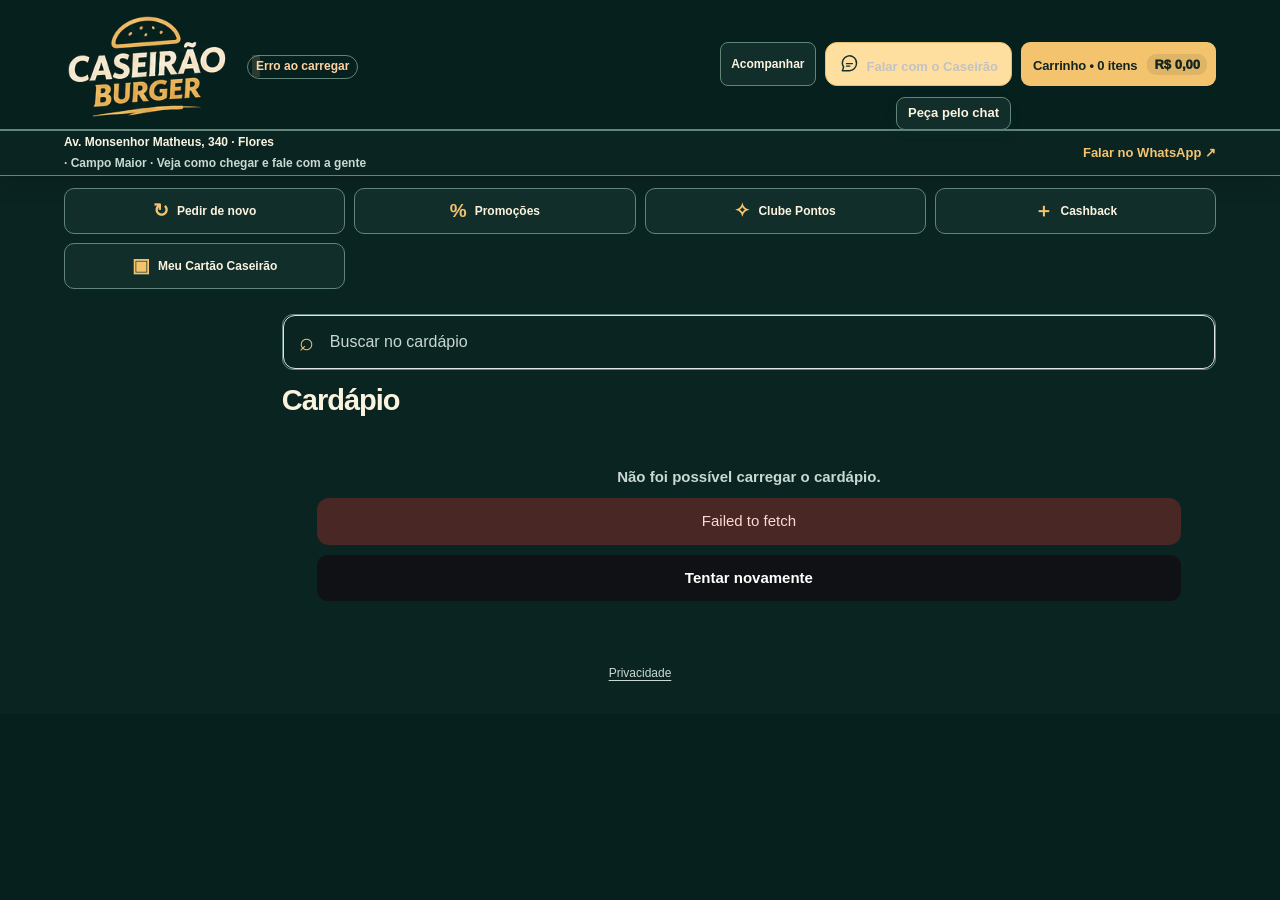
<file: index.html>
<!doctype html><html lang="pt-BR"><head>
<meta charset="utf-8"><meta name="viewport" content="width=device-width,initial-scale=1,viewport-fit=cover">
<meta name="theme-color" content="#06201e"><meta name="description" content="O Caseirão Burger - pedidos online">
<title>O Caseirão Burger | Peça online</title><link rel="manifest" href="./manifest.webmanifest">
<script defer src="./js/caseirao-card.js?v=20261120-cartao-premium-v1"></script>
<link rel="stylesheet" href="./css/caseirao-card.css?v=20261120-cartao-premium-v1">
<script defer src="./js/combo-refrigerantes.js?v=20261120-combo-refrigerantes-v2"></script>
<script defer src="./js/balcao-carrossel.js?v=balcao-v1"></script>
<script defer src="./js/order-assistant-ai.js?v=20261122-chat-ia-v1"></script>
<script defer src="./js/order-assistant.js?v=20261122-chat-fechamento-v3"></script>
<script defer src="./js/customer-support.js?v=20261124-chat-v2"></script>
<script defer src="./js/fidelidade.js?v=20261126-clube-carrossel"></script>
<script defer src="./js/app.js?v=20261126-clube-carrossel"></script>
<link rel="stylesheet" href="./css/app.css?v=20261117-estoque-v1"><link rel="stylesheet" href="./css/combo-refrigerantes.css?v=20261120-combo-refrigerantes-v1">
<link rel="stylesheet" href="./css/balcao-carrossel.css?v=balcao-v1">
<link rel="stylesheet" href="./css/balcao-cardapio.css?v=balcao-mobile-v3">
<link rel="stylesheet" href="./css/customer-support.css?v=20261124-chat-v2">
<link rel="stylesheet" href="./css/cardapio-petroleo.css?v=20261126-clube-carrossel">
<link rel="stylesheet" href="./css/fidelidade.css?v=20261124-brindes-v1">
<link rel="stylesheet" href="./css/fidelidade-aviso.css?v=20261126-v2">
</head><body class="cardapioBalcao caseiraoPetroleo">
<header class="top"><div class="brandLockup"><img class="caseiraoPetroleoLogo" src="./assets/caseirao-logo-petroleo.webp" width="221" height="145" alt="" decoding="async" fetchpriority="high"><div><h1 id="storeName">O Caseirão Burger</h1><span id="storeStatus">Carregando cardápio…</span></div></div><div class="balcaoHeaderActions"><button id="trackBtn" class="ghost" aria-label="Acompanhar meu pedido" title="Acompanhar pedido"><span aria-hidden="true">⌖</span> Acompanhar</button><button type="button" id="menuSupport" aria-label="Falar com o Caseirão" aria-haspopup="dialog" aria-controls="customerSupportDialog">
  <svg viewBox="0 0 24 24" aria-hidden="true"><path d="M21 11.5a8.5 8.5 0 0 1-8.5 8.5H4l1.6-4.4A8.5 8.5 0 1 1 21 11.5Z"/><path d="M9 11.5h7m-7 3h4"/></svg>
  <span class="supportEntryCopy">Falar com o Caseirão</span>
  <span class="supportInvite" aria-hidden="true">Peça pelo chat</span>
</button><button id="cartBtn" class="cart" data-empty><span id="cartLabel">Carrinho • 0 itens</span><b id="cartTotal">R$ 0,00</b></button></div></header>
<div class="storeTicker" role="region" aria-label="Localização e contato"><div class="locationBar"><button type="button" id="storeLocationBtn" class="locationTrigger" aria-haspopup="dialog"><span aria-hidden="true">⌖</span><span><strong>Av. Monsenhor Matheus, 340 · Flores</strong><small>Campo Maior · Veja como chegar e fale com a gente</small></span><span class="locationArrow" aria-hidden="true">›</span></button><a class="contactLink" href="https://wa.me/5586995653888" target="_blank" rel="noopener">Falar no WhatsApp ↗</a></div></div>
<section id="automaticStoreNotice" class="automaticStoreNotice hidden" role="status" aria-live="polite"></section>
<main>
<section id="bestSection" class="best hidden" aria-label="Destaques do cardápio"><div class="bestHead"><div><b id="bestTitle">⭐ Destaques do Caseirão</b><small id="bestSubtitle">Escolhidos para chamar sua atenção</small></div><span id="bestCash"></span></div><div id="bestTrack" class="bestTrack"></div><div id="bestDots" class="bestDots" aria-hidden="true"></div></section>
<div hidden inert style="display:none!important">
<section id="banner" class="balcao-hero" aria-label="Destaques do Caseirão" hidden></section>
</div>
<section class="quick"><button id="repeatBtn"><span class="quickIcon" aria-hidden="true">↻</span><span>Pedir de novo</span></button><button id="promoBtn"><span class="quickIcon" aria-hidden="true">%</span><span>Promoções</span></button><button id="loyaltyBtn"><span class="quickIcon" aria-hidden="true">✧</span><span>Clube Pontos</span></button><button id="cashbackBtn"><span class="quickIcon" aria-hidden="true">＋</span><span>Cashback</span></button><button type="button" id="caseiraoCardHome"><span class="quickIcon" aria-hidden="true">▣</span><span>Meu Cartão Caseirão</span></button><button id="installBtn" class="hidden">⬇ Instalar</button></section>
<div class="balcaoCatalog">
<div class="searchShell"><span aria-hidden="true">⌕</span><input id="search" class="search" placeholder="Buscar no cardápio" aria-label="Buscar no cardápio" autocomplete="off"></div>
<nav id="cats" class="cats" aria-label="Categorias do cardápio"></nav>
<div class="menuHeading" id="menuHeading"><h2>Cardápio</h2></div>
<section id="products" class="products" aria-labelledby="menuHeading"><div class="loading">Carregando produtos…</div></section>
</div>
<footer class="siteFooter"><a href="./privacidade.html">Privacidade</a></footer></main>
<div id="modal"></div>
<dialog id="customerSupportDialog" aria-labelledby="customerSupportTitle">
  <header>
    <span class="assistantBrand" aria-hidden="true"><span class="assistantMark">C</span><span class="assistantBrandName">Caseirão Burger</span></span>
    <span class="supportMenuMark" aria-hidden="true">CB</span>
    <h2 id="customerSupportTitle">Atendimento Caseirão</h2>
    <button type="button" data-chat-close aria-label="Fechar conversa">×</button>
  </header>
  <div id="customerSupportOptions" hidden>
    <button type="button" class="supportMode supportModeAssistant" data-support-mode="assistant">
      <span class="supportModeIcon" aria-hidden="true">
        <svg viewBox="0 0 24 24"><path d="M7 8h10l2 12H5L7 8Z"/><path d="M9 9V6a3 3 0 1 1 6 0v3"/></svg>
      </span>
      <span class="supportModeCopy"><strong>Pedir pelo chat</strong><small>Monte seu pedido com o assistente.</small></span>
      <svg class="supportModeArrow" viewBox="0 0 24 24" aria-hidden="true"><path d="m9 6 6 6-6 6"/></svg>
    </button>
    <button type="button" class="supportMode" data-support-mode="human">
      <span class="supportModeIcon" aria-hidden="true">
        <svg viewBox="0 0 24 24"><path d="M21 12a8 8 0 0 1-8 8H5l1.4-4A8 8 0 1 1 21 12Z"/><path d="M9 12h7"/></svg>
      </span>
      <span class="supportModeCopy"><strong>Falar com a equipe</strong><small>Converse com um atendente.</small></span>
      <svg class="supportModeArrow" viewBox="0 0 24 24" aria-hidden="true"><path d="m9 6 6 6-6 6"/></svg>
    </button>
  </div>
  <div class="customerSupportMessages" role="log" aria-label="Mensagens da conversa"></div>
  <div class="customerSupportMessages" id="orderAssistantLog" role="log" aria-label="Conversa com o assistente" hidden></div>
  <div id="orderAssistantChoices" aria-label="Opções do assistente" hidden></div>
  <form>
    <textarea name="message" rows="2" maxlength="600" required aria-label="Escreva sua mensagem" placeholder="Escreva sua mensagem"></textarea>
    <button type="submit" aria-label="Enviar mensagem">
      <span>Enviar</span>
      <svg viewBox="0 0 24 24" aria-hidden="true"><path d="m22 2-7 20-4-9-9-4 20-7ZM22 2 11 13"/></svg>
    </button>
  </form>
  <p role="status"></p>
</dialog>
</body></html>
</file>
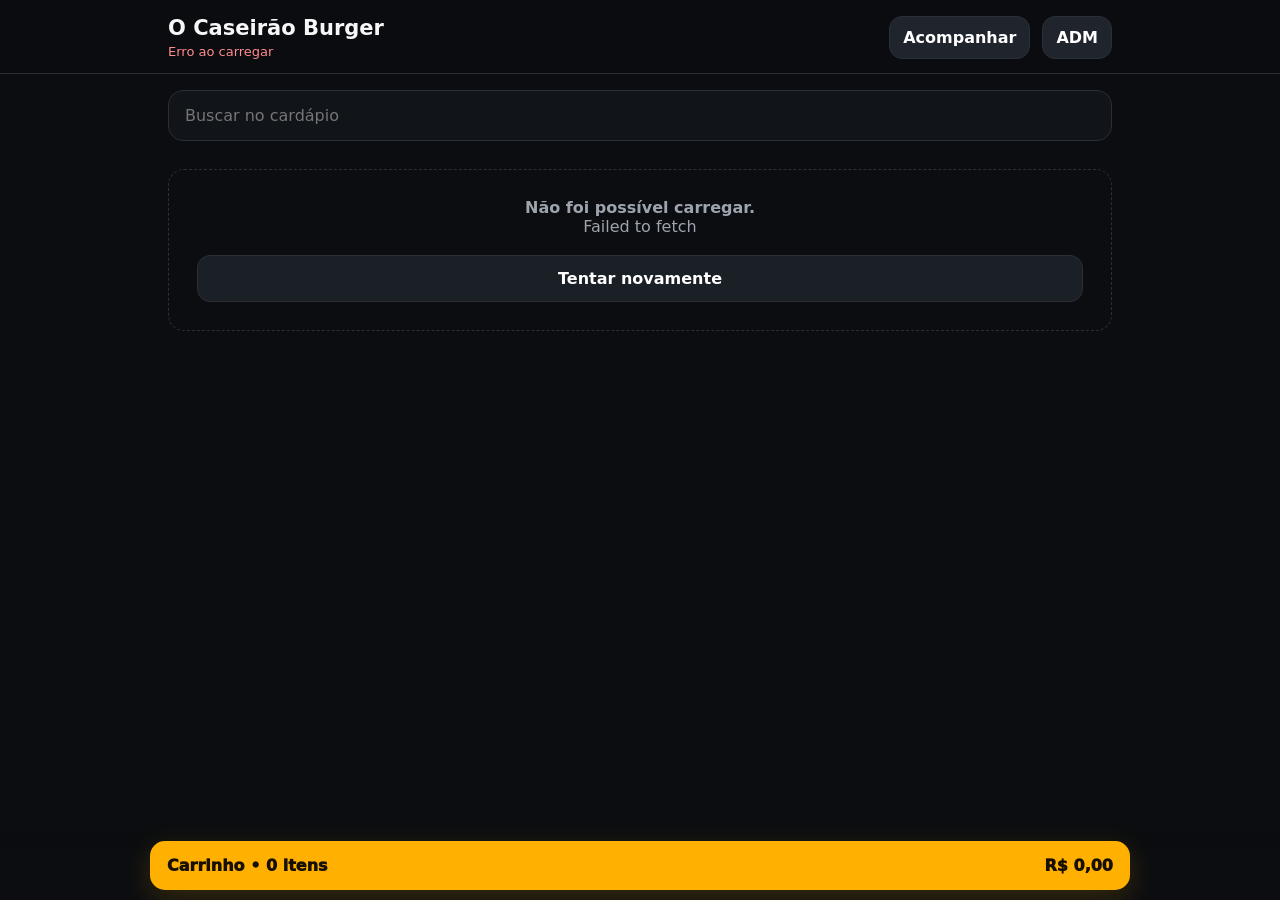
<file: index-atualizado.html>
<!doctype html>
<html lang="pt-BR">
<head>
<meta charset="utf-8">
<meta name="viewport" content="width=device-width,initial-scale=1,viewport-fit=cover">
<meta name="theme-color" content="#0b0d10">
<meta name="caseirao-build" content="2026-09-09-professional-v2">
<meta name="description" content="Cardápio, pedidos e acompanhamento do O Caseirão Burger.">
<title>O Caseirão Burger</title>
<style>
:root{--bg:#0b0d10;--panel:#12151a;--panel2:#181c22;--line:#2a2f38;--txt:#f7f7f8;--muted:#9da4ae;--brand:#ffb000;--danger:#ff5a5f;--ok:#2ecc71;--blue:#4da3ff;--r:18px}
*{box-sizing:border-box}html,body{margin:0;background:var(--bg);color:var(--txt);font-family:Inter,ui-sans-serif,system-ui,-apple-system,Segoe UI,Roboto,Arial,sans-serif}button,input,select,textarea{font:inherit}button{cursor:pointer}body{min-height:100vh;padding-bottom:92px}.hide{display:none!important}
.top{position:sticky;top:0;z-index:30;background:rgba(11,13,16,.96);backdrop-filter:blur(14px);border-bottom:1px solid var(--line)}.topin{max-width:980px;margin:auto;padding:16px 18px 14px;display:flex;gap:12px;align-items:center}.brand{min-width:0;flex:1}.brand h1{margin:0;font-size:21px;line-height:1.15}.status{font-size:13px;color:var(--muted);margin-top:4px}.status.open{color:#7ee2a8}.status.closed{color:#ff8b8e}.headbtn{border:1px solid var(--line);background:#20252d;color:#fff;border-radius:13px;padding:11px 13px;font-weight:800}
.wrap{max-width:980px;margin:auto;padding:16px 18px 28px}.banner{background:linear-gradient(135deg,#302208,#18140c);border:1px solid #5b430f;border-radius:var(--r);padding:14px 16px;margin-bottom:14px;font-weight:800}.search{width:100%;padding:15px 16px;border:1px solid var(--line);border-radius:15px;background:#111419;color:#fff;outline:none}.cats{display:flex;gap:8px;overflow:auto;padding:12px 0 4px;scrollbar-width:none}.cats::-webkit-scrollbar{display:none}.chip{white-space:nowrap;border:1px solid var(--line);background:#15191f;color:#d8dce2;border-radius:999px;padding:9px 12px;font-size:13px;font-weight:800}.chip.on{background:var(--brand);border-color:var(--brand);color:#181000}.grid{display:grid;grid-template-columns:repeat(2,minmax(0,1fr));gap:12px;margin-top:12px}.card{border:1px solid var(--line);background:var(--panel);border-radius:17px;overflow:hidden;display:flex;flex-direction:column;min-width:0}.pic{aspect-ratio:4/3;background:#1a1f26;display:grid;place-items:center;color:#6e7681;font-weight:900;overflow:hidden}.pic img{width:100%;height:100%;object-fit:cover;display:block}.pc{padding:13px;display:flex;flex-direction:column;gap:8px;flex:1}.name{font-weight:900;font-size:16px}.desc{font-size:12px;color:var(--muted);line-height:1.35;min-height:32px}.price{font-weight:950;font-size:17px}.old{color:#777;text-decoration:line-through;font-size:12px;margin-right:5px}.add{border:0;background:var(--brand);color:#171000;font-weight:950;padding:11px 12px;border-radius:12px;margin-top:auto}.empty{grid-column:1/-1;border:1px dashed var(--line);border-radius:16px;padding:28px;text-align:center;color:var(--muted)}
.cartbar{position:fixed;z-index:35;left:0;right:0;bottom:0;padding:10px 14px calc(10px + env(safe-area-inset-bottom));background:linear-gradient(180deg,transparent,#0b0d10 28%)}.cartbtn{max-width:980px;margin:auto;width:100%;display:flex;justify-content:space-between;align-items:center;border:0;background:var(--brand);color:#171000;border-radius:15px;padding:15px 17px;font-weight:950;box-shadow:0 9px 30px rgba(255,176,0,.18)}
.overlay{position:fixed;z-index:80;inset:0;background:rgba(0,0,0,.7);display:flex;align-items:flex-end;justify-content:center}.sheet{width:100%;max-width:760px;max-height:92vh;overflow:auto;background:#0f1216;border:1px solid var(--line);border-radius:24px 24px 0 0;padding:18px 18px calc(20px + env(safe-area-inset-bottom))}.sheet.full{max-width:1040px;height:96vh;max-height:96vh}.sheeth{display:flex;gap:10px;align-items:center;position:sticky;top:-18px;background:#0f1216;padding:16px 0 10px;z-index:3}.sheeth h2{margin:0;flex:1;font-size:21px}.x{border:1px solid var(--line);background:#1a1e25;color:#fff;border-radius:12px;width:42px;height:42px;font-size:20px}.row{display:grid;grid-template-columns:1fr 1fr;gap:10px}.field{display:flex;flex-direction:column;gap:6px;margin:10px 0}.field label{font-size:12px;color:#b3bac4;font-weight:800}.in,.sel,.ta{width:100%;border:1px solid var(--line);background:#14181e;color:#fff;border-radius:13px;padding:13px 14px;outline:none}.ta{min-height:82px;resize:vertical}.seg{display:grid;grid-template-columns:repeat(3,1fr);gap:8px;margin:10px 0}.seg button{border:1px solid var(--line);background:#171b21;color:#dfe3e8;border-radius:12px;padding:11px 8px;font-weight:850}.seg button.on{background:#fff;color:#111;border-color:#fff}.lineitem{display:flex;gap:10px;align-items:center;padding:12px 0;border-bottom:1px solid #20252c}.lineitem .grow{flex:1;min-width:0}.qty{display:flex;align-items:center;gap:7px}.qty button{width:33px;height:33px;border:1px solid var(--line);border-radius:10px;background:#1c2128;color:#fff;font-weight:900}.sum{margin-top:12px;padding:13px 0;border-top:1px solid var(--line)}.sumrow{display:flex;justify-content:space-between;gap:10px;padding:5px 0;color:#ccd1d7}.sumrow.total{font-size:19px;font-weight:950;color:#fff}.primary{width:100%;border:0;background:var(--brand);color:#171000;border-radius:13px;padding:14px 15px;font-weight:950}.secondary{width:100%;border:1px solid var(--line);background:#1b2027;color:#fff;border-radius:13px;padding:13px 15px;font-weight:900}.danger{background:#32191b!important;color:#ff8d91!important;border-color:#623035!important}.okbtn{background:#12311f!important;color:#84efae!important;border-color:#235b3a!important}.notice{padding:11px 12px;border:1px solid #314057;background:#151d29;border-radius:12px;color:#bdd5ff;font-size:13px}.err{padding:11px 12px;border:1px solid #603036;background:#2b171a;border-radius:12px;color:#ffacaf;font-size:13px}.success{padding:11px 12px;border:1px solid #245c39;background:#13291c;border-radius:12px;color:#98efb7;font-size:13px}
.addon{display:flex;gap:10px;align-items:center;border:1px solid var(--line);border-radius:12px;padding:11px;margin:8px 0}.addon input{width:19px;height:19px}.addon .grow{flex:1}.trackbox{border:1px solid var(--line);border-radius:14px;padding:14px;background:#15191f}.timeline{margin-top:12px}.step{display:flex;gap:10px;padding:8px 0}.dot{width:12px;height:12px;border-radius:50%;margin-top:4px;background:#3a414b}.dot.done{background:var(--brand)}
.loginbox{max-width:430px;margin:48px auto}.admbar{display:flex;gap:8px;overflow:auto;padding-bottom:10px;scrollbar-width:none}.admbar button{white-space:nowrap;border:1px solid var(--line);background:#171b21;color:#d8dce2;border-radius:11px;padding:10px 12px;font-weight:850}.admbar button.on{background:var(--brand);color:#171000;border-color:var(--brand)}.admgrid{display:grid;grid-template-columns:repeat(4,minmax(0,1fr));gap:10px}.metric{border:1px solid var(--line);background:#15191f;border-radius:14px;padding:13px}.metric b{font-size:22px}.metric span{display:block;color:var(--muted);font-size:11px;margin-top:4px}.order{border:1px solid var(--line);background:#14181e;border-radius:15px;padding:14px;margin:10px 0}.ordertop{display:flex;gap:8px;align-items:center}.badge{border:1px solid var(--line);border-radius:999px;padding:6px 8px;font-size:11px;font-weight:900;text-transform:uppercase}.orderactions{display:flex;gap:7px;flex-wrap:wrap;margin-top:10px}.orderactions button{border:1px solid var(--line);background:#20252d;color:#fff;border-radius:10px;padding:8px 10px;font-size:12px;font-weight:850}.tableitem{border:1px solid var(--line);background:#14181e;border-radius:14px;padding:12px;margin:9px 0;display:flex;gap:10px;align-items:center}.tableitem .grow{flex:1;min-width:0}.mini{font-size:12px;color:var(--muted)}.twoBtns{display:grid;grid-template-columns:1fr 1fr;gap:9px}.editbtn{border:1px solid var(--line);background:#20252d;color:#fff;border-radius:10px;padding:9px 10px;font-weight:850}.statuspill{display:inline-flex;align-items:center;gap:6px;border-radius:999px;padding:6px 9px;font-size:11px;font-weight:900;background:#20252d;color:#d9dee5}.green{color:#75e7a1}.red{color:#ff8b90}
.statusBadge{border:1px solid transparent;border-radius:999px;padding:6px 9px;font-size:11px;font-weight:950;text-transform:uppercase;letter-spacing:.02em}.st-novo{background:#292d33;color:#eef1f4;border-color:#3c424b}.st-confirmado{background:#12321f;color:#8ff2b3;border-color:#275d3c}.st-preparando{background:#38290f;color:#ffd879;border-color:#6d5120}.st-pronto{background:#25234a;color:#c3bcff;border-color:#4f4a8c}.st-em_rota{background:#102d4a;color:#8ac8ff;border-color:#275d8d}.st-entregue{background:#103824;color:#91f3b8;border-color:#27704a}.st-cancelado{background:#43171b;color:#ff9ca0;border-color:#793036}
.orderactions .statusAction{transition:.15s ease;border-width:1px}.orderactions .statusAction.selected{box-shadow:0 0 0 2px rgba(255,255,255,.16) inset,0 5px 18px rgba(0,0,0,.18);transform:translateY(-1px)}.orderactions .statusAction.st-confirmado.selected,.orderactions .statusAction.st-entregue.selected{background:#1f8a4c!important;color:#fff!important;border-color:#44c778!important}.orderactions .statusAction.st-preparando.selected{background:#9b6910!important;color:#fff!important;border-color:#d89b2e!important}.orderactions .statusAction.st-pronto.selected{background:#5d55b9!important;color:#fff!important;border-color:#8a83e5!important}.orderactions .statusAction.st-em_rota.selected{background:#1768a8!important;color:#fff!important;border-color:#4aa2e5!important}.orderactions .statusAction.st-cancelado.selected{background:#b4343b!important;color:#fff!important;border-color:#e5656b!important}
.sectionTitle{margin:18px 0 8px;font-size:15px;font-weight:950;color:#e9edf2}.finishedOrder{opacity:.92}.storeControl{border:1px solid var(--line);background:linear-gradient(145deg,#151a20,#101419);border-radius:16px;padding:15px;margin:10px 0 14px}.storeState{display:flex;align-items:center;justify-content:space-between;gap:12px;margin-bottom:12px}.storeState b{font-size:22px}.storeNowBtn{width:100%;border:0;border-radius:13px;padding:15px;font-weight:950;font-size:15px}.storeNowBtn.openNow{background:#153b25;color:#9af2ba;border:1px solid #2f764b}.storeNowBtn.closeNow{background:#4a191d;color:#ffb3b6;border:1px solid #8b363c}.reportGrid{display:grid;grid-template-columns:repeat(2,minmax(0,1fr));gap:10px;margin:10px 0}.reportCard{border:1px solid var(--line);background:#15191f;border-radius:14px;padding:13px}.reportCard b{display:block;font-size:21px}.reportCard span{display:block;color:var(--muted);font-size:11px;margin-top:4px}.reportBreak{border:1px solid var(--line);background:#14181e;border-radius:14px;padding:12px;margin:10px 0}.reportRow{display:flex;justify-content:space-between;gap:12px;padding:7px 0;border-bottom:1px solid #242a31}.reportRow:last-child{border-bottom:0}.banner.hasimg{padding:0;overflow:hidden;position:relative;background:#151515;min-height:120px}.banner.hasimg img{width:100%;display:block;aspect-ratio:16/6;object-fit:cover}.bannerCaption{position:absolute;left:0;right:0;bottom:0;padding:28px 15px 13px;background:linear-gradient(180deg,transparent,rgba(0,0,0,.86));color:#fff;font-size:15px;font-weight:950;text-shadow:0 2px 7px #000}.bannerPreview{border:1px solid var(--line);border-radius:15px;overflow:hidden;background:#14181e;margin:10px 0}.bannerPreview img{width:100%;display:block;aspect-ratio:16/6;object-fit:cover}.orderToast{position:fixed;z-index:150;top:14px;left:50%;transform:translateX(-50%);width:min(92vw,460px);background:#ffb000;color:#171000;border-radius:15px;padding:14px 16px;font-weight:950;box-shadow:0 12px 40px rgba(0,0,0,.45);animation:toastIn .2s ease-out}@keyframes toastIn{from{transform:translate(-50%,-18px);opacity:0}to{transform:translate(-50%,0);opacity:1}}
@media(max-width:640px){.orderInfoGrid{grid-template-columns:1fr}.printActions{grid-template-columns:1fr 1fr}.grid{grid-template-columns:1fr 1fr}.pc{padding:11px}.name{font-size:14px}.price{font-size:15px}.desc{min-height:0}.row{grid-template-columns:1fr}.admgrid{grid-template-columns:1fr 1fr}.topin{padding-left:14px;padding-right:14px}.wrap{padding-left:14px;padding-right:14px}.headbtn{padding:10px 11px;font-size:13px}}
@media(max-width:370px){.grid{grid-template-columns:1fr}}

.orderDetailed{border-color:#343b46;background:linear-gradient(145deg,#151a20,#11151a)}.orderNumber{font-size:20px;font-weight:950}.orderTime{font-size:11px;color:var(--muted);margin-top:4px}.orderInfoGrid{display:grid;grid-template-columns:repeat(2,minmax(0,1fr));gap:8px;margin-top:12px}.orderInfo{border:1px solid #262d36;background:#101419;border-radius:12px;padding:10px;min-width:0}.orderInfo span{display:block;color:#8f98a4;font-size:10px;font-weight:900;text-transform:uppercase;letter-spacing:.04em;margin-bottom:4px}.orderInfo b{display:block;font-size:13px;line-height:1.35;word-break:break-word}.orderInfo small{display:block;color:#c6ccd4;font-size:12px;line-height:1.4;margin-top:2px;word-break:break-word}.addressBoxAdmin,.notesBoxAdmin{border:1px solid #314057;background:#121a24;border-radius:12px;padding:10px 11px;margin-top:9px;font-size:12px;line-height:1.45}.addressBoxAdmin b,.notesBoxAdmin b{display:block;margin-bottom:3px;color:#fff}.orderItemsBox{border:1px solid var(--line);border-radius:13px;overflow:hidden;margin-top:10px}.orderItemRow{padding:10px 11px;border-bottom:1px solid #242a32;background:#11151a}.orderItemRow:last-child{border-bottom:0}.orderItemHead{display:flex;gap:8px;align-items:flex-start}.orderItemHead .grow{flex:1;min-width:0}.orderItemHead b{font-size:13px}.orderItemPrice{font-weight:950;white-space:nowrap}.orderAddonLine{font-size:11px;color:#c2c9d2;margin-top:4px;padding-left:10px}.orderItemNote{font-size:11px;color:#ffdc87;margin-top:5px}.orderTotalsBox{margin-top:10px;border-top:1px dashed #414852;padding-top:8px}.orderTotalLine{display:flex;justify-content:space-between;gap:10px;padding:3px 0;font-size:12px;color:#cdd3da}.orderTotalLine.grand{font-size:17px;color:#fff;font-weight:950;margin-top:3px}.orderMeta{font-size:10px;color:#78818d;margin-top:9px;line-height:1.45;word-break:break-all}.printActions{display:grid;grid-template-columns:1fr 1fr;gap:8px;margin-top:10px}.printActions button{border:1px solid #3a424d;background:#1d232b;color:#fff;border-radius:11px;padding:10px 8px;font-size:12px;font-weight:900}.printActions .bt{background:#132b3d;border-color:#285875;color:#a9ddff}.printerBar{border:1px solid #2e4659;background:#111d27;border-radius:14px;padding:11px;margin:10px 0}.printerBarTop{display:flex;gap:10px;align-items:center}.printerBarTop .grow{flex:1}.printerConnect{border:1px solid #326581;background:#153247;color:#bce7ff;border-radius:11px;padding:10px 12px;font-weight:900;font-size:12px}.printerState{font-size:11px;color:#a9b5c0;margin-top:6px;line-height:1.4}.printerState.connected{color:#8cecb1}.printerState.error{color:#ff9da1}


.sheet.full{max-width:900px}.adminHead h2{margin:0}.adminSub{color:var(--muted);font-size:13px;margin-top:4px}.compactMetrics{grid-template-columns:repeat(3,1fr);margin-bottom:14px}.compactMetrics .metric span{font-size:12px;margin:0 0 6px}.orderToolbar{display:grid;grid-template-columns:2fr 1fr;gap:9px;margin:8px 0 16px}.sectionTitle{display:flex;align-items:center;gap:8px}.countPill{padding:4px 8px;border-radius:99px;background:#2a3038;font-size:12px}.cleanEmpty{display:flex;flex-direction:column;gap:5px}.orderDetailed{padding:0;overflow:hidden}.orderSummary{list-style:none;display:flex;align-items:center;justify-content:space-between;gap:10px;padding:14px;cursor:pointer}.orderSummary::-webkit-details-marker{display:none}.orderSummary:after{content:'›';font-size:24px;transform:rotate(90deg);color:#89929e}.orderDetailed[open]>.orderSummary:after{transform:rotate(-90deg)}.summaryMain{display:flex;align-items:center;gap:10px;min-width:0;flex:1}.summaryCustomer{display:flex;flex-direction:column;min-width:0}.summaryCustomer b{font-size:15px;overflow:hidden;text-overflow:ellipsis}.summaryCustomer span{font-size:12px;color:var(--muted)}.summaryRight{display:flex;flex-direction:column;align-items:flex-end;gap:6px}.orderBody{border-top:1px solid var(--line);padding:13px}.printActions{grid-template-columns:2fr 1fr}.mainPrint{background:var(--brand)!important;color:#171000!important}.statusGrid{display:grid;grid-template-columns:repeat(3,1fr)}.manualProducts{max-height:310px;overflow:auto;border:1px solid var(--line);border-radius:14px}.manualProduct{display:flex;align-items:center;gap:10px;padding:11px;border-bottom:1px solid var(--line)}.manualProduct .grow{display:flex;flex-direction:column}.manualProduct span{font-size:12px;color:var(--muted)}.manualFooter{position:sticky;bottom:-20px;background:#0f1216;border-top:1px solid var(--line);padding:12px 0;display:grid;grid-template-columns:1fr 1.4fr;align-items:center;gap:12px}.manualFooter>div{display:flex;flex-direction:column}@media(max-width:640px){.sheet.full{height:100vh;max-height:100vh;border-radius:0}.compactMetrics{grid-template-columns:1fr 1fr}.storeMetric{grid-column:1/-1}.orderInfoGrid{grid-template-columns:1fr 1fr}}
.whatsappAction{display:flex;align-items:center;justify-content:center;gap:8px;width:100%;margin-top:10px;padding:12px 14px;border:1px solid #39c66d;border-radius:12px;background:#128c4a;color:#fff;text-decoration:none;font-size:13px;font-weight:950}.whatsappAction:active{transform:translateY(1px)}.whatsappAction.disabled{pointer-events:none;opacity:.45;filter:grayscale(1)}
.deliveryAction{text-decoration:none;display:flex;align-items:center;justify-content:center;width:100%;margin-top:8px;padding:12px 14px;border:1px solid #3477a8;border-radius:12px;background:#123552;color:#b9e2ff;font-size:13px;font-weight:950}.deliveryMap{width:100%;height:330px;border:1px solid var(--line);border-radius:14px;background:#101419}.locationState{border:1px solid #2e4659;background:#111d27;border-radius:13px;padding:12px;margin:10px 0}.locationState strong{display:block;margin-bottom:4px}.locationButtons{display:grid;grid-template-columns:1fr 1fr;gap:8px;margin-top:10px}.locationButtons button,.locationButtons a{display:flex;align-items:center;justify-content:center;border-radius:12px;padding:12px;text-decoration:none;font-weight:900;font-size:13px}.driverScreen{max-width:560px;margin:auto}.driverPulse{width:16px;height:16px;border-radius:50%;background:#2ecc71;box-shadow:0 0 0 0 rgba(46,204,113,.55);animation:driverPulse 1.8s infinite}@keyframes driverPulse{70%{box-shadow:0 0 0 12px rgba(46,204,113,0)}100%{box-shadow:0 0 0 0 rgba(46,204,113,0)}}
.trackingQuick{border:1px solid #2f8ac4;background:#12517a;color:#fff;border-radius:9px;padding:7px 9px;font-size:10px;font-weight:950;white-space:nowrap}
@media(max-width:640px){.deliveryMap{height:290px}.locationButtons{grid-template-columns:1fr}}
.proToolbar{display:grid;grid-template-columns:1.6fr 1fr;gap:9px;margin:10px 0 14px}.proFilters{display:flex;gap:7px;overflow:auto;padding-bottom:5px}.proFilters button{white-space:nowrap;border:1px solid var(--line);background:#171b21;color:#d8dce2;border-radius:10px;padding:9px 11px;font-size:12px;font-weight:850}.proFilters button.on{background:var(--brand);border-color:var(--brand);color:#171000}.waitBadge{display:inline-flex;margin-top:5px;padding:4px 7px;border-radius:7px;background:#242a32;color:#bac2cc;font-size:10px;font-weight:900}.waitBadge.late{background:#451a1d;color:#ff9da1}.kitchenGrid{display:grid;grid-template-columns:repeat(2,minmax(0,1fr));gap:10px}.kitchenCard{border:1px solid var(--line);border-left:5px solid var(--brand);background:#14181e;border-radius:14px;padding:13px}.kitchenCard.late{border-left-color:var(--danger)}.kitchenItems{font-size:15px;line-height:1.55;margin:10px 0}.kitchenNote{background:#38290f;color:#ffd879;border-radius:9px;padding:8px;font-size:12px}.financeGrid{display:grid;grid-template-columns:repeat(3,minmax(0,1fr));gap:9px}.financeCard{border:1px solid var(--line);background:linear-gradient(145deg,#171c22,#111419);border-radius:14px;padding:13px}.financeCard span{display:block;color:var(--muted);font-size:11px}.financeCard b{display:block;font-size:19px;margin-top:5px}.rankRow{display:grid;grid-template-columns:1fr auto;gap:12px;padding:10px 0;border-bottom:1px solid var(--line)}.rankRow:last-child{border:0}.checkoutSteps{display:flex;gap:6px;margin:2px 0 14px}.checkoutSteps span{height:4px;flex:1;border-radius:9px;background:#303640}.checkoutSteps span.on{background:var(--brand)}.trustline{display:flex;justify-content:center;gap:14px;flex-wrap:wrap;color:var(--muted);font-size:11px;margin:10px 0}.fieldError{color:#ff9da1;font-size:11px;margin-top:3px}.qtyHero{display:grid;grid-template-columns:44px 1fr 44px;gap:8px;align-items:center;margin:12px 0}.qtyHero button{height:44px;border:1px solid var(--line);background:#20252d;color:#fff;border-radius:12px;font-size:20px;font-weight:900}.qtyHero b{text-align:center;font-size:20px}.gpsFill{margin-top:8px}.adminLogout{width:auto!important;padding:9px 12px!important}.operationHint{border-left:4px solid var(--brand);padding:10px 12px;background:#211b0e;border-radius:0 10px 10px 0;color:#e8d39e;font-size:12px;margin:10px 0}.srOnly{position:absolute;width:1px;height:1px;padding:0;margin:-1px;overflow:hidden;clip:rect(0,0,0,0);white-space:nowrap;border:0}@media(max-width:640px){.kitchenGrid,.financeGrid{grid-template-columns:1fr}.proToolbar{grid-template-columns:1fr}.admbar{position:sticky;top:54px;z-index:4;background:#0f1216;padding-top:8px}.orderSummary{align-items:flex-start}.summaryRight{max-width:46%}}
</style>
</head>
<body>
<header class="top"><div class="topin"><div class="brand"><h1 id="storeName">O Caseirão Burger</h1><div id="storeStatus" class="status">Carregando cardápio...</div></div><button class="headbtn" id="trackBtn">Acompanhar</button><button class="headbtn" id="adminBtn">ADM</button></div></header>
<main class="wrap">
<div id="banner" class="banner hide"></div>
<input id="search" class="search" placeholder="Buscar no cardápio" autocomplete="off">
<div id="cats" class="cats"></div>
<div id="products" class="grid"><div class="empty">Carregando produtos...</div></div>
</main>
<div class="cartbar"><button id="cartBtn" class="cartbtn"><span id="cartLabel">Carrinho • 0 itens</span><span id="cartTotal">R$ 0,00</span></button></div>
<div id="modalRoot"></div>
<script>
(()=>{
'use strict';
const FN='https://jhvtjhjzlljqfzdccrxc.supabase.co/functions/v1/';
const $=s=>document.querySelector(s), fmt=v=>Number(v||0).toLocaleString('pt-BR',{style:'currency',currency:'BRL'}), esc=s=>String(s??'').replace(/[&<>\"']/g,m=>({'&':'&amp;','<':'&lt;','>':'&gt;','\"':'&quot;',"'":'&#039;'}[m]));
let data={settings:{},products:[],neighborhoods:[],addons:[],product_addons:[],coupons:[]},cart=[],cat='Todos',search='',orderType='delivery',admin=null,adminTab='pedidos';
let audioCtx=null,orderWatcher=null,knownOrderIds=new Set();
let btDevice=null,btWriteChar=null,btPrinterName='',deliveryPoll=null,driverWatch=null,driverWakeLock=null,driverGpsTimer=null,driverVisibilityHandler=null,driverSending=false;
function unlockOrderSound(){try{const AC=window.AudioContext||window.webkitAudioContext;if(!AC)return;if(!audioCtx)audioCtx=new AC();if(audioCtx.state==='suspended')audioCtx.resume()}catch{}}
function playOrderSound(){try{unlockOrderSound();if(audioCtx){const now=audioCtx.currentTime;[880,1175,880].forEach((f,i)=>{const o=audioCtx.createOscillator(),g=audioCtx.createGain();o.type='sine';o.frequency.value=f;g.gain.setValueAtTime(0.0001,now+i*.22);g.gain.exponentialRampToValueAtTime(.22,now+i*.22+.02);g.gain.exponentialRampToValueAtTime(.0001,now+i*.22+.18);o.connect(g);g.connect(audioCtx.destination);o.start(now+i*.22);o.stop(now+i*.22+.2)})}}catch{}try{navigator.vibrate?.([260,120,260])}catch{}}
function showOrderToast(o){document.querySelector('.orderToast')?.remove();const t=document.createElement('div');t.className='orderToast';t.textContent=`🔔 NOVO PEDIDO #${o.order_number} • ${o.customer_name||'Cliente'} • ${fmt(o.total)}`;document.body.appendChild(t);setTimeout(()=>t.remove(),7000)}
function startOrderWatcher(){if(orderWatcher)clearInterval(orderWatcher);knownOrderIds=new Set((admin?.orders||[]).map(o=>o.id));orderWatcher=setInterval(checkNewOrders,8000)}
async function checkNewOrders(){if(!sessionStorage.getItem('caseirao_admin_pin'))return;try{const fresh=await adminCall('snapshot');const novos=(fresh.orders||[]).filter(o=>!knownOrderIds.has(o.id)&&o.source!=='manual');(fresh.orders||[]).forEach(o=>knownOrderIds.add(o.id));admin=fresh;if(novos.length){playOrderSound();showOrderToast(novos[0]);const box=$('#admContent');if(box&&adminTab==='pedidos')renderOrders(box)}}catch{}}
const modalRoot=$('#modalRoot');
async function api(slug,opts={}){const r=await fetch(FN+slug,{cache:'no-store',...opts});let j={};try{j=await r.json()}catch{}if(!r.ok||j.error)throw new Error(j.error||j.detail||('Erro '+r.status));return j}
async function catalog(){try{data=await api('catalog');renderCatalog()}catch(e){$('#storeStatus').textContent='Erro ao carregar';$('#storeStatus').className='status closed';$('#products').innerHTML=`<div class="empty"><b>Não foi possível carregar.</b><br>${esc(e.message)}<br><br><button class="secondary" onclick="location.reload()">Tentar novamente</button></div>`}}
function priceOf(p){return Number(p.promo_price)>0?Number(p.promo_price):Number(p.price||0)}
function allowedAddons(p){const ids=new Set(data.product_addons.filter(x=>x.product_id===p.id).map(x=>x.addon_id));return data.addons.filter(a=>a.active!==false&&ids.has(a.id))}
function cartCount(){return cart.reduce((s,x)=>s+x.qty,0)}function cartSubtotal(){return cart.reduce((s,x)=>s+(priceOf(x.product)+x.addons.reduce((a,b)=>a+Number(b.price||0),0))*x.qty,0)}
function renderCatalog(){const st=data.settings||{};$('#storeName').textContent=st.store_name||'O Caseirão Burger';const open=!!st.store_open;$('#storeStatus').textContent=open?(st.status_text||'Aberto'):'Fechado no momento';$('#storeStatus').className='status '+(open?'open':'closed');{const bn=$('#banner'),img=String(st.banner_image_url||''),txt=String(st.banner_text||'');if(st.banner_active&&(img||txt)){bn.innerHTML=img?`<img src="${esc(img)}" alt="Banner O Caseirão Burger" onerror="this.style.display='none'">${txt?`<div class="bannerCaption">${esc(txt)}</div>`:''}`:`<div>${esc(txt)}</div>`;bn.className='banner'+(img?' hasimg':'');bn.classList.remove('hide')}else{bn.className='banner hide';bn.innerHTML=''}}const cats=['Todos',...new Set(data.products.filter(p=>p.active!==false).map(p=>p.category||'Outros'))];$('#cats').innerHTML=cats.map(c=>`<button class="chip ${c===cat?'on':''}" data-cat="${esc(c)}">${esc(c)}</button>`).join('');document.querySelectorAll('[data-cat]').forEach(b=>b.onclick=()=>{cat=b.dataset.cat;renderCatalog()});const q=search.trim().toLowerCase();const arr=data.products.filter(p=>p.active!==false&&(cat==='Todos'||(p.category||'Outros')===cat)&&(!q||(p.name+' '+(p.description||'')).toLowerCase().includes(q)));$('#products').innerHTML=arr.length?arr.map(p=>{const promo=Number(p.promo_price)>0;return `<article class="card"><div class="pic">${p.image_url?`<img src="${esc(p.image_url)}" alt="${esc(p.name)}" loading="lazy" onerror="this.parentNode.innerHTML='SEM FOTO'">`:'SEM FOTO'}</div><div class="pc"><div class="name">${esc(p.name)}</div><div class="desc">${esc(p.description||p.category||'')}</div><div class="price">${promo?`<span class="old">${fmt(p.price)}</span>`:''}${fmt(priceOf(p))}</div><button class="add" data-add="${p.id}">Adicionar</button></div></article>`}).join(''):'<div class="empty">Nenhum item encontrado.</div>';document.querySelectorAll('[data-add]').forEach(b=>b.onclick=()=>openProduct(b.dataset.add));updateCartBar()}
function openProduct(id){const p=data.products.find(x=>x.id===id);if(!p)return;const adds=allowedAddons(p);modal(`<div class="sheeth"><h2>${esc(p.name)}</h2><button class="x" data-close>×</button></div><div class="notice">${esc(p.description||'Escolha os adicionais e observações.')}</div><div class="field"><label>Adicionais</label>${adds.length?adds.map(a=>`<label class="addon"><input type="checkbox" data-addon="${a.id}"><span class="grow">${esc(a.name)}</span><b>+ ${fmt(a.price)}</b></label>`).join(''):'<div class="mini">Este produto não possui adicionais cadastrados.</div>'}</div><div class="field"><label>Observação do item</label><textarea id="itemNote" class="ta" placeholder="Ex.: sem cebola, caprichar no molho..."></textarea></div><button id="confirmAdd" class="primary">Adicionar ao carrinho • ${fmt(priceOf(p))}</button>`);bindClose();$('#confirmAdd').onclick=()=>{const selected=[...document.querySelectorAll('[data-addon]:checked')].map(i=>data.addons.find(a=>a.id===i.dataset.addon)).filter(Boolean);cart.push({key:crypto.randomUUID(),product:p,addons:selected,note:$('#itemNote').value.trim(),qty:1});closeModal();updateCartBar()}}
function updateCartBar(){const n=cartCount();$('#cartLabel').textContent=`Carrinho • ${n} ${n===1?'item':'itens'}`;$('#cartTotal').textContent=fmt(cartSubtotal())}
function modal(html,full=false){modalRoot.innerHTML=`<div class="overlay"><section class="sheet ${full?'full':''}">${html}</section></div>`;modalRoot.querySelector('.overlay').addEventListener('click',e=>{if(e.target.classList.contains('overlay'))closeModal()})}function closeModal(){if(deliveryPoll){clearInterval(deliveryPoll);deliveryPoll=null}modalRoot.innerHTML=''}function bindClose(){document.querySelectorAll('[data-close]').forEach(b=>b.onclick=closeModal)}
function renderCart(){modal(`<div class="sheeth"><h2>Seu pedido</h2><button class="x" data-close>×</button></div><div id="cartLines"></div><div class="sum"><div class="sumrow"><span>Subtotal</span><b>${fmt(cartSubtotal())}</b></div></div><div class="twoBtns"><button class="secondary" data-close>Continuar comprando</button><button id="goCheckout" class="primary" ${cart.length?'':'disabled'}>Continuar</button></div>`);bindClose();const box=$('#cartLines');box.innerHTML=cart.length?cart.map(x=>`<div class="lineitem"><div class="grow"><b>${esc(x.product.name)}</b><div class="mini">${x.addons.map(a=>esc(a.name)).join(', ')||'Sem adicionais'}${x.note?'<br>'+esc(x.note):''}</div><div class="mini">${fmt((priceOf(x.product)+x.addons.reduce((s,a)=>s+Number(a.price||0),0))*x.qty)}</div></div><div class="qty"><button data-q="${x.key}" data-d="-1">−</button><b>${x.qty}</b><button data-q="${x.key}" data-d="1">+</button></div></div>`).join(''):'<div class="empty">Seu carrinho está vazio.</div>';document.querySelectorAll('[data-q]').forEach(b=>b.onclick=()=>{const x=cart.find(i=>i.key===b.dataset.q);if(!x)return;x.qty+=Number(b.dataset.d);if(x.qty<=0)cart=cart.filter(i=>i.key!==x.key);updateCartBar();renderCart()});if($('#goCheckout'))$('#goCheckout').onclick=openCheckout}
function checkoutFee(){if(orderType!=='delivery')return 0;const id=$('#neighborhood')?.value;return Number(data.neighborhoods.find(n=>n.id===id)?.fee||0)}
function openCheckout(){const ns=data.neighborhoods.filter(n=>n.active!==false);const st=data.settings||{};modal(`<div class="sheeth"><h2>Finalizar pedido</h2><button class="x" data-close>×</button></div><div class="seg"><button data-type="delivery" class="${orderType==='delivery'?'on':''}">Entrega</button><button data-type="pickup" class="${orderType==='pickup'?'on':''}">Retirada</button><button data-type="local" class="${orderType==='local'?'on':''}">No local</button></div><div class="row"><div class="field"><label>Seu nome</label><input id="custName" class="in" autocomplete="name"></div><div class="field"><label>WhatsApp</label><input id="custPhone" class="in" inputmode="tel" placeholder="(86) 99999-9999"></div></div><div id="addressBox"></div><div class="row"><div class="field"><label>Pagamento</label><select id="payment" class="sel"><option value="Pix">Pix</option><option value="Dinheiro">Dinheiro</option><option value="Cartão">Cartão</option></select></div><div class="field"><label>Troco para</label><input id="changeFor" class="in" placeholder="Ex.: 50,00"></div></div><div class="field"><label>Cupom</label><input id="coupon" class="in" placeholder="Opcional"></div><div class="field"><label>Observações gerais</label><textarea id="orderNotes" class="ta" placeholder="Alguma observação sobre o pedido?"></textarea></div>${st.pix_text?`<div class="notice">${esc(st.pix_text)}</div>`:''}<div id="checkoutSum" class="sum"></div><button id="sendOrder" class="primary">Enviar pedido</button>`);bindClose();document.querySelectorAll('[data-type]').forEach(b=>b.onclick=()=>{orderType=b.dataset.type;openCheckout()});renderAddress();renderCheckoutSum();$('#neighborhood')?.addEventListener('change',renderCheckoutSum);$('#sendOrder').onclick=sendOrder}
function renderAddress(){const box=$('#addressBox');if(!box)return;if(orderType!=='delivery'){box.innerHTML=`<div class="notice">${orderType==='pickup'?'Você retira no Caseirão.':'Pedido para consumo no local.'}</div>`;return}box.innerHTML=`<div class="row"><div class="field"><label>Rua / Avenida</label><input id="street" class="in"></div><div class="field"><label>Número</label><input id="number" class="in"></div></div><div class="row"><div class="field"><label>Bairro</label><select id="neighborhood" class="sel"><option value="">Selecione</option>${data.neighborhoods.filter(n=>n.active!==false).map(n=>`<option value="${n.id}">${esc(n.name)} • ${fmt(n.fee)}</option>`).join('')}</select></div><div class="field"><label>Complemento</label><input id="complement" class="in" placeholder="Casa, apto..."></div></div><div class="field"><label>Referência</label><input id="reference" class="in"></div>`}
function renderCheckoutSum(){const subtotal=cartSubtotal(),fee=checkoutFee();$('#checkoutSum').innerHTML=`<div class="sumrow"><span>Subtotal</span><b>${fmt(subtotal)}</b></div><div class="sumrow"><span>Entrega</span><b>${fmt(fee)}</b></div><div class="sumrow total"><span>Total estimado</span><b>${fmt(subtotal+fee)}</b></div>`}
async function sendOrder(){try{const btn=$('#sendOrder');btn.disabled=true;btn.textContent='Enviando...';const customer={name:$('#custName').value.trim(),phone:$('#custPhone').value.trim()};const payload={customer,type:orderType,payment:$('#payment').value,change_for:$('#changeFor').value.trim(),coupon_code:$('#coupon').value.trim(),notes:$('#orderNotes').value.trim(),items:cart.map(x=>({product_id:x.product.id,qty:x.qty,addon_ids:x.addons.map(a=>a.id),note:x.note}))};if(orderType==='delivery')payload.address={street:$('#street').value.trim(),number:$('#number').value.trim(),neighborhood_id:$('#neighborhood').value,complement:$('#complement').value.trim(),reference:$('#reference').value.trim()};const j=await api('create-order',{method:'POST',headers:{'Content-Type':'application/json'},body:JSON.stringify(payload)});localStorage.setItem('caseirao_last_tracking',JSON.stringify({tracking_code:j.tracking_code,phone:customer.phone}));cart=[];updateCartBar();modal(`<div class="sheeth"><h2>Pedido recebido ✅</h2><button class="x" data-close>×</button></div><div class="success"><b>Pedido #${j.order_number}</b><br>Código: <b>${esc(j.tracking_code)}</b><br>Total: <b>${fmt(j.total)}</b></div><br><button id="trackNow" class="primary">Acompanhar pedido</button>`);bindClose();$('#trackNow').onclick=()=>openTracking(j.tracking_code,customer.phone)}catch(e){alert(e.message);if($('#sendOrder')){$('#sendOrder').disabled=false;$('#sendOrder').textContent='Enviar pedido'}}}
function openTracking(code='',phone=''){const saved=(()=>{try{return JSON.parse(localStorage.getItem('caseirao_last_tracking')||'{}')}catch{return{}}})();modal(`<div class="sheeth"><h2>Acompanhar pedido</h2><button class="x" data-close>×</button></div><div class="field"><label>Código do pedido</label><input id="trackCode" class="in" value="${esc(code||saved.tracking_code||'')}"></div><div class="field"><label>Seu telefone</label><input id="trackPhone" class="in" inputmode="tel" value="${esc(phone||saved.phone||'')}"></div><button id="doTrack" class="primary">Consultar</button><div id="trackResult" style="margin-top:12px"></div>`);bindClose();$('#doTrack').onclick=trackOrder;if(code||saved.tracking_code)trackOrder()}
const statusLabel={novo:'Pedido recebido',confirmado:'Confirmado',preparando:'Em preparo',pronto:'Pronto',em_rota:'Em rota',entregue:'Entregue',cancelado:'Cancelado'};
const statusFlow=['novo','confirmado','preparando','pronto','em_rota','entregue'];
const statusTone=s=>'st-'+String(s||'novo');
const localDay=d=>{const x=new Date(d),y=x.getFullYear(),m=String(x.getMonth()+1).padStart(2,'0'),day=String(x.getDate()).padStart(2,'0');return `${y}-${m}-${day}`};
const todayKey=()=>localDay(new Date());
async function trackOrder(){try{const code=$('#trackCode').value.trim(),phone=$('#trackPhone').value.trim();const j=await api('track-order',{method:'POST',headers:{'Content-Type':'application/json'},body:JSON.stringify({tracking_code:code,phone})});localStorage.setItem('caseirao_last_tracking',JSON.stringify({tracking_code:code,phone}));const current=j.order.status;const currentIndex=statusFlow.indexOf(current);const steps=current==='cancelado'?[`<div class="step"><span class="dot done" style="background:#ff5a5f"></span><div><b style="color:#ff9ca0">Pedido cancelado</b><div class="mini">Consulte o estabelecimento se precisar de ajuda.</div></div></div>`]:statusFlow.map((st,i)=>`<div class="step"><span class="dot ${i<=currentIndex?'done':''}" style="${i<=currentIndex?(st==='em_rota'?'background:#4da3ff':st==='entregue'?'background:#2ecc71':''):''}"></span><div><b style="${i<=currentIndex?'color:#fff':'color:#6f7782'}">${esc(statusLabel[st]||st)}</b>${st===current?'<div class="mini">Status atual</div>':''}</div></div>`).join('');$('#trackResult').innerHTML=`<div class="trackbox"><b>Pedido #${j.order.order_number}</b><div style="margin:9px 0"><span class="statusBadge ${statusTone(current)}">${esc(statusLabel[current]||current)}</span></div><div class="mini">Total ${fmt(j.order.total)}</div></div><div class="timeline">${steps}</div><div id="customerDeliveryMap"></div>`;loadCustomerDeliveryMap(code,phone)}catch(e){$('#trackResult').innerHTML=`<div class="err">${esc(e.message)}</div>`}}
function openAdmin(){modal(`<div class="sheeth"><h2>Área administrativa</h2><button class="x" data-close>×</button></div><div class="loginbox"><div class="field"><label>PIN do ADM</label><input id="adminPin" class="in" type="password" inputmode="numeric" autocomplete="off"></div><button id="adminLogin" class="primary">Entrar</button><div id="adminErr" style="margin-top:10px"></div></div>`,true);bindClose();$('#adminLogin').onclick=adminLogin}
async function adminCall(action='snapshot',payload={},allowRetry=true){const pin=sessionStorage.getItem('caseirao_admin_pin')||'';try{return await api('admin-api',{method:'POST',headers:{'Content-Type':'application/json'},body:JSON.stringify({pin,action,payload})})}catch(e){if(/PIN incorreto/i.test(String(e?.message||e))&&allowRetry){sessionStorage.removeItem('caseirao_admin_pin');const fresh=(window.prompt('Sua sessão do ADM expirou. Digite o PIN novamente:')||'').trim();if(fresh){sessionStorage.setItem('caseirao_admin_pin',fresh);return adminCall(action,payload,false)}throw new Error('PIN do ADM necessário para continuar.')}throw e}}
async function archiveCall(action='archive_shift',payload={},allowRetry=true){const pin=sessionStorage.getItem('caseirao_admin_pin')||'';try{return await api('admin-archive',{method:'POST',headers:{'Content-Type':'application/json'},body:JSON.stringify({pin,action,payload})})}catch(e){if(/PIN incorreto/i.test(String(e?.message||e))&&allowRetry){sessionStorage.removeItem('caseirao_admin_pin');const fresh=(window.prompt('Sua sessão do ADM expirou. Digite o PIN novamente:')||'').trim();if(fresh){sessionStorage.setItem('caseirao_admin_pin',fresh);return archiveCall(action,payload,false)}throw new Error('PIN do ADM necessário para continuar.')}throw e}}
async function adminLogin(){try{unlockOrderSound();const pin=$('#adminPin').value.trim();sessionStorage.setItem('caseirao_admin_pin',pin);admin=await adminCall('snapshot',{},false);startOrderWatcher();renderAdmin()}catch(e){sessionStorage.removeItem('caseirao_admin_pin');$('#adminErr').innerHTML=`<div class="err">${esc(e.message)}</div>`}}
async function refreshAdmin(){admin=await adminCall('snapshot');renderAdmin()}
function renderAdmin(){if(!admin)return;const today=admin.orders.filter(o=>localDay(o.created_at)===todayKey()&&o.status!=='cancelado');const sales=today.reduce((s,o)=>s+Number(o.total||0),0);modal(`<div class="sheeth"><h2>ADM • O Caseirão</h2><button class="x" data-close>×</button></div><div class="admgrid"><div class="metric"><b>${today.length}</b><span>Pedidos hoje</span></div><div class="metric"><b>${fmt(sales)}</b><span>Vendas hoje</span></div><div class="metric"><b>${admin.products.filter(p=>p.active).length}</b><span>Produtos ativos</span></div><div class="metric"><b class="${admin.settings.store_open?'green':'red'}">${admin.settings.store_open?'ABERTO':'FECHADO'}</b><span>Loja agora</span></div></div><div class="admbar" style="margin-top:14px">${[['pedidos','Pedidos'],['relatorios','Relatórios'],['produtos','Produtos'],['bairros','Bairros'],['adicionais','Adicionais'],['cupons','Cupons'],['banner','Banner'],['loja','Loja']].map(([k,n])=>`<button data-tab="${k}" class="${adminTab===k?'on':''}">${n}</button>`).join('')}</div><div id="admContent"></div>`,true);bindClose();document.querySelectorAll('[data-tab]').forEach(b=>b.onclick=()=>{adminTab=b.dataset.tab;renderAdmin()});renderAdminTab()}
function renderAdminTab(){const box=$('#admContent');if(!box)return;if(adminTab==='pedidos')renderOrders(box);if(adminTab==='relatorios')renderReportsAdmin(box);if(adminTab==='produtos')renderProductsAdmin(box);if(adminTab==='bairros')renderNeighborhoodsAdmin(box);if(adminTab==='adicionais')renderAddonsAdmin(box);if(adminTab==='cupons')renderCouponsAdmin(box);if(adminTab==='banner')renderBannerAdmin(box);if(adminTab==='loja')renderStoreAdmin(box)}
function orderTypeLabel(t){return t==='delivery'?'Entrega':t==='pickup'?'Retirada':'Consumo no local'}
function paymentLabel(v){return String(v||'Não informado')}
function orderText(o){return `${orderTypeLabel(o.type)} • ${o.customer_name} • ${fmt(o.total)}`}
function orderAddress(o){if(o.type!=='delivery')return orderTypeLabel(o.type);const first=[o.address_street,o.address_number].filter(Boolean).join(', ');const parts=[first,o.neighborhood_name,o.address_complement?`Compl.: ${o.address_complement}`:'',o.address_reference?`Ref.: ${o.address_reference}`:''].filter(Boolean);return parts.join(' • ')||'Endereço não informado'}
function orderItemsHtml(o){const items=Array.isArray(o.order_items)?o.order_items:[];if(!items.length)return '<div class="orderItemRow mini">Itens não disponíveis.</div>';return items.map(it=>{const adds=Array.isArray(it.order_item_addons)?it.order_item_addons:[];const addHtml=adds.map(a=>`<div class="orderAddonLine">+ ${esc(a.addon_name)} ${Number(a.price||0)>0?`(${fmt(a.price)})`:''}</div>`).join('');return `<div class="orderItemRow"><div class="orderItemHead"><div class="grow"><b>${Number(it.quantity||1)}x ${esc(it.product_name||'Item')}</b>${addHtml}${it.note?`<div class="orderItemNote">Obs. do item: ${esc(it.note)}</div>`:''}</div><div class="orderItemPrice">${fmt(it.line_total||Number(it.unit_price||0)*Number(it.quantity||1))}</div></div></div>`}).join('')}
function orderAdminCard(o,finished=false){const actions=[['confirmado','Confirmado'],['preparando','Preparando'],['pronto','Pronto'],['em_rota','Em rota'],['entregue','Entregue'],['cancelado','Cancelado']];const when=new Date(o.created_at).toLocaleString('pt-BR',{day:'2-digit',month:'2-digit',hour:'2-digit',minute:'2-digit'});const delivery=Number(o.delivery_fee||0);const deliveryDiscount=Number(o.delivery_discount||0);const discount=Number(o.discount||0);const change=o.change_for?String(o.change_for):'';return `<div class="order orderDetailed ${finished?'finishedOrder':''}"><div class="ordertop"><div><div class="orderNumber">Pedido #${o.order_number}</div><div class="orderTime">${esc(when)}${o.archived_at?' • ARQUIVADO':''}</div></div><span class="statusBadge ${statusTone(o.status)}">${esc(statusLabel[o.status]||o.status)}</span><span class="grow"></span><b style="font-size:19px">${fmt(o.total)}</b></div><div class="orderInfoGrid"><div class="orderInfo"><span>Cliente</span><b>${esc(o.customer_name||'Não informado')}</b><small>${esc(o.customer_phone||'Sem telefone')}</small></div><div class="orderInfo"><span>Tipo / pagamento</span><b>${esc(orderTypeLabel(o.type))}</b><small>${esc(paymentLabel(o.payment))}${change?` • Troco para ${esc(change)}`:''}</small></div></div>${o.type==='delivery'?`<div class="addressBoxAdmin"><b>📍 Endereço completo</b>${esc(orderAddress(o))}</div>`:''}<div class="sectionTitle" style="margin-top:11px">Itens do pedido</div><div class="orderItemsBox">${orderItemsHtml(o)}</div>${o.notes?`<div class="notesBoxAdmin"><b>📝 Observações gerais</b>${esc(o.notes)}</div>`:''}<div class="orderTotalsBox"><div class="orderTotalLine"><span>Subtotal</span><b>${fmt(o.subtotal)}</b></div>${delivery?`<div class="orderTotalLine"><span>Taxa de entrega</span><b>${fmt(delivery)}</b></div>`:''}${deliveryDiscount?`<div class="orderTotalLine"><span>Desconto na entrega</span><b>- ${fmt(deliveryDiscount)}</b></div>`:''}${discount?`<div class="orderTotalLine"><span>Desconto${o.coupon_code?` (${esc(o.coupon_code)})`:''}</span><b>- ${fmt(discount)}</b></div>`:''}<div class="orderTotalLine grand"><span>TOTAL</span><b>${fmt(o.total)}</b></div></div><div class="orderMeta">Código: ${esc(o.tracking_code||'—')} • Origem: ${esc(o.source||'client')} • ID: ${esc(o.id)}</div><div class="printActions"><button data-webprint="${o.id}">🧾 Imprimir pedido</button><button class="bt" data-btprint="${o.id}">🖨️ Bluetooth</button></div>${finished?`<div class="orderactions"><button class="statusAction ${statusTone(o.status)} selected" disabled>${esc(statusLabel[o.status]||o.status)} ✓</button></div>`:`<div class="orderactions">${actions.map(([st,label])=>`<button data-st="${st}" data-oid="${o.id}" class="statusAction ${statusTone(st)} ${o.status===st?'selected':''}" aria-pressed="${o.status===st?'true':'false'}">${o.status===st?'✓ ':''}${label}</button>`).join('')}</div>`}</div>`}
function findAdminOrder(id){return (admin?.orders||[]).find(o=>String(o.id)===String(id))}
function stripAccents(v){return String(v??'').normalize('NFD').replace(/[\u0300-\u036f]/g,'').replace(/[–—]/g,'-').replace(/[^\x09\x0A\x0D\x20-\x7E]/g,'')}
function wrapReceipt(text,width=32){const words=stripAccents(text).trim().split(/\s+/).filter(Boolean);if(!words.length)return [''];const out=[];let line='';for(const w of words){if(w.length>width){if(line){out.push(line);line=''};for(let i=0;i<w.length;i+=width)out.push(w.slice(i,i+width));continue}if(!line)line=w;else if((line+' '+w).length<=width)line+=' '+w;else{out.push(line);line=w}}if(line)out.push(line);return out}
function receiptPlain(o){const L=[];const hr='--------------------------------';L.push('O CASEIRAO BURGER',`PEDIDO #${o.order_number}`,new Date(o.created_at).toLocaleString('pt-BR'),hr,`CLIENTE: ${o.customer_name||''}`,`FONE: ${o.customer_phone||''}`,`TIPO: ${orderTypeLabel(o.type)}`);if(o.type==='delivery'){L.push(hr,'ENDERECO:');L.push(...wrapReceipt(orderAddress(o)))}L.push(hr,`PAGAMENTO: ${paymentLabel(o.payment)}`);if(o.change_for)L.push(`TROCO PARA: ${o.change_for}`);L.push(hr,'ITENS:');(o.order_items||[]).forEach(it=>{L.push(...wrapReceipt(`${it.quantity||1}x ${it.product_name||'Item'}  ${fmt(it.line_total||0)}`));(it.order_item_addons||[]).forEach(a=>L.push(...wrapReceipt(`  + ${a.addon_name}${Number(a.price||0)>0?' '+fmt(a.price):''}`)));if(it.note)L.push(...wrapReceipt(`  OBS: ${it.note}`))});if(o.notes){L.push(hr,'OBSERVACOES:');L.push(...wrapReceipt(o.notes))}L.push(hr,`SUBTOTAL: ${fmt(o.subtotal)}`);if(Number(o.delivery_fee||0))L.push(`ENTREGA: ${fmt(o.delivery_fee)}`);if(Number(o.delivery_discount||0))L.push(`DESC. ENTREGA: -${fmt(o.delivery_discount)}`);if(Number(o.discount||0))L.push(`DESCONTO: -${fmt(o.discount)}`);L.push(`TOTAL: ${fmt(o.total)}`,hr,`CODIGO: ${o.tracking_code||''}`,'','');return stripAccents(L.join('\n'))}
function receiptBrowserHtml(o){const items=(o.order_items||[]).map(it=>`<div class="item"><b>${Number(it.quantity||1)}x ${esc(it.product_name||'Item')}</b><b>${fmt(it.line_total||0)}</b></div>${(it.order_item_addons||[]).map(a=>`<div class="sub">+ ${esc(a.addon_name)} ${Number(a.price||0)>0?fmt(a.price):''}</div>`).join('')}${it.note?`<div class="obs">Obs.: ${esc(it.note)}</div>`:''}`).join('');return `<!doctype html><html><head><meta charset="utf-8"><title>Pedido #${o.order_number}</title><style>@page{size:58mm auto;margin:2mm}*{box-sizing:border-box}body{font-family:Arial,sans-serif;width:54mm;margin:0 auto;color:#000;font-size:10.5px;line-height:1.3}.center{text-align:center}.title{font-size:16px;font-weight:900}.hr{border-top:1px dashed #000;margin:5px 0}.line{display:flex;justify-content:space-between;gap:6px}.item{display:flex;justify-content:space-between;gap:5px;margin:4px 0}.sub,.obs{padding-left:7px;font-size:9px}.big{font-size:14px;font-weight:900}.block{margin:4px 0;word-break:break-word}</style></head><body><div class="center"><div class="title">O CASEIRÃO BURGER</div><b>PEDIDO #${o.order_number}</b><div>${new Date(o.created_at).toLocaleString('pt-BR')}</div></div><div class="hr"></div><div class="block"><b>Cliente:</b> ${esc(o.customer_name||'')}<br><b>Telefone:</b> ${esc(o.customer_phone||'')}<br><b>Tipo:</b> ${esc(orderTypeLabel(o.type))}</div>${o.type==='delivery'?`<div class="block"><b>Endereço:</b><br>${esc(orderAddress(o))}</div>`:''}<div class="block"><b>Pagamento:</b> ${esc(paymentLabel(o.payment))}${o.change_for?`<br><b>Troco para:</b> ${esc(o.change_for)}`:''}</div><div class="hr"></div>${items||'<div>Sem itens.</div>'}${o.notes?`<div class="hr"></div><div class="block"><b>Observações:</b><br>${esc(o.notes)}</div>`:''}<div class="hr"></div><div class="line"><span>Subtotal</span><b>${fmt(o.subtotal)}</b></div>${Number(o.delivery_fee||0)?`<div class="line"><span>Entrega</span><b>${fmt(o.delivery_fee)}</b></div>`:''}${Number(o.discount||0)?`<div class="line"><span>Desconto</span><b>-${fmt(o.discount)}</b></div>`:''}<div class="line big"><span>TOTAL</span><b>${fmt(o.total)}</b></div><div class="hr"></div><div class="center">Código: ${esc(o.tracking_code||'')}<br><br>O Caseirão Burger</div><script>setTimeout(()=>window.print(),180)<\/script></body></html>`}
function printOrderBrowser(id,sourceOrders=null){const o=(sourceOrders||admin?.orders||[]).find(x=>String(x.id)===String(id));if(!o)return alert('Pedido não encontrado.');const w=window.open('','_blank','width=420,height=720');if(!w)return alert('O navegador bloqueou a janela de impressão. Libere pop-ups e tente novamente.');w.document.open();w.document.write(receiptBrowserHtml(o));w.document.close()}
const BT_PROFILES=[
 {service:'0000ff00-0000-1000-8000-00805f9b34fb',chars:['0000ff02-0000-1000-8000-00805f9b34fb','0000ff03-0000-1000-8000-00805f9b34fb']},
 {service:'49535343-fe7d-4ae5-8fa9-9fafd205e455',chars:['49535343-8841-43f4-a8d4-ecbe34729bb3','49535343-6daa-4d02-abf6-19569aca69fe']},
 {service:'0000ae30-0000-1000-8000-00805f9b34fb',chars:['0000ae01-0000-1000-8000-00805f9b34fb']},
 {service:'0000ffe0-0000-1000-8000-00805f9b34fb',chars:['0000ffe1-0000-1000-8000-00805f9b34fb']},
 {service:'0000fff0-0000-1000-8000-00805f9b34fb',chars:['0000fff1-0000-1000-8000-00805f9b34fb','0000fff2-0000-1000-8000-00805f9b34fb']}
];
function setPrinterState(msg,kind=''){const el=$('#printerState');if(el){el.textContent=msg;el.className='printerState '+kind}}
async function connectBluetoothPrinter(){if(!navigator.bluetooth)throw new Error('Este navegador não oferece Web Bluetooth. Abra o sistema no Google Chrome do Android.');setPrinterState('Abrindo lista de dispositivos Bluetooth...');const optionalServices=BT_PROFILES.map(p=>p.service);const device=await navigator.bluetooth.requestDevice({acceptAllDevices:true,optionalServices});if(!device.gatt)throw new Error('O dispositivo escolhido não oferece conexão BLE/GATT.');const server=await device.gatt.connect();let found=null;for(const p of BT_PROFILES){try{const service=await server.getPrimaryService(p.service);for(const cid of p.chars){try{const c=await service.getCharacteristic(cid);if(c.properties.write||c.properties.writeWithoutResponse){found=c;break}}catch{}}if(!found){const chars=await service.getCharacteristics();found=chars.find(c=>c.properties.write||c.properties.writeWithoutResponse)||null}if(found)break}catch{}}if(!found){try{const services=await server.getPrimaryServices();for(const service of services){try{const chars=await service.getCharacteristics();found=chars.find(c=>c.properties.write||c.properties.writeWithoutResponse)||null;if(found)break}catch{}}}catch{}}if(!found){server.disconnect();throw new Error('Conectou ao Bluetooth, mas não encontrei um canal BLE de impressão compatível. Essa impressora pode usar Bluetooth Clássico/SPP.');}btDevice=device;btWriteChar=found;btPrinterName=device.name||'Impressora Bluetooth';device.addEventListener('gattserverdisconnected',()=>{btWriteChar=null;setPrinterState('Impressora desconectada. Toque em Conectar novamente.','error')});setPrinterState(`Conectada: ${btPrinterName}`,'connected');return btPrinterName}
async function btWrite(bytes){if(!btWriteChar||!btDevice?.gatt?.connected)await connectBluetoothPrinter();const chunk=20;for(let i=0;i<bytes.length;i+=chunk){const part=bytes.slice(i,i+chunk);if(btWriteChar.properties.writeWithoutResponse&&btWriteChar.writeValueWithoutResponse)await btWriteChar.writeValueWithoutResponse(part);else if(btWriteChar.properties.write&&btWriteChar.writeValueWithResponse)await btWriteChar.writeValueWithResponse(part);else await btWriteChar.writeValue(part);await new Promise(r=>setTimeout(r,10))}}
function escposBytes(o){const text=new TextEncoder().encode(receiptPlain(o));const head=new Uint8Array([0x1b,0x40,0x1b,0x61,0x00]);const tail=new Uint8Array([0x0a,0x0a,0x0a,0x0a]);const all=new Uint8Array(head.length+text.length+tail.length);all.set(head,0);all.set(text,head.length);all.set(tail,head.length+text.length);return all}
async function printOrderBluetooth(id,sourceOrders=null){const o=(sourceOrders||admin?.orders||[]).find(x=>String(x.id)===String(id));if(!o)return alert('Pedido não encontrado.');try{setPrinterState('Enviando pedido para a impressora...');await btWrite(escposBytes(o));setPrinterState(`Pedido #${o.order_number} enviado para ${btPrinterName||'impressora'}.`,'connected')}catch(e){setPrinterState(e.message||String(e),'error');alert((e.message||String(e))+'\n\nVocê ainda pode usar o botão “Imprimir pedido”, que abre a impressão normal do Chrome.') }}
function bindPrintButtons(sourceOrders=null){document.querySelectorAll('[data-webprint]').forEach(b=>b.onclick=()=>printOrderBrowser(b.dataset.webprint,sourceOrders));document.querySelectorAll('[data-btprint]').forEach(b=>b.onclick=()=>printOrderBluetooth(b.dataset.btprint,sourceOrders))}
function renderOrders(box){const visible=admin.orders.filter(o=>!o.archived_at);const active=visible.filter(o=>!['entregue','cancelado'].includes(o.status));const finished=visible.filter(o=>['entregue','cancelado'].includes(o.status)&&localDay(o.created_at)===todayKey()).slice(0,20);box.innerHTML=`<div class="notice" style="margin:10px 0">🔔 Alerta de pedido novo ativo. Agora cada pedido mostra todos os dados do cliente, entrega, pagamento, itens, adicionais, observações e totais.</div><div class="printerBar"><div class="printerBarTop"><div class="grow"><b>🖨️ Impressora térmica</b><div id="printerState" class="printerState">${navigator.bluetooth?'Bluetooth direto disponível no Chrome para impressoras BLE compatíveis.':'Use “Imprimir pedido”. Web Bluetooth não está disponível neste navegador.'}</div></div><button id="connectPrinter" class="printerConnect">Conectar Bluetooth</button></div></div><div class="twoBtns" style="margin:10px 0"><button id="refreshOrders" class="secondary">Atualizar</button><button id="testSound" class="secondary">Testar toque</button></div><button id="manualOrder" class="secondary" style="margin-bottom:10px">Pedido manual</button><div class="sectionTitle">Pedidos em andamento</div>${active.length?active.map(o=>orderAdminCard(o,false)).join(''):'<div class="empty">Nenhum pedido em andamento.</div>'}${finished.length?`<div class="sectionTitle">Finalizados hoje</div>${finished.map(o=>orderAdminCard(o,true)).join('')}`:''}`;$('#refreshOrders').onclick=refreshAdmin;$('#testSound').onclick=()=>{unlockOrderSound();playOrderSound()};$('#manualOrder').onclick=openManualOrder;$('#connectPrinter').onclick=async()=>{try{await connectBluetoothPrinter()}catch(e){setPrinterState(e.message||String(e),'error');alert(e.message||String(e))}};if(btWriteChar&&btDevice?.gatt?.connected)setPrinterState(`Conectada: ${btPrinterName}`,'connected');bindPrintButtons();document.querySelectorAll('[data-st]').forEach(b=>b.onclick=async()=>{const next=b.dataset.st;if(next==='cancelado'&&!confirm('Cancelar este pedido?'))return;if(next==='entregue'&&!confirm('Marcar este pedido como entregue?'))return;try{b.disabled=true;await adminCall('update_status',{order_id:b.dataset.oid,status:next});admin=await adminCall('snapshot');renderAdmin()}catch(e){b.disabled=false;alert(e.message)}})}
function renderReportsAdmin(box){const defaultDay=todayKey();box.innerHTML=`<div class="field"><label>Dia do relatório</label><input id="reportDate" class="in" type="date" value="${defaultDay}"></div><div id="reportBody"></div>`;const draw=async()=>{const day=$('#reportDate').value||defaultDay;const body=$('#reportBody');body.innerHTML='<div class="notice" style="margin-top:10px">Carregando histórico completo do dia...</div>';try{const r=await archiveCall('report_day',{day});const all=r.orders||[];const valid=all.filter(o=>o.status!=='cancelado');const sales=valid.reduce((s,o)=>s+Number(o.total||0),0);const delivered=all.filter(o=>o.status==='entregue').length;const cancelled=all.filter(o=>o.status==='cancelado').length;const archived=all.filter(o=>o.archived_at).length;const avg=valid.length?sales/valid.length:0;const byPay={};const byType={};valid.forEach(o=>{byPay[o.payment||'Não informado']=(byPay[o.payment||'Não informado']||0)+Number(o.total||0);const t=orderTypeLabel(o.type);byType[t]=(byType[t]||0)+1});body.innerHTML=`<div class="reportGrid"><div class="reportCard"><b>${fmt(sales)}</b><span>Vendas do dia</span></div><div class="reportCard"><b>${valid.length}</b><span>Pedidos válidos</span></div><div class="reportCard"><b>${fmt(avg)}</b><span>Ticket médio</span></div><div class="reportCard"><b>${archived}</b><span>Arquivados</span></div></div><div class="reportBreak"><b>Resumo</b><div class="reportRow"><span>Entregues</span><b>${delivered}</b></div><div class="reportRow"><span>Cancelados</span><b>${cancelled}</b></div>${Object.entries(byType).map(([k,v])=>`<div class="reportRow"><span>${esc(k)}</span><b>${v}</b></div>`).join('')}</div><div class="reportBreak"><b>Por pagamento</b>${Object.keys(byPay).length?Object.entries(byPay).map(([k,v])=>`<div class="reportRow"><span>${esc(k)}</span><b>${fmt(v)}</b></div>`).join(''):'<div class="mini" style="margin-top:8px">Sem vendas neste dia.</div>'}</div><div class="sectionTitle">Histórico detalhado de pedidos</div>${all.length?all.map(o=>orderAdminCard(o,true)).join(''):'<div class="empty">Nenhum pedido neste dia.</div>'}`;bindPrintButtons(all)}catch(e){body.innerHTML=`<div class="err">${esc(e.message||'Falha ao carregar o histórico.')}</div>`}};$('#reportDate').onchange=draw;draw()}
function renderProductsAdmin(box){box.innerHTML=`<button id="newProduct" class="primary" style="margin:10px 0">+ Novo produto</button>${admin.products.map(p=>`<div class="tableitem"><div class="grow"><b>${esc(p.name)}</b><div class="mini">${esc(p.category)} • ${fmt(p.price)} ${p.promo_price?`• Promo ${fmt(p.promo_price)}`:''} • ${p.active?'Ativo':'Inativo'}</div></div><button class="editbtn" data-editp="${p.id}">Editar</button></div>`).join('')}`;$('#newProduct').onclick=()=>editProduct(null);document.querySelectorAll('[data-editp]').forEach(b=>b.onclick=()=>editProduct(admin.products.find(p=>p.id===b.dataset.editp)))}
function editProduct(p){p=p||{name:'',category:'Lanches',description:'',price:'',promo_price:'',image_url:'',active:true,featured:false};const selected=new Set(admin.product_addons.filter(x=>x.product_id===p.id).map(x=>x.addon_id));modal(`<div class="sheeth"><h2>${p.id?'Editar produto':'Novo produto'}</h2><button class="x" data-close>×</button></div><div class="row"><div class="field"><label>Nome</label><input id="pName" class="in" value="${esc(p.name)}"></div><div class="field"><label>Categoria</label><input id="pCat" class="in" value="${esc(p.category||'Lanches')}"></div></div><div class="field"><label>Descrição</label><textarea id="pDesc" class="ta">${esc(p.description||'')}</textarea></div><div class="row"><div class="field"><label>Preço</label><input id="pPrice" class="in" inputmode="decimal" value="${esc(p.price)}"></div><div class="field"><label>Preço promocional</label><input id="pPromo" class="in" inputmode="decimal" value="${esc(p.promo_price||'')}"></div></div><div class="field"><label>Foto</label><input id="pFile" class="in" type="file" accept="image/jpeg,image/png,image/webp"><input id="pImg" class="in" style="margin-top:8px" placeholder="URL da foto" value="${esc(p.image_url||'')}"></div><div class="field"><label>Adicionais permitidos</label>${admin.addons.map(a=>`<label class="addon"><input type="checkbox" data-pa="${a.id}" ${selected.has(a.id)?'checked':''}><span class="grow">${esc(a.name)}</span><span>${fmt(a.price)}</span></label>`).join('')}</div><label class="addon"><input id="pActive" type="checkbox" ${p.active?'checked':''}><span>Produto ativo</span></label><label class="addon"><input id="pFeatured" type="checkbox" ${p.featured?'checked':''}><span>Destacar produto</span></label><div class="twoBtns"><button id="saveP" class="primary">Salvar</button>${p.id?'<button id="delP" class="secondary danger">Excluir</button>':'<button class="secondary" data-close>Cancelar</button>'}</div>`);bindClose();$('#pFile').onchange=async()=>{const f=$('#pFile').files[0];if(!f)return;try{$('#pImg').value='Enviando...';const base64=await fileToBase64(f);const pin=sessionStorage.getItem('caseirao_admin_pin')||'';const j=await api('admin-upload-image',{method:'POST',headers:{'Content-Type':'application/json'},body:JSON.stringify({pin,content_type:f.type,base64})});$('#pImg').value=j.public_url}catch(e){alert(e.message);$('#pImg').value=p.image_url||''}};$('#saveP').onclick=async()=>{try{await adminCall('upsert_product',{id:p.id,name:$('#pName').value.trim(),category:$('#pCat').value.trim(),description:$('#pDesc').value.trim(),price:num($('#pPrice').value),promo_price:$('#pPromo').value.trim()===''?null:num($('#pPromo').value),image_url:$('#pImg').value.trim(),active:$('#pActive').checked,featured:$('#pFeatured').checked,addon_ids:[...document.querySelectorAll('[data-pa]:checked')].map(i=>i.dataset.pa)});admin=await adminCall('snapshot');adminTab='produtos';renderAdmin()}catch(e){alert(e.message)}};if($('#delP'))$('#delP').onclick=async()=>{if(confirm('Excluir este produto?')){try{await adminCall('delete_product',{id:p.id});admin=await adminCall('snapshot');adminTab='produtos';renderAdmin()}catch(e){alert(e.message)}}}}
const num=v=>Number(String(v).replace(',','.'))||0;function fileToBase64(f){return new Promise((res,rej)=>{const r=new FileReader();r.onload=()=>res(r.result);r.onerror=rej;r.readAsDataURL(f)})}
function renderNeighborhoodsAdmin(box){box.innerHTML=`<button id="newN" class="primary" style="margin:10px 0">+ Novo bairro</button>${admin.neighborhoods.map(n=>`<div class="tableitem"><div class="grow"><b>${esc(n.name)}</b><div class="mini">Taxa ${fmt(n.fee)} • ${n.active?'Ativo':'Inativo'}</div></div><button class="editbtn" data-n="${n.id}">Editar</button></div>`).join('')}`;$('#newN').onclick=()=>editNeighborhood(null);document.querySelectorAll('[data-n]').forEach(b=>b.onclick=()=>editNeighborhood(admin.neighborhoods.find(n=>n.id===b.dataset.n)))}
function editNeighborhood(n){n=n||{name:'',fee:'',active:true};modal(`<div class="sheeth"><h2>${n.id?'Editar bairro':'Novo bairro'}</h2><button class="x" data-close>×</button></div><div class="field"><label>Nome</label><input id="nName" class="in" value="${esc(n.name)}"></div><div class="field"><label>Taxa de entrega</label><input id="nFee" class="in" inputmode="decimal" value="${esc(n.fee)}"></div><label class="addon"><input id="nActive" type="checkbox" ${n.active?'checked':''}><span>Ativo</span></label><div class="twoBtns"><button id="saveN" class="primary">Salvar</button>${n.id?'<button id="delN" class="secondary danger">Excluir</button>':'<button class="secondary" data-close>Cancelar</button>'}</div>`);bindClose();$('#saveN').onclick=async()=>{try{await adminCall('upsert_neighborhood',{id:n.id,name:$('#nName').value.trim(),fee:num($('#nFee').value),active:$('#nActive').checked});admin=await adminCall('snapshot');adminTab='bairros';renderAdmin()}catch(e){alert(e.message)}};if($('#delN'))$('#delN').onclick=async()=>{if(confirm('Excluir bairro?')){await adminCall('delete_neighborhood',{id:n.id});admin=await adminCall('snapshot');adminTab='bairros';renderAdmin()}}}
function renderAddonsAdmin(box){box.innerHTML=`<button id="newA" class="primary" style="margin:10px 0">+ Novo adicional</button>${admin.addons.map(a=>`<div class="tableitem"><div class="grow"><b>${esc(a.name)}</b><div class="mini">${fmt(a.price)} • ${a.active?'Ativo':'Inativo'}</div></div><button class="editbtn" data-a="${a.id}">Editar</button></div>`).join('')}`;$('#newA').onclick=()=>editAddon(null);document.querySelectorAll('[data-a]').forEach(b=>b.onclick=()=>editAddon(admin.addons.find(a=>a.id===b.dataset.a)))}
function editAddon(a){a=a||{name:'',price:'',active:true};modal(`<div class="sheeth"><h2>${a.id?'Editar adicional':'Novo adicional'}</h2><button class="x" data-close>×</button></div><div class="field"><label>Nome</label><input id="aName" class="in" value="${esc(a.name)}"></div><div class="field"><label>Preço</label><input id="aPrice" class="in" inputmode="decimal" value="${esc(a.price)}"></div><label class="addon"><input id="aActive" type="checkbox" ${a.active?'checked':''}><span>Ativo</span></label><div class="twoBtns"><button id="saveA" class="primary">Salvar</button>${a.id?'<button id="delA" class="secondary danger">Excluir</button>':'<button class="secondary" data-close>Cancelar</button>'}</div>`);bindClose();$('#saveA').onclick=async()=>{await adminCall('upsert_addon',{id:a.id,name:$('#aName').value.trim(),price:num($('#aPrice').value),active:$('#aActive').checked});admin=await adminCall('snapshot');adminTab='adicionais';renderAdmin()};if($('#delA'))$('#delA').onclick=async()=>{if(confirm('Excluir adicional?')){await adminCall('delete_addon',{id:a.id});admin=await adminCall('snapshot');adminTab='adicionais';renderAdmin()}}}
function renderCouponsAdmin(box){box.innerHTML=`<button id="newC" class="primary" style="margin:10px 0">+ Novo cupom</button>${admin.coupons.length?admin.coupons.map(c=>`<div class="tableitem"><div class="grow"><b>${esc(c.code)}</b><div class="mini">${esc(c.type)} • ${c.value} • mínimo ${fmt(c.min_subtotal)} • ${c.active?'Ativo':'Inativo'}</div></div><button class="editbtn" data-c="${c.id}">Editar</button></div>`).join(''):'<div class="empty">Nenhum cupom cadastrado.</div>'}`;$('#newC').onclick=()=>editCoupon(null);document.querySelectorAll('[data-c]').forEach(b=>b.onclick=()=>editCoupon(admin.coupons.find(c=>c.id===b.dataset.c)))}
function editCoupon(c){c=c||{code:'',type:'fixed',value:'',min_subtotal:0,active:true};modal(`<div class="sheeth"><h2>${c.id?'Editar cupom':'Novo cupom'}</h2><button class="x" data-close>×</button></div><div class="field"><label>Código</label><input id="cCode" class="in" value="${esc(c.code)}"></div><div class="row"><div class="field"><label>Tipo</label><select id="cType" class="sel"><option value="fixed" ${c.type==='fixed'?'selected':''}>Valor fixo</option><option value="percent" ${c.type==='percent'?'selected':''}>Percentual</option><option value="free_delivery" ${c.type==='free_delivery'?'selected':''}>Entrega grátis</option></select></div><div class="field"><label>Valor</label><input id="cValue" class="in" inputmode="decimal" value="${esc(c.value)}"></div></div><div class="field"><label>Pedido mínimo</label><input id="cMin" class="in" inputmode="decimal" value="${esc(c.min_subtotal)}"></div><label class="addon"><input id="cActive" type="checkbox" ${c.active?'checked':''}><span>Ativo</span></label><div class="twoBtns"><button id="saveC" class="primary">Salvar</button>${c.id?'<button id="delC" class="secondary danger">Excluir</button>':'<button class="secondary" data-close>Cancelar</button>'}</div>`);bindClose();$('#saveC').onclick=async()=>{await adminCall('upsert_coupon',{id:c.id,code:$('#cCode').value.trim(),type:$('#cType').value,value:num($('#cValue').value),min_subtotal:num($('#cMin').value),active:$('#cActive').checked});admin=await adminCall('snapshot');adminTab='cupons';renderAdmin()};if($('#delC'))$('#delC').onclick=async()=>{if(confirm('Excluir cupom?')){await adminCall('delete_coupon',{id:c.id});admin=await adminCall('snapshot');adminTab='cupons';renderAdmin()}}}
function renderBannerAdmin(box){let image=String(admin.settings.banner_image_url||'');const drawPreview=()=>{const pv=$('#bannerPreview');if(pv)pv.innerHTML=image?`<img src="${esc(image)}" alt="Prévia do banner">`:'<div class="empty" style="border:0">Nenhuma foto de banner cadastrada.</div>'};box.innerHTML=`<div class="notice" style="margin:10px 0">Use uma imagem horizontal. Ela aparece no topo do cardápio para chamar atenção do cliente.</div><label class="addon"><input id="bActive" type="checkbox" ${admin.settings.banner_active?'checked':''}><span>Banner ativo</span></label><div id="bannerPreview" class="bannerPreview"></div><div class="field"><label>Foto do banner</label><input id="bFile" class="in" type="file" accept="image/jpeg,image/png,image/webp"></div><div class="field"><label>Texto sobre o banner (opcional)</label><input id="bText" class="in" value="${esc(admin.settings.banner_text||'')}" placeholder="Ex.: Hoje tem Caseirão 🍔"></div><div class="twoBtns"><button id="saveBanner" class="primary">Salvar banner</button><button id="removeBannerPhoto" class="secondary danger">Remover foto</button></div>`;drawPreview();$('#bFile').onchange=async()=>{const f=$('#bFile').files[0];if(!f)return;try{const base64=await fileToBase64(f);const pin=sessionStorage.getItem('caseirao_admin_pin')||'';$('#bFile').disabled=true;const j=await api('admin-upload-image',{method:'POST',headers:{'Content-Type':'application/json'},body:JSON.stringify({pin,content_type:f.type,base64})});image=j.public_url;drawPreview()}catch(e){alert(e.message)}finally{$('#bFile').disabled=false}};$('#removeBannerPhoto').onclick=()=>{image='';drawPreview()};$('#saveBanner').onclick=async()=>{try{const pin=sessionStorage.getItem('caseirao_admin_pin')||'';await api('admin-banner',{method:'POST',headers:{'Content-Type':'application/json'},body:JSON.stringify({pin,payload:{banner_active:$('#bActive').checked,banner_text:$('#bText').value.trim(),banner_image_url:image}})});admin=await adminCall('snapshot');await catalog();adminTab='banner';renderAdmin()}catch(e){alert(e.message)}}}
function renderStoreAdmin(box){const s=admin.settings;const isOpen=!!s.store_open;box.innerHTML=`<div class="storeControl"><div class="storeState"><div><div class="mini">STATUS DA LOJA AGORA</div><b class="${isOpen?'green':'red'}">${isOpen?'● ABERTA':'● FECHADA'}</b></div><span class="statusBadge ${isOpen?'st-confirmado':'st-cancelado'}">${isOpen?'Recebendo pedidos':'Pedidos bloqueados'}</span></div><button id="toggleStoreNow" class="storeNowBtn ${isOpen?'closeNow':'openNow'}">${isOpen?'ENCERRAR CAIXA E ARQUIVAR PEDIDOS':'ABRIR LOJA AGORA'}</button><div class="mini" style="margin-top:9px">${isOpen?'Ao encerrar, a loja fecha e os pedidos deste caixa saem da tela de Pedidos. Eles continuam guardados em Relatórios.':'Ao abrir, novos pedidos voltam a ser aceitos imediatamente.'}</div></div><div class="field"><label>Nome da loja</label><input id="sName" class="in" value="${esc(s.store_name)}"></div><div class="row"><div class="field"><label>WhatsApp</label><input id="sWhats" class="in" value="${esc(s.whatsapp)}"></div><div class="field"><label>Pedido mínimo</label><input id="sMin" class="in" value="${esc(s.min_order)}"></div></div><div class="field"><label>Endereço</label><input id="sAddr" class="in" value="${esc(s.address)}"></div><div class="field"><label>Texto quando estiver aberta</label><input id="sStatus" class="in" value="${esc(s.status_text)}"></div><div class="field"><label>Aviso do Pix</label><textarea id="sPix" class="ta">${esc(s.pix_text)}</textarea></div><div class="row"><div class="field"><label>Horário padrão de abertura</label><input id="sOpen" class="in" type="time" value="${esc(String(s.open_time||'18:00').slice(0,5))}"></div><div class="field"><label>Horário padrão de fechamento</label><input id="sClose" class="in" type="time" value="${esc(String(s.close_time||'23:20').slice(0,5))}"></div></div><button id="saveStore" class="primary">Salvar configurações</button>${admin.open_shift?`<div class="notice" style="margin-top:10px">Expediente aberto desde ${new Date(admin.open_shift.opened_at).toLocaleString('pt-BR')}</div>`:`<div class="mini" style="margin-top:10px">Nenhum expediente aberto agora.</div>`}`;$('#saveStore').onclick=async()=>{try{await adminCall('save_settings',{store_name:$('#sName').value.trim(),whatsapp:$('#sWhats').value.trim(),address:$('#sAddr').value.trim(),store_open:s.store_open,status_text:$('#sStatus').value.trim(),pix_text:$('#sPix').value.trim(),schedule_enabled:s.schedule_enabled,open_time:$('#sOpen').value,close_time:$('#sClose').value,delivery_eta:s.delivery_eta,pickup_eta:s.pickup_eta,min_order:num($('#sMin').value),banner_active:s.banner_active,banner_text:s.banner_text});admin=await adminCall('snapshot');await catalog();adminTab='loja';renderAdmin()}catch(e){alert(e.message)}};$('#toggleStoreNow').onclick=async()=>{try{if(isOpen){if(!confirm('Encerrar o caixa agora? A loja será fechada e os pedidos deste expediente serão arquivados. Eles continuarão disponíveis em Relatórios.'))return;const j=await adminCall('close_shift',{});let archived=0;if(j.shift){const a=await archiveCall('archive_shift',{shift_id:j.shift.id,opened_at:j.shift.opened_at,closed_at:j.shift.closed_at});archived=Number(a.archived_count||0)}alert(`Caixa encerrado. ${j.orders_count} pedidos • ${fmt(j.sales_total)} • ${archived} arquivados.`)}else{await adminCall('open_shift',{});alert('Loja aberta. Novos pedidos já estão liberados.')}admin=await adminCall('snapshot');await catalog();adminTab='loja';renderAdmin()}catch(e){alert(e.message)}}}
/* CORRECOES ADM CASEIRAO */
function shiftOrders(){
  if(!admin?.open_shift)return [];
  const opened=Date.parse(admin.open_shift.opened_at||0);
  return (admin.orders||[]).filter(o=>!o.archived_at&&(!opened||Date.parse(o.created_at)>=opened));
}
function renderAdmin(){
  if(!admin)return;
  const current=shiftOrders(),valid=current.filter(o=>o.status!=='cancelado'),sales=valid.reduce((s,o)=>s+Number(o.total||0),0);
  modal(`<div class="sheeth adminHead"><div><h2>Caixa do Caseirão</h2><div class="adminSub">${admin.settings.store_open?'Expediente em andamento':'Caixa encerrado'}</div></div><button class="x" data-close>×</button></div><div class="admgrid compactMetrics"><div class="metric"><span>Pedidos do caixa</span><b>${current.length}</b></div><div class="metric"><span>Vendas do caixa</span><b>${fmt(sales)}</b></div><div class="metric storeMetric"><span>Status</span><b class="${admin.settings.store_open?'green':'red'}">${admin.settings.store_open?'ABERTO':'FECHADO'}</b></div></div><div class="admbar cleanTabs">${[['pedidos','Pedidos'],['relatorios','Relatórios'],['produtos','Produtos'],['bairros','Bairros'],['adicionais','Adicionais'],['cupons','Cupons'],['banner','Banner'],['loja','Loja']].map(([k,n])=>`<button data-tab="${k}" class="${adminTab===k?'on':''}">${n}</button>`).join('')}</div><div id="admContent"></div>`,true);
  bindClose();document.querySelectorAll('[data-tab]').forEach(b=>b.onclick=()=>{adminTab=b.dataset.tab;renderAdmin()});renderAdminTab();
}
function customerWhatsAppNumber(phone){
  let digits=String(phone||'').replace(/\D/g,'');
  if(digits.startsWith('00'))digits=digits.slice(2);
  if(digits.startsWith('55')&&(digits.length===12||digits.length===13))return digits;
  if(digits.length===10||digits.length===11)return '55'+digits;
  if(digits.length===8||digits.length===9)return '5586'+digits;
  return '';
}
function customerWhatsAppUrl(o){
  const phone=customerWhatsAppNumber(o.customer_phone);
  if(!phone)return '';
  const name=String(o.customer_name||'cliente').trim();
  const number=String(o.order_number||'').trim();
  let message=`Olá, ${name}! Estamos entrando em contato sobre o seu pedido #${number} no O Caseirão Burger.`;
  if(o.status==='pronto')message=o.type==='delivery'
    ?`Olá, ${name}! Seu pedido #${number} no O Caseirão Burger está pronto e em breve sairá para entrega. 🍔✅`
    :`Olá, ${name}! Seu pedido #${number} no O Caseirão Burger está pronto. Já pode vir buscar! 🍔✅`;
  else if(o.status==='em_rota')message=`Olá, ${name}! Seu pedido #${number} no O Caseirão Burger saiu para entrega. 🛵✅`;
  else if(o.status==='entregue')message=`Olá, ${name}! Passando para confirmar se você recebeu direitinho o pedido #${number} do O Caseirão Burger. 🍔`;
  return `intent://send?phone=${phone}&text=${encodeURIComponent(message)}#Intent;scheme=whatsapp;package=com.whatsapp.w4b;end`;
}
function driverAddressWhatsAppUrl(o){
  if(o.type!=='delivery')return '';
  const address=orderAddress(o);
  if(!address)return '';
  const mapUrl='https://www.google.com/maps/search/?api=1&query='+encodeURIComponent(address);
  const message=`ENTREGA O CASEIRÃO BURGER\nPedido #${o.order_number}\nCliente: ${o.customer_name||'Cliente'}\nTelefone: ${o.customer_phone||'Não informado'}\nEndereço: ${address}\nAbrir no mapa: ${mapUrl}`;
  return 'intent://send?text='+encodeURIComponent(message)+'#Intent;scheme=whatsapp;package=com.whatsapp.w4b;end';
}
function orderAdminCard(o,finished=false){
  const actions=[['confirmado','Confirmado'],['preparando','Preparando'],['pronto','Pronto'],['em_rota','Em rota'],['entregue','Entregue'],['cancelado','Cancelado']];
  const when=new Date(o.created_at).toLocaleString('pt-BR',{day:'2-digit',month:'2-digit',hour:'2-digit',minute:'2-digit'}),delivery=Number(o.delivery_fee||0),discount=Number(o.discount||0),change=o.change_for?String(o.change_for):'';
  const waUrl=customerWhatsAppUrl(o);
  const driverWaUrl=driverAddressWhatsAppUrl(o);
  return `<details class="order orderDetailed ${finished?'finishedOrder':''}"><summary class="orderSummary"><div class="summaryMain"><div class="orderNumber">#${o.order_number}</div><div class="summaryCustomer"><b>${esc(o.customer_name||'Cliente')}</b><span>${esc(orderTypeLabel(o.type))} • ${esc(when)}</span></div></div><div class="summaryRight"><span class="statusBadge ${statusTone(o.status)}">${esc(statusLabel[o.status]||o.status)}</span><b>${fmt(o.total)}</b></div></summary><div class="orderBody"><div class="orderInfoGrid"><div class="orderInfo"><span>Cliente</span><b>${esc(o.customer_name||'Não informado')}</b><small>${esc(o.customer_phone||'Sem telefone')}</small></div><div class="orderInfo"><span>Pagamento</span><b>${esc(paymentLabel(o.payment))}</b><small>${change?`Troco para ${esc(change)}`:'Sem troco'}</small></div></div>${waUrl?`<a class="whatsappAction" href="${esc(waUrl)}" target="_blank" rel="noopener">💬 CHAMAR CLIENTE NO WHATSAPP</a>`:`<span class="whatsappAction disabled">⚠️ TELEFONE INVÁLIDO</span>`}${driverWaUrl?`<a class="deliveryAction" href="${esc(driverWaUrl)}" target="_blank" rel="noopener">📲 ENVIAR ENDEREÇO AO ENTREGADOR</a>`:''}${o.type==='delivery'&&!['entregue','cancelado'].includes(o.status)?`<button class="deliveryAction" data-delivery-map="${o.id}" data-order-number="${o.order_number}">📍 RASTREAR ENTREGADOR NO MAPA</button>`:''}${o.type==='delivery'?`<div class="addressBoxAdmin"><b>Endereço</b>${esc(orderAddress(o))}</div>`:''}<div class="orderItemsBox">${orderItemsHtml(o)}</div>${o.notes?`<div class="notesBoxAdmin"><b>Observações</b>${esc(o.notes)}</div>`:''}<div class="orderTotalsBox"><div class="orderTotalLine"><span>Subtotal</span><b>${fmt(o.subtotal)}</b></div>${delivery?`<div class="orderTotalLine"><span>Entrega</span><b>${fmt(delivery)}</b></div>`:''}${discount?`<div class="orderTotalLine"><span>Desconto</span><b>- ${fmt(discount)}</b></div>`:''}<div class="orderTotalLine grand"><span>Total</span><b>${fmt(o.total)}</b></div></div><div class="printActions"><button class="mainPrint" data-webprint="${o.id}">IMPRIMIR</button>${navigator.bluetooth?`<button class="bt" data-btprint="${o.id}">Bluetooth direto</button>`:''}</div>${finished?`<div class="orderactions"><button class="statusAction selected" disabled>${esc(statusLabel[o.status]||o.status)} ✓</button></div>`:`<div class="orderactions statusGrid">${actions.map(([st,label])=>`<button data-st="${st}" data-oid="${o.id}" class="statusAction ${statusTone(st)} ${o.status===st?'selected':''}">${o.status===st?'✓ ':''}${label}</button>`).join('')}</div>`}</div></details>`;
}
function printOrderBrowser(id,sourceOrders=null){
  const o=(sourceOrders||admin?.orders||[]).find(x=>String(x.id)===String(id));if(!o)return alert('Pedido não encontrado.');
  document.querySelector('#caseiraoPrintFrame')?.remove();
  const frame=document.createElement('iframe');frame.id='caseiraoPrintFrame';frame.title='Impressão do pedido';frame.style.cssText='position:fixed;right:0;bottom:0;width:1px;height:1px;border:0;opacity:.01;pointer-events:none';frame.srcdoc=receiptBrowserHtml(o);document.body.appendChild(frame);setTimeout(()=>frame.remove(),60000);
}
function openManualOrder(){
  let manualType='pickup';
  const quantities=new Map(),products=(admin?.products||data.products||[]).filter(p=>p.active!==false);
  const total=()=>products.reduce((s,p)=>s+(quantities.get(String(p.id))||0)*priceOf(p),0);
  const drawTotal=()=>{const el=$('#manualTotal');if(el)el.textContent=fmt(total())};
  const drawAddress=()=>{const box=$('#manualAddress');if(box)box.innerHTML=manualType==='delivery'?`<div class="row"><div class="field"><label>Rua / Avenida</label><input id="mStreet" class="in"></div><div class="field"><label>Número</label><input id="mNumber" class="in"></div></div><div class="field"><label>Bairro</label><select id="mNeighborhood" class="sel"><option value="">Selecione</option>${(admin.neighborhoods||[]).filter(n=>n.active!==false).map(n=>`<option value="${n.id}">${esc(n.name)} • ${fmt(n.fee)}</option>`).join('')}</select></div><div class="row"><div class="field"><label>Complemento</label><input id="mComplement" class="in"></div><div class="field"><label>Referência</label><input id="mReference" class="in"></div></div>`:''};
  modal(`<div class="sheeth"><div><h2>Novo pedido manual</h2><div class="adminSub">Balcão ou telefone</div></div><button class="x" id="backToAdmin">←</button></div><div class="seg"><button data-mtype="delivery">Entrega</button><button data-mtype="pickup" class="on">Retirada</button><button data-mtype="local">No local</button></div><div class="row"><div class="field"><label>Nome do cliente</label><input id="mName" class="in"></div><div class="field"><label>Telefone</label><input id="mPhone" class="in" inputmode="tel"></div></div><div id="manualAddress"></div><div class="row"><div class="field"><label>Pagamento</label><select id="mPayment" class="sel"><option>Pix</option><option>Dinheiro</option><option>Cartão</option></select></div><div class="field"><label>Troco para</label><input id="mChange" class="in"></div></div><div class="field"><label>Itens</label><div class="manualProducts">${products.map(p=>`<div class="manualProduct"><div class="grow"><b>${esc(p.name)}</b><span>${fmt(priceOf(p))}</span></div><div class="qty"><button data-mproduct="${p.id}" data-d="-1">−</button><b data-mqty="${p.id}">0</b><button data-mproduct="${p.id}" data-d="1">+</button></div></div>`).join('')}</div></div><div class="field"><label>Observações</label><textarea id="mNotes" class="ta"></textarea></div><div class="manualFooter"><div><span>Total estimado</span><b id="manualTotal">${fmt(0)}</b></div><button id="saveManual" class="primary">CRIAR PEDIDO</button></div>`,true);
  $('#backToAdmin').onclick=renderAdmin;drawAddress();
  document.querySelectorAll('[data-mtype]').forEach(b=>b.onclick=()=>{manualType=b.dataset.mtype;document.querySelectorAll('[data-mtype]').forEach(x=>x.classList.toggle('on',x===b));drawAddress()});
  document.querySelectorAll('[data-mproduct]').forEach(b=>b.onclick=()=>{const id=String(b.dataset.mproduct),next=Math.max(0,(quantities.get(id)||0)+Number(b.dataset.d));quantities.set(id,next);const q=document.querySelector(`[data-mqty="${CSS.escape(id)}"]`);if(q)q.textContent=next;drawTotal()});
  $('#saveManual').onclick=async()=>{const btn=$('#saveManual');try{const name=$('#mName').value.trim(),phone=$('#mPhone').value.trim(),items=products.map(p=>({product_id:p.id,qty:quantities.get(String(p.id))||0,addon_ids:[],note:''})).filter(i=>i.qty>0);if(!name)throw new Error('Informe o nome.');if(!phone)throw new Error('Informe o telefone.');if(!items.length)throw new Error('Adicione pelo menos um item.');const payload={customer:{name,phone},type:manualType,payment:$('#mPayment').value,change_for:$('#mChange').value.trim(),coupon_code:'',notes:('[PEDIDO MANUAL] '+$('#mNotes').value.trim()).trim(),items};if(manualType==='delivery'){const n=$('#mNeighborhood').value;if(!$('#mStreet').value.trim()||!$('#mNumber').value.trim()||!n)throw new Error('Preencha rua, número e bairro.');payload.address={street:$('#mStreet').value.trim(),number:$('#mNumber').value.trim(),neighborhood_id:n,complement:$('#mComplement').value.trim(),reference:$('#mReference').value.trim()}}btn.disabled=true;btn.textContent='Criando...';const made=await api('create-order',{method:'POST',headers:{'Content-Type':'application/json'},body:JSON.stringify(payload)});admin=await adminCall('snapshot');knownOrderIds=new Set((admin.orders||[]).map(o=>o.id));adminTab='pedidos';renderAdmin();alert(`Pedido #${made.order_number} criado.`)}catch(e){alert(e.message||String(e));btn.disabled=false;btn.textContent='CRIAR PEDIDO'}};
}
function renderOrders(box){
  const visible=shiftOrders(),active=visible.filter(o=>!['entregue','cancelado'].includes(o.status)),finished=visible.filter(o=>['entregue','cancelado'].includes(o.status)).slice(0,12);
  box.innerHTML=`<div class="orderToolbar"><button id="manualOrder" class="primary">+ PEDIDO MANUAL</button><button id="refreshOrders" class="secondary">Atualizar</button></div>${!admin.settings.store_open?'<div class="empty cleanEmpty"><b>Caixa fechado</b><span>Abra a loja para iniciar um novo expediente. Os pedidos anteriores estão em Relatórios.</span></div>':`<div class="sectionTitle">Em andamento <span class="countPill">${active.length}</span></div>${active.length?active.map(o=>orderAdminCard(o,false)).join(''):'<div class="empty cleanEmpty"><b>Nenhum pedido agora</b><span>Os novos pedidos aparecerão aqui.</span></div>'}${finished.length?`<div class="sectionTitle">Finalizados neste caixa</div>${finished.map(o=>orderAdminCard(o,true)).join('')}`:''}`}`;
  $('#refreshOrders').onclick=refreshAdmin;$('#manualOrder').onclick=openManualOrder;bindPrintButtons();document.querySelectorAll('[data-st]').forEach(b=>b.onclick=async()=>{const next=b.dataset.st;if(next==='cancelado'&&!confirm('Cancelar este pedido?'))return;if(next==='entregue'&&!confirm('Marcar como entregue?'))return;try{b.disabled=true;await adminCall('update_status',{order_id:b.dataset.oid,status:next});if(['entregue','cancelado'].includes(next))await deliveryApi('admin_stop',{order_id:b.dataset.oid},true).catch(()=>{});admin=await adminCall('snapshot');renderAdmin()}catch(e){b.disabled=false;alert(e.message)}});
}
function renderStoreAdmin(box){
  const s=admin.settings,isOpen=!!s.store_open;
  box.innerHTML=`<div class="storeControl"><div class="storeState"><div><div class="mini">STATUS DA LOJA</div><b class="${isOpen?'green':'red'}">${isOpen?'● ABERTA':'● FECHADA'}</b></div></div><button id="toggleStoreNow" class="storeNowBtn ${isOpen?'closeNow':'openNow'}">${isOpen?'FECHAR CAIXA E ARQUIVAR TUDO':'ABRIR NOVO CAIXA'}</button><div class="mini" style="margin-top:10px">${isOpen?'Ao fechar, a tela será zerada e os pedidos ficarão somente em Relatórios.':'Ao abrir, a tela começa zerada.'}</div></div><div class="field"><label>Nome da loja</label><input id="sName" class="in" value="${esc(s.store_name)}"></div><div class="row"><div class="field"><label>WhatsApp</label><input id="sWhats" class="in" value="${esc(s.whatsapp)}"></div><div class="field"><label>Pedido mínimo</label><input id="sMin" class="in" value="${esc(s.min_order)}"></div></div><div class="field"><label>Endereço</label><input id="sAddr" class="in" value="${esc(s.address)}"></div><div class="field"><label>Texto quando aberta</label><input id="sStatus" class="in" value="${esc(s.status_text)}"></div><div class="field"><label>Aviso do Pix</label><textarea id="sPix" class="ta">${esc(s.pix_text)}</textarea></div><div class="row"><div class="field"><label>Abertura padrão</label><input id="sOpen" class="in" type="time" value="${esc(String(s.open_time||'18:00').slice(0,5))}"></div><div class="field"><label>Fechamento padrão</label><input id="sClose" class="in" type="time" value="${esc(String(s.close_time||'23:20').slice(0,5))}"></div></div><button id="saveStore" class="primary">Salvar configurações</button>`;
  $('#saveStore').onclick=async()=>{try{await adminCall('save_settings',{store_name:$('#sName').value.trim(),whatsapp:$('#sWhats').value.trim(),address:$('#sAddr').value.trim(),store_open:s.store_open,status_text:$('#sStatus').value.trim(),pix_text:$('#sPix').value.trim(),schedule_enabled:s.schedule_enabled,open_time:$('#sOpen').value,close_time:$('#sClose').value,delivery_eta:s.delivery_eta,pickup_eta:s.pickup_eta,min_order:num($('#sMin').value),banner_active:s.banner_active,banner_text:s.banner_text});admin=await adminCall('snapshot');await catalog();adminTab='loja';renderAdmin()}catch(e){alert(e.message)}};
  $('#toggleStoreNow').onclick=async()=>{try{if(isOpen){if(!confirm('Fechar o caixa e arquivar todos os pedidos?'))return;const j=await adminCall('close_shift',{});if(j.shift)await archiveCall('archive_shift',{shift_id:j.shift.id,opened_at:j.shift.opened_at,closed_at:j.shift.closed_at});admin=await adminCall('snapshot');await catalog();adminTab='pedidos';renderAdmin();alert('Caixa fechado, pedidos arquivados e tela zerada.')}else{await adminCall('open_shift',{});admin=await adminCall('snapshot');await catalog();adminTab='pedidos';renderAdmin();alert('Novo caixa aberto. Tela zerada.')}}catch(e){alert(e.message||String(e))}};
}
async function deliveryApi(action,payload={},withPin=false){const body={action,payload};if(withPin)body.pin=sessionStorage.getItem('caseirao_admin_pin')||'';return api('delivery-tracking',{method:'POST',headers:{'Content-Type':'application/json'},body:JSON.stringify(body)})}
function mapFrameHtml(point){if(!point||point.latitude==null||point.longitude==null)return '<div class="empty cleanEmpty"><b>Aguardando a primeira localização</b><span>O entregador precisa abrir o link, permitir o GPS e iniciar o compartilhamento.</span></div>';const lat=Number(point.latitude),lng=Number(point.longitude),d=.007,bbox=[lng-d,lat-d,lng+d,lat+d].join('%2C'),src=`https://www.openstreetmap.org/export/embed.html?bbox=${bbox}&layer=mapnik&marker=${lat}%2C${lng}`,maps=`https://www.google.com/maps?q=${lat},${lng}`,updated=point.updated_at?new Date(point.updated_at).toLocaleTimeString('pt-BR',{hour:'2-digit',minute:'2-digit',second:'2-digit'}):'agora',accuracy=point.accuracy?` • precisão aproximada de ${Math.round(Number(point.accuracy))} m`:'';return `<iframe class="deliveryMap" src="${esc(src)}" loading="lazy" referrerpolicy="no-referrer"></iframe><div class="mini" style="margin-top:7px">Atualizado às ${esc(updated)}${esc(accuracy)}</div><a class="secondary" style="display:block;text-align:center;text-decoration:none;margin-top:8px" href="${esc(maps)}" target="_blank" rel="noopener">ABRIR NO GOOGLE MAPS</a>`}
async function copyText(value){try{await navigator.clipboard.writeText(value);return true}catch{const area=document.createElement('textarea');area.value=value;document.body.appendChild(area);area.select();const ok=document.execCommand('copy');area.remove();return ok}}
async function openAdminDeliveryTracking(orderId,orderNumber){if(deliveryPoll){clearInterval(deliveryPoll);deliveryPoll=null}modal(`<div class="sheeth"><div><h2>Entrega #${esc(orderNumber)}</h2><div class="adminSub">Localização do entregador</div></div><button class="x" id="backToOrders">←</button></div><div id="adminDeliveryBody"><div class="notice">Carregando rastreamento...</div></div>`,true);$('#backToOrders').onclick=()=>{if(deliveryPoll)clearInterval(deliveryPoll);deliveryPoll=null;renderAdmin()};const draw=async(shareUrl='')=>{try{const result=await deliveryApi('admin_get',{order_id:orderId},true),tracking=result.tracking,box=$('#adminDeliveryBody');if(!box)return;if(!tracking||!tracking.active){box.innerHTML=`<div class="locationState"><strong>Rastreamento ainda não iniciado</strong><div class="mini">Gere o link e envie para o celular do entregador.</div></div><button id="startDeliveryTracking" class="primary">GERAR LINK DO ENTREGADOR</button>`;$('#startDeliveryTracking').onclick=async()=>{try{const made=await deliveryApi('admin_start',{order_id:orderId},true),link=`${location.origin}${location.pathname}#entregador=${made.token}`;draw(link)}catch(e){alert(e.message)}};return}box.innerHTML=`<div class="locationState"><strong>● Rastreamento ativo</strong><div class="mini">O mapa atualiza automaticamente enquanto o entregador compartilha o GPS.</div></div>${shareUrl?`<div class="notice"><b>Link exclusivo do entregador</b><br><span style="word-break:break-all">${esc(shareUrl)}</span></div><div class="locationButtons"><button id="shareDriverLink" class="primary">ENVIAR LINK</button><button id="copyDriverLink" class="secondary">COPIAR LINK</button></div>`:''}<div id="adminLocationLive" style="margin-top:10px">${mapFrameHtml(tracking)}</div><div class="locationButtons"><button id="newDriverLink" class="secondary">GERAR NOVO LINK</button><button id="stopDeliveryTracking" class="secondary danger">ENCERRAR RASTREAMENTO</button></div>`;if(shareUrl){$('#copyDriverLink').onclick=async()=>alert(await copyText(shareUrl)?'Link copiado.':'Não foi possível copiar.');$('#shareDriverLink').onclick=async()=>{if(navigator.share)await navigator.share({title:`Entrega #${orderNumber}`,text:'Abra este link e permita a localização para iniciar a entrega:',url:shareUrl});else{await copyText(shareUrl);alert('Link copiado. Envie ao entregador.')}}}$('#newDriverLink').onclick=async()=>{if(!confirm('Gerar um novo link? O link anterior deixará de funcionar.'))return;const made=await deliveryApi('admin_start',{order_id:orderId},true);draw(`${location.origin}${location.pathname}#entregador=${made.token}`)};$('#stopDeliveryTracking').onclick=async()=>{if(!confirm('Encerrar o rastreamento desta entrega?'))return;await deliveryApi('admin_stop',{order_id:orderId},true);draw()}}catch(e){const box=$('#adminDeliveryBody');if(box)box.innerHTML=`<div class="err">${esc(e.message)}</div>`}};await draw();deliveryPoll=setInterval(async()=>{try{const result=await deliveryApi('admin_get',{order_id:orderId},true),live=$('#adminLocationLive');if(live&&result.tracking?.active)live.innerHTML=mapFrameHtml(result.tracking)}catch{}},8000)}
async function loadCustomerDeliveryMap(code,phone){if(deliveryPoll){clearInterval(deliveryPoll);deliveryPoll=null}const draw=async()=>{try{const result=await deliveryApi('customer_get',{tracking_code:code,phone}),box=$('#customerDeliveryMap');if(!box)return;box.innerHTML=result.tracking?.active?`<div class="sectionTitle">Seu entregador no mapa</div>${mapFrameHtml(result.tracking)}`:''}catch{}};await draw();deliveryPoll=setInterval(draw,8000)}
async function openDriverTracking(token){if(!token)return;try{const result=await deliveryApi('driver_get',{token}),orderNumber=result.order?.order_number||'';modal(`<div class="driverScreen"><div class="sheeth"><div><h2>Entrega #${esc(orderNumber)}</h2><div class="adminSub">O Caseirão Burger</div></div></div><div class="locationState"><div style="display:flex;align-items:center;gap:10px"><span id="driverPulse" class="driverPulse" style="background:#777;animation:none"></span><strong id="driverTitle" style="margin:0">Pronto para iniciar</strong></div><div id="driverMessage" class="mini" style="margin-top:7px">Ative a localização do celular e mantenha esta página aberta durante a entrega.</div></div><button id="startDriverGps" class="primary">INICIAR COMPARTILHAMENTO</button><button id="stopDriverGps" class="secondary danger" style="margin-top:10px" disabled>FINALIZAR COMPARTILHAMENTO</button></div>`,true);const start=$('#startDriverGps'),stop=$('#stopDriverGps'),title=$('#driverTitle'),message=$('#driverMessage'),pulse=$('#driverPulse');start.onclick=async()=>{if(!navigator.geolocation)return alert('Este celular não permite usar o GPS pelo navegador.');start.disabled=true;start.textContent='SOLICITANDO GPS...';try{if(navigator.wakeLock)driverWakeLock=await navigator.wakeLock.request('screen')}catch{}let lastSent=0;driverWatch=navigator.geolocation.watchPosition(async position=>{const now=Date.now();if(now-lastSent<5000)return;lastSent=now;try{await deliveryApi('driver_update',{token,latitude:position.coords.latitude,longitude:position.coords.longitude,accuracy:position.coords.accuracy});title.textContent='Localização sendo compartilhada';message.textContent=`Última atualização às ${new Date().toLocaleTimeString('pt-BR')}. Mantenha esta tela aberta.`;pulse.removeAttribute('style');start.textContent='COMPARTILHAMENTO ATIVO';stop.disabled=false}catch(e){title.textContent='Falha ao enviar localização';message.textContent=e.message}},error=>{start.disabled=false;start.textContent='TENTAR NOVAMENTE';title.textContent='Não foi possível acessar o GPS';message.textContent=error.code===1?'Permita o acesso à localização nas configurações do navegador.':'Verifique se a localização do celular está ativada.'},{enableHighAccuracy:true,maximumAge:3000,timeout:15000})};stop.onclick=async()=>{if(!confirm('Finalizar o compartilhamento desta entrega?'))return;try{if(driverWatch!=null)navigator.geolocation.clearWatch(driverWatch);driverWatch=null;await deliveryApi('driver_stop',{token});try{await driverWakeLock?.release()}catch{}title.textContent='Compartilhamento finalizado';message.textContent='A localização não está mais sendo enviada.';pulse.style.background='#777';pulse.style.animation='none';start.disabled=true;stop.disabled=true;history.replaceState(null,'',location.pathname)}catch(e){alert(e.message)}}}catch(e){modal(`<div class="driverScreen"><div class="err"><b>Link indisponível</b><br>${esc(e.message)}</div></div>`,true)}}
async function openDriverTrackingReliable(token){
  if(!token)return;
  try{
    const result=await deliveryApi('driver_get',{token}),orderNumber=result.order?.order_number||'';
    modal(`<div class="driverScreen"><div class="sheeth"><div><h2>Entrega #${esc(orderNumber)}</h2><div class="adminSub">O Caseirão Burger</div></div></div><div class="locationState"><div style="display:flex;align-items:center;gap:10px"><span id="driverPulse" class="driverPulse" style="background:#777;animation:none"></span><strong id="driverTitle" style="margin:0">Pronto para iniciar</strong></div><div id="driverMessage" class="mini" style="margin-top:7px">Ative a localização precisa e mantenha esta tela aberta durante toda a entrega.</div></div><button id="startDriverGps" class="primary">INICIAR COMPARTILHAMENTO</button><button id="stopDriverGps" class="secondary danger" style="margin-top:10px" disabled>FINALIZAR COMPARTILHAMENTO</button></div>`,true);
    const start=$('#startDriverGps'),stop=$('#stopDriverGps'),title=$('#driverTitle'),message=$('#driverMessage'),pulse=$('#driverPulse');
    let sharing=false,lastSuccess=0,lastPosition=null;
    const gpsOptions={enableHighAccuracy:true,maximumAge:0,timeout:20000};
    const acquireWakeLock=async()=>{try{if(navigator.wakeLock&&(!driverWakeLock||driverWakeLock.released))driverWakeLock=await navigator.wakeLock.request('screen')}catch{}};
    const sendPosition=async position=>{
      if(!sharing||driverSending)return;
      const now=Date.now();
      if(now-lastSuccess<3500)return;
      driverSending=true;
      try{
        await deliveryApi('driver_update',{token,latitude:position.coords.latitude,longitude:position.coords.longitude,accuracy:position.coords.accuracy});
        lastSuccess=Date.now();lastPosition=position;
        title.textContent='Localização sendo compartilhada';
        message.textContent=`GPS atualizado às ${new Date().toLocaleTimeString('pt-BR')} • precisão ${Math.round(position.coords.accuracy||0)} m. Mantenha esta tela aberta.`;
        pulse.removeAttribute('style');start.textContent='COMPARTILHAMENTO ATIVO';stop.disabled=false;
      }catch(e){title.textContent='Falha ao enviar localização';message.textContent=`${e.message}. Tentando novamente automaticamente...`}
      finally{driverSending=false}
    };
    const gpsError=error=>{
      title.textContent='Não foi possível atualizar o GPS';
      message.textContent=error.code===1?'Permita a localização precisa para este site nas configurações do navegador.':'Confira se o GPS está ligado e mantenha esta tela aberta.';
      if(!sharing){start.disabled=false;start.textContent='TENTAR NOVAMENTE'}
    };
    const forceGps=()=>{if(sharing)navigator.geolocation.getCurrentPosition(sendPosition,gpsError,gpsOptions)};
    const cleanup=async()=>{
      sharing=false;
      if(driverWatch!=null)navigator.geolocation.clearWatch(driverWatch);
      driverWatch=null;
      if(driverGpsTimer)clearInterval(driverGpsTimer);
      driverGpsTimer=null;
      if(driverVisibilityHandler)document.removeEventListener('visibilitychange',driverVisibilityHandler);
      driverVisibilityHandler=null;
      try{await driverWakeLock?.release()}catch{}
      driverWakeLock=null;
    };
    start.onclick=async()=>{
      if(!navigator.geolocation)return alert('Este celular não permite usar o GPS pelo navegador.');
      await cleanup();sharing=true;start.disabled=true;start.textContent='SOLICITANDO GPS...';
      await acquireWakeLock();
      driverWatch=navigator.geolocation.watchPosition(sendPosition,gpsError,gpsOptions);
      driverGpsTimer=setInterval(()=>{if(Date.now()-lastSuccess>6500)forceGps();else if(lastPosition)sendPosition(lastPosition)},7000);
      driverVisibilityHandler=()=>{if(document.visibilityState==='visible'){acquireWakeLock();forceGps()}else{title.textContent='Mantenha esta tela aberta';message.textContent='O Android pode pausar o GPS quando o navegador fica em segundo plano.'}};
      document.addEventListener('visibilitychange',driverVisibilityHandler);
      forceGps();
    };
    stop.onclick=async()=>{
      if(!confirm('Finalizar o compartilhamento desta entrega?'))return;
      try{await cleanup();await deliveryApi('driver_stop',{token});title.textContent='Compartilhamento finalizado';message.textContent='A localização não está mais sendo enviada.';pulse.style.background='#777';pulse.style.animation='none';start.disabled=true;stop.disabled=true;history.replaceState(null,'',location.pathname)}catch(e){alert(e.message)}
    };
  }catch(e){modal(`<div class="driverScreen"><div class="err"><b>Link indisponível</b><br>${esc(e.message)}</div></div>`,true)}
}
openDriverTracking=openDriverTrackingReliable;
function exposeDeliveryTrackingButtons(root=document){root.querySelectorAll('details.orderDetailed').forEach(card=>{const source=card.querySelector('.orderBody [data-delivery-map]'),summary=card.querySelector('.orderSummary .summaryRight');if(!source||!summary||summary.querySelector('[data-delivery-map]'))return;const quick=document.createElement('button');quick.type='button';quick.className='trackingQuick';quick.dataset.deliveryMap=source.dataset.deliveryMap;quick.dataset.orderNumber=source.dataset.orderNumber;quick.textContent='📍 RASTREAMENTO';summary.prepend(quick)})}
const trackingObserver=new MutationObserver(()=>exposeDeliveryTrackingButtons($('#modalRoot')));trackingObserver.observe($('#modalRoot'),{childList:true,subtree:true});
document.addEventListener('click',event=>{const button=event.target.closest('[data-delivery-map]');if(button){event.preventDefault();event.stopPropagation();openAdminDeliveryTracking(button.dataset.deliveryMap,button.dataset.orderNumber)}});

/* CASEIRAO PROFESSIONAL V2 — camada organizada de experiência e operação */
const customerMemory=()=>{try{return JSON.parse(localStorage.getItem('caseirao_customer')||'{}')}catch{return{}}};
const saveCustomerMemory=value=>{try{localStorage.setItem('caseirao_customer',JSON.stringify(value))}catch{}};
const digits=value=>String(value||'').replace(/\D/g,'');
const phoneMask=value=>{const d=digits(value).slice(0,11);if(d.length<=2)return d;if(d.length<=6)return `(${d.slice(0,2)}) ${d.slice(2)}`;if(d.length<=10)return `(${d.slice(0,2)}) ${d.slice(2,6)}-${d.slice(6)}`;return `(${d.slice(0,2)}) ${d.slice(2,7)}-${d.slice(7)}`};
const orderMinutes=o=>Math.max(0,Math.floor((Date.now()-new Date(o.created_at).getTime())/60000));
const orderWaitHtml=o=>{const m=orderMinutes(o),late=m>=35&&!['entregue','cancelado'].includes(o.status);return `<span class="waitBadge ${late?'late':''}">${late?'⚠️ ':''}${m} min</span>`};
const validPhone=value=>digits(value).length>=10;

function openProduct(id){
  const p=data.products.find(x=>String(x.id)===String(id));if(!p)return;const adds=allowedAddons(p);let qty=1;
  modal(`<div class="sheeth"><div><h2>${esc(p.name)}</h2><div class="adminSub">Monte do seu jeito</div></div><button class="x" data-close aria-label="Fechar">×</button></div><div class="notice">${esc(p.description||'Escolha os adicionais e observações.')}</div><div class="field"><label>Adicionais</label>${adds.length?adds.map(a=>`<label class="addon"><input type="checkbox" data-addon="${a.id}"><span class="grow">${esc(a.name)}</span><b>+ ${fmt(a.price)}</b></label>`).join(''):'<div class="mini">Este produto não possui adicionais cadastrados.</div>'}</div><div class="field"><label>Retirar ingrediente ou observação</label><textarea id="itemNote" class="ta" placeholder="Ex.: sem cebola, molho separado..."></textarea></div><div class="qtyHero"><button id="productMinus" aria-label="Diminuir quantidade">−</button><b id="productQty">1 unidade</b><button id="productPlus" aria-label="Aumentar quantidade">+</button></div><button id="confirmAdd" class="primary">Adicionar • ${fmt(priceOf(p))}</button>`);bindClose();
  const total=()=>{const extras=[...document.querySelectorAll('[data-addon]:checked')].reduce((s,i)=>s+Number(data.addons.find(a=>String(a.id)===String(i.dataset.addon))?.price||0),0);$('#productQty').textContent=`${qty} ${qty===1?'unidade':'unidades'}`;$('#confirmAdd').textContent=`Adicionar • ${fmt((priceOf(p)+extras)*qty)}`};
  $('#productMinus').onclick=()=>{qty=Math.max(1,qty-1);total()};$('#productPlus').onclick=()=>{qty=Math.min(30,qty+1);total()};document.querySelectorAll('[data-addon]').forEach(i=>i.onchange=total);
  $('#confirmAdd').onclick=()=>{const selected=[...document.querySelectorAll('[data-addon]:checked')].map(i=>data.addons.find(a=>String(a.id)===String(i.dataset.addon))).filter(Boolean);cart.push({key:crypto.randomUUID(),product:p,addons:selected,note:$('#itemNote').value.trim(),qty});closeModal();updateCartBar()};
}

function openCheckout(){
  const st=data.settings||{},saved=customerMemory();
  modal(`<div class="sheeth"><div><h2>Finalizar pedido</h2><div class="adminSub">Confira tudo antes de enviar</div></div><button class="x" data-close aria-label="Fechar">×</button></div><div class="checkoutSteps"><span class="on"></span><span class="on"></span><span></span></div><div class="seg"><button data-type="delivery" class="${orderType==='delivery'?'on':''}">Entrega</button><button data-type="pickup" class="${orderType==='pickup'?'on':''}">Retirada</button><button data-type="local" class="${orderType==='local'?'on':''}">No local</button></div><div class="row"><div class="field"><label>Seu nome *</label><input id="custName" class="in" autocomplete="name" value="${esc(saved.name||'')}"></div><div class="field"><label>WhatsApp *</label><input id="custPhone" class="in" inputmode="tel" autocomplete="tel" placeholder="(86) 99999-9999" value="${esc(saved.phone||'')}"></div></div><div id="addressBox"></div><div class="row"><div class="field"><label>Pagamento</label><select id="payment" class="sel"><option value="Pix">Pix</option><option value="Dinheiro">Dinheiro</option><option value="Cartão">Cartão</option></select></div><div class="field"><label>Troco para</label><input id="changeFor" class="in" inputmode="decimal" placeholder="Ex.: 50,00"></div></div><div class="field"><label>Cupom</label><input id="coupon" class="in" autocapitalize="characters" placeholder="Opcional"><div id="couponFeedback" class="mini"></div></div><div class="field"><label>Observações gerais</label><textarea id="orderNotes" class="ta" placeholder="Alguma observação sobre o pedido?"></textarea></div>${st.pix_text?`<div class="notice">${esc(st.pix_text)}</div>`:''}<div id="checkoutSum" class="sum"></div><div class="trustline"><span>✓ Valores conferidos</span><span>✓ Acompanhamento do pedido</span><span>✓ Dados protegidos</span></div><button id="sendOrder" class="primary">CONFIRMAR E ENVIAR PEDIDO</button>`);bindClose();
  document.querySelectorAll('[data-type]').forEach(b=>b.onclick=()=>{orderType=b.dataset.type;openCheckout()});renderAddress();
  if(orderType==='delivery'){const n=$('#neighborhood');if(saved.neighborhood_id)n.value=saved.neighborhood_id;$('#street').value=saved.street||'';$('#number').value=saved.number||'';$('#complement').value=saved.complement||'';$('#reference').value=saved.reference||'';const gps=document.createElement('button');gps.type='button';gps.id='useCustomerGps';gps.className='secondary gpsFill';gps.textContent='📍 Usar minha localização como referência';$('#addressBox').appendChild(gps);gps.onclick=()=>{if(!navigator.geolocation)return alert('Localização não disponível neste aparelho.');gps.disabled=true;gps.textContent='Buscando localização...';navigator.geolocation.getCurrentPosition(pos=>{const link=`https://maps.google.com/?q=${pos.coords.latitude},${pos.coords.longitude}`;$('#reference').value=($('#reference').value.trim()?$('#reference').value.trim()+' • ':'')+link;gps.textContent='✓ Localização adicionada'},()=>{gps.disabled=false;gps.textContent='Tentar localização novamente'},{enableHighAccuracy:true,timeout:15000})}}
  $('#custPhone').oninput=e=>e.target.value=phoneMask(e.target.value);$('#coupon').oninput=e=>{e.target.value=e.target.value.toUpperCase();const c=(data.coupons||[]).find(x=>String(x.code).toUpperCase()===e.target.value.trim());$('#couponFeedback').textContent=e.target.value.trim()?(c&&c.active!==false?'Cupom encontrado. O desconto será confirmado ao enviar.':'O cupom será validado ao enviar.') : ''};$('#neighborhood')?.addEventListener('change',renderCheckoutSum);renderCheckoutSum();$('#sendOrder').onclick=sendOrder;
}

async function sendOrder(){
  const btn=$('#sendOrder');try{const customer={name:$('#custName').value.trim(),phone:$('#custPhone').value.trim()};if(customer.name.length<2)throw new Error('Informe o seu nome.');if(!validPhone(customer.phone))throw new Error('Informe um WhatsApp válido com DDD.');if(!cart.length)throw new Error('Seu carrinho está vazio.');if(!data.settings.store_open)throw new Error('A loja está fechada no momento.');const min=Number(data.settings.min_order||0);if(cartSubtotal()<min)throw new Error(`O pedido mínimo é ${fmt(min)}.`);const payload={customer,type:orderType,payment:$('#payment').value,change_for:$('#changeFor').value.trim(),coupon_code:$('#coupon').value.trim(),notes:$('#orderNotes').value.trim(),items:cart.map(x=>({product_id:x.product.id,qty:x.qty,addon_ids:x.addons.map(a=>a.id),note:x.note}))};if(payload.payment!=='Dinheiro')payload.change_for='';if(orderType==='delivery'){payload.address={street:$('#street').value.trim(),number:$('#number').value.trim(),neighborhood_id:$('#neighborhood').value,complement:$('#complement').value.trim(),reference:$('#reference').value.trim()};if(!payload.address.street||!payload.address.number||!payload.address.neighborhood_id)throw new Error('Preencha rua, número e bairro para entrega.')}btn.disabled=true;btn.textContent='ENVIANDO PEDIDO...';const j=await api('create-order',{method:'POST',headers:{'Content-Type':'application/json'},body:JSON.stringify(payload)});saveCustomerMemory({name:customer.name,phone:phoneMask(customer.phone),...(payload.address||{})});localStorage.setItem('caseirao_last_tracking',JSON.stringify({tracking_code:j.tracking_code,phone:customer.phone}));cart=[];updateCartBar();const wa=digits(data.settings.whatsapp||'86995653888');const receiptText=`Olá! Acabei de fazer o pedido #${j.order_number}. Código ${j.tracking_code}.`;modal(`<div class="sheeth"><div><h2>Pedido recebido ✅</h2><div class="adminSub">Agora é com o Caseirão</div></div><button class="x" data-close>×</button></div><div class="success"><b>Pedido #${j.order_number}</b><br>Código: <b>${esc(j.tracking_code)}</b><br>Total: <b>${fmt(j.total)}</b></div><div class="operationHint">Guarde o código. Você poderá acompanhar todas as etapas do pedido.</div><button id="trackNow" class="primary">ACOMPANHAR PEDIDO</button>${payload.payment==='Pix'?`<a class="whatsappAction" href="https://wa.me/55${wa}?text=${encodeURIComponent(receiptText+' Vou enviar o comprovante do Pix.')}">ENVIAR COMPROVANTE DO PIX</a>`:''}`);bindClose();$('#trackNow').onclick=()=>openTracking(j.tracking_code,customer.phone)}catch(e){alert(e.message||String(e));if(btn){btn.disabled=false;btn.textContent='CONFIRMAR E ENVIAR PEDIDO'}}
}

function renderAdmin(){if(!admin)return;const current=shiftOrders(),valid=current.filter(o=>o.status!=='cancelado'),sales=valid.reduce((s,o)=>s+Number(o.total||0),0);modal(`<div class="sheeth adminHead"><div class="grow"><h2>Central Caseirão</h2><div class="adminSub">Operação e gestão do negócio</div></div><button id="adminLogout" class="secondary adminLogout">Sair</button><button class="x" data-close aria-label="Fechar">×</button></div><div class="admgrid compactMetrics"><div class="metric"><b>${current.length}</b><span>Pedidos no caixa</span></div><div class="metric"><b>${fmt(sales)}</b><span>Vendas no caixa</span></div><div class="metric storeMetric"><b class="${admin.settings.store_open?'green':'red'}">${admin.settings.store_open?'ABERTA':'FECHADA'}</b><span>Loja agora</span></div></div><div class="admbar">${[['pedidos','Operação'],['producao','Produção'],['caixa','Caixa'],['gestao','Gestão'],['relatorios','Histórico'],['produtos','Produtos'],['bairros','Bairros'],['adicionais','Adicionais'],['cupons','Cupons'],['banner','Banner'],['loja','Loja']].map(([k,n])=>`<button data-tab="${k}" class="${adminTab===k?'on':''}">${n}</button>`).join('')}</div><div id="admContent"></div>`,true);bindClose();$('#adminLogout').onclick=()=>{sessionStorage.removeItem('caseirao_admin_pin');if(orderWatcher)clearInterval(orderWatcher);admin=null;openAdmin()};document.querySelectorAll('[data-tab]').forEach(b=>b.onclick=()=>{adminTab=b.dataset.tab;renderAdmin()});renderAdminTab()}

function renderAdminTab(){const box=$('#admContent');if(!box)return;if(adminTab==='pedidos')renderOrders(box);else if(adminTab==='producao')renderKitchen(box);else if(adminTab==='caixa')renderCash(box);else if(adminTab==='gestao')renderManagement(box);else if(adminTab==='relatorios')renderReportsAdmin(box);else if(adminTab==='produtos')renderProductsAdmin(box);else if(adminTab==='bairros')renderNeighborhoodsAdmin(box);else if(adminTab==='adicionais')renderAddonsAdmin(box);else if(adminTab==='cupons')renderCouponsAdmin(box);else if(adminTab==='banner')renderBannerAdmin(box);else if(adminTab==='loja')renderStoreAdmin(box)}

function renderOrders(box){
  const all=shiftOrders();let filter='active',query='';const draw=()=>{const visible=all.filter(o=>{const matches=!query||`${o.order_number} ${o.customer_name} ${o.customer_phone}`.toLowerCase().includes(query);const group=filter==='all'||(filter==='active'?!['entregue','cancelado'].includes(o.status):o.status===filter);return matches&&group});box.innerHTML=`<div class="operationHint">Pedidos atrasados ficam destacados após 35 minutos. Use a busca para localizar nome, telefone ou número.</div><div class="proToolbar"><input id="orderSearch" class="in" placeholder="Buscar pedido..." value="${esc(query)}"><button id="manualOrder" class="primary">+ PEDIDO MANUAL</button></div><div class="proFilters">${[['active','Em andamento'],['novo','Novos'],['preparando','Preparando'],['pronto','Prontos'],['em_rota','Em rota'],['all','Todos']].map(([k,n])=>`<button data-ofilter="${k}" class="${filter===k?'on':''}">${n}</button>`).join('')}</div>${visible.length?visible.map(o=>orderAdminCard(o,['entregue','cancelado'].includes(o.status))).join(''):'<div class="empty cleanEmpty"><b>Nenhum pedido nesta lista</b><span>Os pedidos aparecerão aqui automaticamente.</span></div>'}`;$('#manualOrder').onclick=openManualOrder;$('#orderSearch').oninput=e=>{query=e.target.value.trim().toLowerCase();draw()};document.querySelectorAll('[data-ofilter]').forEach(b=>b.onclick=()=>{filter=b.dataset.ofilter;draw()});bindPrintButtons();document.querySelectorAll('[data-st]').forEach(b=>b.onclick=async()=>{const next=b.dataset.st;if(next==='cancelado'){const reason=prompt('Informe o motivo do cancelamento:');if(!reason)return;b.dataset.cancelReason=reason}try{b.disabled=true;await adminCall('update_status',{order_id:b.dataset.oid,status:next,cancel_reason:b.dataset.cancelReason||''});if(['entregue','cancelado'].includes(next))await deliveryApi('admin_stop',{order_id:b.dataset.oid},true).catch(()=>{});admin=await adminCall('snapshot');renderAdmin()}catch(e){b.disabled=false;alert(e.message)}});exposeDeliveryTrackingButtons(box)};draw();
}

function renderKitchen(box){const orders=shiftOrders().filter(o=>['novo','confirmado','preparando','pronto'].includes(o.status));box.innerHTML=`<div class="operationHint">Tela limpa para produção: itens e observações em destaque, por ordem de chegada.</div><div class="kitchenGrid">${orders.length?orders.map(o=>{const m=orderMinutes(o),late=m>=35;return `<div class="kitchenCard ${late?'late':''}"><div class="ordertop"><b class="orderNumber">#${o.order_number}</b><span class="grow"></span>${orderWaitHtml(o)}</div><div class="mini">${esc(o.customer_name)} • ${esc(orderTypeLabel(o.type))}</div><div class="kitchenItems">${(o.order_items||[]).map(i=>`<div><b>${Number(i.quantity||1)}x ${esc(i.product_name||'Item')}</b>${(i.order_item_addons||[]).map(a=>`<div class="mini">+ ${esc(a.addon_name)}</div>`).join('')}${i.note?`<div class="kitchenNote">${esc(i.note)}</div>`:''}</div>`).join('')}</div>${o.notes?`<div class="kitchenNote">Obs.: ${esc(o.notes)}</div>`:''}<button class="primary" data-kitchen="${o.id}" data-next="${o.status==='novo'||o.status==='confirmado'?'preparando':'pronto'}">${o.status==='novo'||o.status==='confirmado'?'INICIAR PREPARO':'MARCAR COMO PRONTO'}</button></div>`}).join(''):'<div class="empty">Nenhum pedido aguardando produção.</div>'}</div>`;document.querySelectorAll('[data-kitchen]').forEach(b=>b.onclick=async()=>{try{b.disabled=true;await adminCall('update_status',{order_id:b.dataset.kitchen,status:b.dataset.next});admin=await adminCall('snapshot');renderKitchen(box)}catch(e){b.disabled=false;alert(e.message)}})}

function cashOrders(){return shiftOrders().filter(o=>o.status!=='cancelado')}
function renderCash(box){const orders=cashOrders(),sales=orders.reduce((s,o)=>s+Number(o.total||0),0),delivery=orders.reduce((s,o)=>s+Number(o.delivery_fee||0),0),discount=orders.reduce((s,o)=>s+Number(o.discount||0)+Number(o.delivery_discount||0),0),byPay={};orders.forEach(o=>byPay[o.payment||'Não informado']=(byPay[o.payment||'Não informado']||0)+Number(o.total||0));box.innerHTML=`<div class="financeGrid"><div class="financeCard"><span>Faturamento do caixa</span><b>${fmt(sales)}</b></div><div class="financeCard"><span>Pedidos válidos</span><b>${orders.length}</b></div><div class="financeCard"><span>Ticket médio</span><b>${fmt(orders.length?sales/orders.length:0)}</b></div><div class="financeCard"><span>Taxas de entrega</span><b>${fmt(delivery)}</b></div><div class="financeCard"><span>Descontos concedidos</span><b>${fmt(discount)}</b></div><div class="financeCard"><span>Cancelados</span><b>${shiftOrders().filter(o=>o.status==='cancelado').length}</b></div></div><div class="sectionTitle">Recebimentos</div><div class="reportBreak">${Object.entries(byPay).map(([k,v])=>`<div class="reportRow"><span>${esc(k)}</span><b>${fmt(v)}</b></div>`).join('')||'<div class="mini">Nenhum recebimento.</div>'}</div><div class="operationHint">O fechamento oficial e o arquivamento continuam no menu Loja. Os valores acima são calculados com os pedidos deste expediente.</div>`}

function renderManagement(box){const orders=(admin.orders||[]).filter(o=>o.status!=='cancelado'),sales=orders.reduce((s,o)=>s+Number(o.total||0),0),productCount={},addonCount={},hours={};orders.forEach(o=>{hours[String(new Date(o.created_at).getHours()).padStart(2,'0')+'h']=(hours[String(new Date(o.created_at).getHours()).padStart(2,'0')+'h']||0)+1;(o.order_items||[]).forEach(i=>{productCount[i.product_name||'Item']=(productCount[i.product_name||'Item']||0)+Number(i.quantity||1);(i.order_item_addons||[]).forEach(a=>addonCount[a.addon_name||'Adicional']=(addonCount[a.addon_name||'Adicional']||0)+Number(i.quantity||1))})});const rank=obj=>Object.entries(obj).sort((a,b)=>b[1]-a[1]).slice(0,5);box.innerHTML=`<div class="financeGrid"><div class="financeCard"><span>Vendas carregadas</span><b>${fmt(sales)}</b></div><div class="financeCard"><span>Pedidos válidos</span><b>${orders.length}</b></div><div class="financeCard"><span>Ticket médio</span><b>${fmt(orders.length?sales/orders.length:0)}</b></div></div><div class="sectionTitle">Produtos mais vendidos</div><div class="reportBreak">${rank(productCount).map(([n,q])=>`<div class="rankRow"><b>${esc(n)}</b><span>${q} un.</span></div>`).join('')||'<div class="mini">Sem dados.</div>'}</div><div class="sectionTitle">Adicionais mais escolhidos</div><div class="reportBreak">${rank(addonCount).map(([n,q])=>`<div class="rankRow"><b>${esc(n)}</b><span>${q} un.</span></div>`).join('')||'<div class="mini">Sem dados.</div>'}</div><div class="sectionTitle">Horários com mais pedidos</div><div class="reportBreak">${rank(hours).map(([n,q])=>`<div class="rankRow"><b>${esc(n)}</b><span>${q} pedidos</span></div>`).join('')||'<div class="mini">Sem dados.</div>'}</div>`}

function editAddon(a){a=a||{name:'',price:'',active:true};modal(`<div class="sheeth"><div><h2>${a.id?'Editar adicional':'Novo adicional'}</h2><div class="adminSub">Cadastro seguro</div></div><button class="x" data-close>×</button></div><div class="field"><label>Nome *</label><input id="aName" class="in" value="${esc(a.name)}" placeholder="Ex.: Bacon"></div><div class="field"><label>Preço *</label><input id="aPrice" class="in" inputmode="decimal" value="${esc(a.price)}" placeholder="0,00"></div><label class="addon"><input id="aActive" type="checkbox" ${a.active?'checked':''}><span>Disponível para venda</span></label><div id="addonError"></div><div class="twoBtns"><button id="saveA" class="primary">SALVAR ADICIONAL</button>${a.id?'<button id="delA" class="secondary danger">Excluir</button>':'<button class="secondary" data-close>Cancelar</button>'}</div>`);bindClose();$('#saveA').onclick=async()=>{const btn=$('#saveA'),name=$('#aName').value.trim(),raw=$('#aPrice').value.trim(),price=num(raw),error=$('#addonError');try{error.innerHTML='';if(name.length<2)throw new Error('Informe o nome do adicional.');if(raw===''||price<0)throw new Error('Informe um preço válido.');btn.disabled=true;btn.textContent='SALVANDO...';await adminCall('upsert_addon',{id:a.id||null,name,price,active:$('#aActive').checked});admin=await adminCall('snapshot');adminTab='adicionais';renderAdmin()}catch(e){error.innerHTML=`<div class="err" style="margin-bottom:10px">${esc(e.message||String(e))}</div>`;btn.disabled=false;btn.textContent='TENTAR SALVAR NOVAMENTE'}};if($('#delA'))$('#delA').onclick=async()=>{if(!confirm(`Excluir o adicional “${a.name}”?`))return;try{$('#delA').disabled=true;await adminCall('delete_addon',{id:a.id});admin=await adminCall('snapshot');adminTab='adicionais';renderAdmin()}catch(e){alert(e.message||String(e));$('#delA').disabled=false}}}
$('#search').addEventListener('input',e=>{search=e.target.value;renderCatalog()});$('#cartBtn').onclick=renderCart;$('#trackBtn').onclick=()=>openTracking();$('#adminBtn').onclick=openAdmin;catalog();const driverToken=decodeURIComponent((location.hash.match(/^#entregador=([^&]+)/)||[])[1]||'');if(driverToken)setTimeout(()=>openDriverTracking(driverToken),100);
})();
</script>
</body>
</html>
</file>
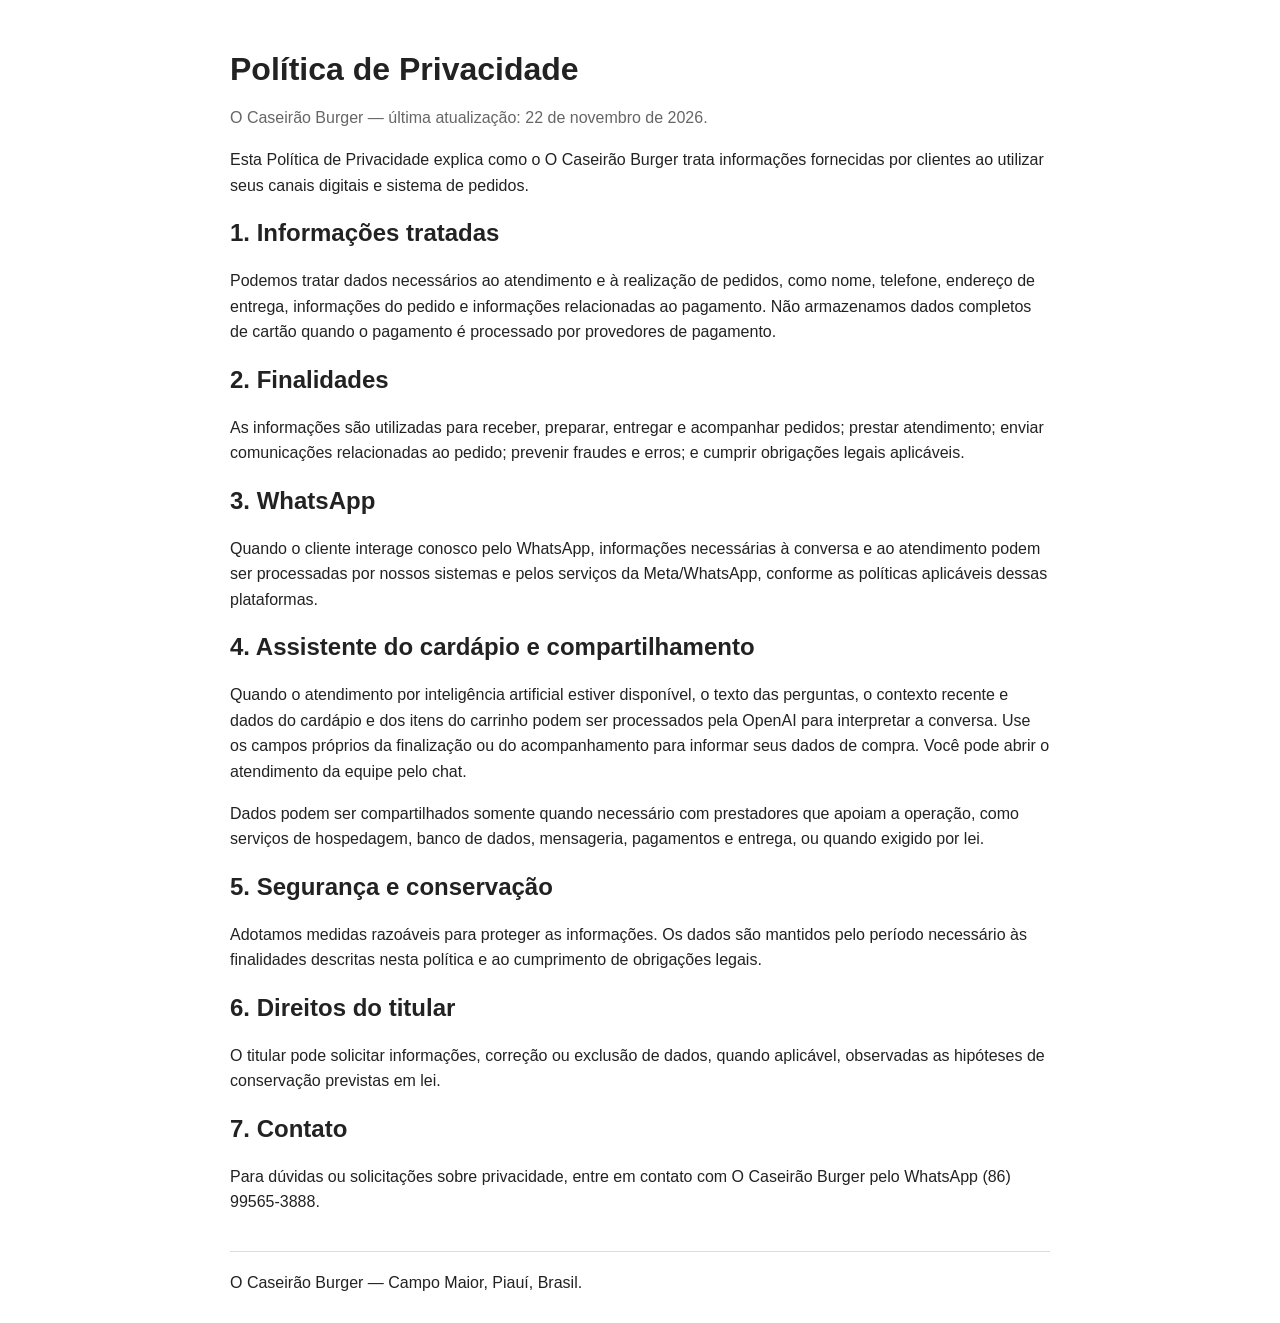
<file: privacidade.html>
<!doctype html>
<html lang="pt-BR">
<head>
<meta charset="utf-8">
<meta name="viewport" content="width=device-width,initial-scale=1">
<title>Política de Privacidade | O Caseirão Burger</title>
<style>body{font-family:Arial,sans-serif;line-height:1.6;max-width:820px;margin:0 auto;padding:28px 20px;color:#222}h1,h2{line-height:1.25}h1{margin-bottom:6px}.muted{color:#666}a{color:inherit}footer{margin-top:36px;padding-top:18px;border-top:1px solid #ddd}</style>
</head>
<body>
<h1>Política de Privacidade</h1>
<p class="muted">O Caseirão Burger — última atualização: 22 de novembro de 2026.</p>
<p>Esta Política de Privacidade explica como o O Caseirão Burger trata informações fornecidas por clientes ao utilizar seus canais digitais e sistema de pedidos.</p>
<h2>1. Informações tratadas</h2>
<p>Podemos tratar dados necessários ao atendimento e à realização de pedidos, como nome, telefone, endereço de entrega, informações do pedido e informações relacionadas ao pagamento. Não armazenamos dados completos de cartão quando o pagamento é processado por provedores de pagamento.</p>
<h2>2. Finalidades</h2>
<p>As informações são utilizadas para receber, preparar, entregar e acompanhar pedidos; prestar atendimento; enviar comunicações relacionadas ao pedido; prevenir fraudes e erros; e cumprir obrigações legais aplicáveis.</p>
<h2>3. WhatsApp</h2>
<p>Quando o cliente interage conosco pelo WhatsApp, informações necessárias à conversa e ao atendimento podem ser processadas por nossos sistemas e pelos serviços da Meta/WhatsApp, conforme as políticas aplicáveis dessas plataformas.</p>
<h2>4. Assistente do cardápio e compartilhamento</h2>
<p>Quando o atendimento por inteligência artificial estiver disponível, o texto das perguntas, o contexto recente e dados do cardápio e dos itens do carrinho podem ser processados pela OpenAI para interpretar a conversa. Use os campos próprios da finalização ou do acompanhamento para informar seus dados de compra. Você pode abrir o atendimento da equipe pelo chat.</p>
<p>Dados podem ser compartilhados somente quando necessário com prestadores que apoiam a operação, como serviços de hospedagem, banco de dados, mensageria, pagamentos e entrega, ou quando exigido por lei.</p>
<h2>5. Segurança e conservação</h2>
<p>Adotamos medidas razoáveis para proteger as informações. Os dados são mantidos pelo período necessário às finalidades descritas nesta política e ao cumprimento de obrigações legais.</p>
<h2>6. Direitos do titular</h2>
<p>O titular pode solicitar informações, correção ou exclusão de dados, quando aplicável, observadas as hipóteses de conservação previstas em lei.</p>
<h2>7. Contato</h2>
<p>Para dúvidas ou solicitações sobre privacidade, entre em contato com O Caseirão Burger pelo WhatsApp (86) 99565-3888.</p>
<footer>O Caseirão Burger — Campo Maior, Piauí, Brasil.</footer>
</body>
</html>
</file>
<file: css/caseirao-card.css>
#caseiraoCardQuote {
  --quote-ink: #f8f9fa;
  --quote-muted: #d6dbe0;
  --quote-amber: #ffbd50;
  margin: 10px 0;
  padding: clamp(14px, 3vw, 24px);
  border: 1px solid #424a54;
  border-radius: 18px;
  background: linear-gradient(155deg, #373e47, #242a31 55%, #20252c);
  color: var(--quote-ink);
  box-shadow: 0 8px 20px #1d232b24;
  font-size: 14px;
  line-height: 1.45;
}
#caseiraoCardQuote .caseiraoQuoteHeader {
  display: flex;
  align-items: center;
  gap: 12px;
  padding-bottom: 14px;
  border-bottom: 1px solid #69727c;
}
#caseiraoCardQuote .caseiraoQuoteCardIcon {
  position: relative;
  flex: 0 0 29px;
  height: 20px;
  border: 2px solid var(--quote-amber);
  border-radius: 5px;
}
#caseiraoCardQuote .caseiraoQuoteCardIcon::before {
  position: absolute;
  inset: 4px 0 auto;
  border-top: 2px solid var(--quote-amber);
  content: "";
}
#caseiraoCardQuote h3 {
  margin: 0;
  color: var(--quote-ink);
  font-size: 19px;
  font-weight: 750;
  line-height: 1.2;
}
#caseiraoCardQuote .caseiraoQuoteHighlights {
  display: flex;
  flex-wrap: wrap;
  align-items: center;
  gap: 12px 24px;
  margin: 16px 0;
}
#caseiraoCardQuote .caseiraoQuoteTotal { flex: 1 1 180px; min-width: 0; }
#caseiraoCardQuote .caseiraoQuoteDue {
  flex: 1 1 146px;
  padding: 8px 12px;
  border: 1px solid #75808b;
  border-radius: 11px;
  background: #ffffff0d;
}
#caseiraoCardQuote dt { color: var(--quote-muted); }
#caseiraoCardQuote dd {
  margin: 0;
  color: var(--quote-ink);
  font-weight: 750;
  font-variant-numeric: tabular-nums;
  overflow-wrap: anywhere;
}
#caseiraoCardQuote .caseiraoQuoteTotal dd {
  font-size: clamp(28px, 7vw, 43px);
  line-height: 1.12;
  letter-spacing: -.035em;
}
#caseiraoCardQuote .caseiraoQuoteDue dt {
  color: var(--quote-amber);
  font-weight: 700;
}
#caseiraoCardQuote .caseiraoQuoteDue dd { font-size: 18px; }
#caseiraoCardQuote .caseiraoQuoteAmounts {
  display: grid;
  gap: 5px;
  margin: 0;
}
#caseiraoCardQuote .caseiraoQuoteAmounts > div {
  display: grid;
  grid-template-columns: minmax(0, 1fr) minmax(0, max-content);
  align-items: baseline;
  gap: 8px;
  padding: 7px 10px;
  border-radius: 8px;
  background: #ffffff12;
}
#caseiraoCardQuote .caseiraoQuoteAmounts dd { text-align: right; }
#caseiraoCardQuote .caseiraoQuoteRates {
  margin: 14px 0 0;
  padding: 8px 10px;
  border-inline-start: 3px solid var(--quote-amber);
  border-radius: 3px 8px 8px 3px;
  background: #ffffff0d;
  color: var(--quote-ink);
  font-size: 13px;
}
#caseiraoCardQuote .caseiraoQuoteTerms {
  margin-top: 10px;
  color: var(--quote-muted);
  font-size: 12px;
  overflow-wrap: anywhere;
}
#caseiraoCardQuote .caseiraoQuoteTerms p { margin: 5px 0 0; }

dialog.caseiraoCardDialog {
  --card-ink: #1d2824;
  --card-petrol: #0e3530;
  --card-gold: #e6c564;
  width: min(calc(100% - 28px), 496px);
  max-width: none;
  max-height: calc(100dvh - 24px - env(safe-area-inset-top) - env(safe-area-inset-bottom));
  padding: 0;
  border: 1px solid #dfe7e1;
  border-radius: 20px;
  background: #fff;
  color: var(--card-ink);
  overflow: auto;
  overscroll-behavior: contain;
  box-shadow: 0 22px 70px #031b1970;
}
.caseiraoCardDialog::backdrop { background: #071a18a3; }
.caseiraoCardDialog [hidden], #caseiraoCardQuote[hidden] { display: none !important; }

.caseiraoCardDialog .caseiraoCardHeader {
  position: relative;
  display: flex;
  align-items: center;
  justify-content: space-between;
  gap: 12px;
  min-height: 112px;
  padding: 18px 55px 18px 22px;
  border: 0;
  border-bottom: 2px solid var(--card-gold);
  background: linear-gradient(120deg,#092925,#18463d);
}
.caseiraoCardHeaderCopy { min-width: 0; }
.caseiraoCardDialog .caseiraoCardBrand { color: #efd78e; font-size: 12px; font-weight: 700; }
.caseiraoCardDialog #caseiraoCardHeading {
  margin: 4px 0 0;
  color: #fff;
  font-size: clamp(20px, 5.5vw, 29px);
  font-weight: 800;
  letter-spacing: -.035em;
  line-height: 1.13;
}
.caseiraoCardDialog .caseiraoCardEmblem {
  display: grid;
  grid-template-columns: auto 1fr;
  grid-template-rows: auto 1fr;
  flex: 0 0 auto;
  align-items: start;
  width: 72px;
  height: 46px;
  padding: 8px;
  border: 1px solid #e6c56487;
  border-radius: 8px;
  background: linear-gradient(145deg,#637342,#153a30 60%);
  color: #f7dd97;
  transform: rotate(-8deg);
  box-shadow: 0 6px 12px #031b1980;
}
.caseiraoCardEmblem i {
  width: 13px;
  height: 10px;
  border: 1px solid #ffe0a580;
  border-radius: 2px;
  background: linear-gradient(135deg,#efd78e,#b68932);
}
.caseiraoCardEmblem b { grid-area: 2 / 2; align-self: end; justify-self: end; font-size: 13px; }
.caseiraoCardDialog .caseiraoCardClose {
  position: absolute;
  inset: 6px 6px auto auto;
  width: 44px;
  min-height: 44px;
  padding: 0;
  border: 0;
  border-radius: 10px;
  background: transparent;
  color: white;
  font: 24px/1 system-ui,sans-serif;
  cursor: pointer;
}
.caseiraoCardClose:hover { background: #ffffff20; }

.caseiraoCardDialog .caseiraoCardBody { display: grid; gap: 14px; padding: 17px 20px 20px; }
.caseiraoCardDialog form:not([hidden]), .caseiraoCardDialog label { display: grid; gap: 7px; }
.caseiraoCardDialog form:not([hidden]) { gap: 10px; }
.caseiraoCardDialog h3 { margin: 0; color: var(--card-ink); font-size: 16px; line-height: 1.25; }
.caseiraoCardDialog .caseiraoCardFields { display: grid; grid-template-columns: repeat(2,minmax(0,1fr)); gap: 10px; }
.caseiraoCardDialog label { font-size: 13px; font-weight: 700; }
.caseiraoCardDialog input {
  width: 100%;
  min-height: 44px;
  padding: 8px 10px;
  border: 1px solid #cbd6cf;
  border-radius: 9px;
  background: #fff;
  color: var(--card-ink);
  font-family: inherit; line-height: 1.25;
  font-size: 16px;
}
.caseiraoCardDialog #caseiraoCardAccessHint, .caseiraoCardDialog .caseiraoCardFeedback {
  color: #52615b;
  font-size: 12px;
  line-height: 1.4;
  margin: 0;
}
.caseiraoCardDialog .caseiraoCardAccess,
.caseiraoCardDialog .caseiraoCardContact,
.caseiraoCardDialog .caseiraoCardSignout {
  display: flex;
  align-items: center;
  justify-content: center;
  gap: 8px;
  min-height: 44px;
  padding: 8px 10px;
  border: 1px solid transparent;
  border-radius: 9px;
  font-size: 13px;
  font-weight: 750;
  text-align: center;
  text-decoration: none;
  cursor: pointer;
}
.caseiraoCardDialog .caseiraoCardAccess { width: 100%; background: var(--card-petrol); color: #fff; }
.caseiraoCardDialog .caseiraoCardAccess:hover { background: #16433b; }
.caseiraoCardDialog .caseiraoCardAccess:disabled { opacity: .65; cursor: wait; }
.caseiraoCardDialog .caseiraoCardPilotNotice {
  padding: 12px;
  border: 1px solid #e9dfca;
  border-radius: 11px;
  background: #fcfaf4;
}
.caseiraoCardDialog .caseiraoCardPilotNotice h3 { font-size: 14px; }
.caseiraoCardDialog .caseiraoCardPilotNotice p { margin: 4px 0 8px; color: #55594f; font-size: 12px; line-height: 1.4; }
.caseiraoCardDialog .caseiraoCardContact { border-color: #c8b888; color: #234a3c; background: #fff; }
.caseiraoCardDialog .caseiraoCardContact:hover, .caseiraoCardDialog .caseiraoCardSignout:hover { background: #edf3ee; }
.caseiraoCardDialog .caseiraoCardSignout { border-color: #ccd8cf; color: var(--card-petrol); background: #fff; }
.caseiraoCardDialog :is(button,a,input):focus-visible { outline: 2px solid #a27929; outline-offset: 2px; }
.caseiraoCardDialog .caseiraoCardHeader :focus-visible { outline-color: #ffe3a1; }
.caseiraoCardDialog .caseiraoCardAccount:empty, .caseiraoCardDialog .caseiraoCardFeedback:empty { display: none; }
.caseiraoCardDialog .caseiraoCardAccount { display: grid; gap: 8px; }
.caseiraoCardDialog .caseiraoCardAccount p { margin: 0; padding: 10px; border-radius: 8px; background: #f0f5f1; font-size: 13px; line-height: 1.45; }
.caseiraoCardDialog .caseiraoCardAccount h3 + p { font-weight: 750; color: var(--card-petrol); }

@media (max-width: 440px) {
  .caseiraoCardDialog .caseiraoCardHeader { min-height: 96px; padding: 14px 48px 14px 14px; }
  .caseiraoCardDialog .caseiraoCardEmblem { width: 53px; height: 37px; padding: 5px; }
  .caseiraoCardDialog .caseiraoCardBody { padding: 14px; gap: 12px; }
  .caseiraoCardDialog .caseiraoCardFields { grid-template-columns: minmax(0,1fr); gap: 8px; }
}

.caseiraoCardPixAction {
  margin: .25rem 0 .75rem;
}
.caseiraoCardPixPanel:not([hidden]) {
  display: grid;
  gap: .65rem;
  padding: .75rem;
  border: 1px solid #676b74;
  border-radius: .75rem;
  margin-bottom: .75rem;
}
.caseiraoCardPixPanel form[hidden] {
  display: none;
}
.caseiraoCardPixPanel input {
  width: 100%;
  min-width: 0;
  box-sizing: border-box;
}
.caseiraoCardPixPanel img {
  display: block;
  object-fit: contain;
  max-width: 100%;
  margin: .5rem auto;
  padding: .5rem;
  background: white;
}
</file>
<file: css/app.css>
*{box-sizing:border-box}body{margin:0;background:#f5f5f5;color:#171717;font:15px system-ui,-apple-system,Segoe UI,Roboto,sans-serif;padding-bottom:92px}.top{position:sticky;top:0;z-index:20;background:#101115;color:#fff;padding:14px 16px;display:flex;align-items:center;justify-content:space-between;box-shadow:0 2px 12px #0003}.top h1{font-size:20px;margin:0}.top span{font-size:12px;color:#bbb}.top span.open{color:#70e594}.top span.closed{color:#ff8585}.ghost{border:1px solid #ffffff55;background:transparent;color:#fff;border-radius:11px;padding:10px 13px}main{max-width:780px;margin:auto;padding:12px}.banner{background:#fff;border-radius:17px;overflow:hidden;margin-bottom:12px;box-shadow:0 2px 10px #0000000b}.banner img{display:block;width:100%;max-height:270px;object-fit:cover}.banner p{margin:0;padding:12px}.hidden{display:none!important}.quick{display:flex;gap:8px;overflow:auto;padding:2px 0 11px}.quick button,.chip{white-space:nowrap;border:1px solid #ddd;background:#fff;border-radius:999px;padding:10px 13px;font:inherit}.search,.input,.select,.textarea{width:100%;border:1px solid #ddd;border-radius:13px;padding:13px;background:#fff;font:inherit}.textarea{min-height:74px;resize:vertical}.cats{display:flex;gap:8px;overflow:auto;padding:12px 0}.chip.on{background:#101115;color:#fff;border-color:#101115}.products{display:grid;grid-template-columns:repeat(2,minmax(0,1fr));gap:12px}.card{background:#fff;border-radius:16px;overflow:hidden;box-shadow:0 2px 9px #0000000d}.pic{aspect-ratio:1.25;background:#e9e9e9;display:flex;align-items:center;justify-content:center;color:#999}.pic img{width:100%;height:100%;object-fit:cover}.body{padding:11px}.name{font-weight:850;font-size:16px}.desc{font-size:12px;color:#666;min-height:34px;margin:5px 0}.price{font-weight:900;font-size:17px;margin:8px 0}.old{text-decoration:line-through;color:#999;font-weight:400;margin-right:6px}.primary,.secondary{width:100%;border:0;border-radius:11px;padding:12px;font-weight:800}.primary{background:#101115;color:#fff}.primary:disabled{opacity:.5}.secondary{background:#eee;color:#222}.cart{position:fixed;z-index:30;bottom:12px;left:50%;transform:translateX(-50%);width:min(94%,740px);border:0;border-radius:14px;background:#101115;color:#fff;padding:15px 18px;display:flex;justify-content:space-between;font-weight:850;box-shadow:0 6px 25px #0005}.overlay{position:fixed;z-index:60;inset:0;background:#0009;display:flex;align-items:flex-end}.sheet{background:#fff;width:min(100%,780px);max-height:94vh;overflow:auto;margin:auto;border-radius:21px 21px 0 0;padding:18px}.head{display:flex;justify-content:space-between;align-items:center;gap:10px}.head h2{margin:4px 0 10px}.x{border:0;background:#eee;border-radius:50%;width:38px;height:38px;font-size:23px}.field{margin:12px 0}.field label{display:block;font-size:12px;font-weight:750;margin-bottom:5px}.addon,.line{display:flex;align-items:center;gap:9px;padding:10px 0;border-bottom:1px solid #eee}.grow{flex:1}.qty{display:flex;align-items:center;gap:8px}.qty button{width:32px;height:32px;border:0;border-radius:8px}.sum{padding:12px 0}.sumrow{display:flex;justify-content:space-between;padding:5px 0}.total{font-size:18px;font-weight:900}.seg{display:grid;grid-template-columns:repeat(3,1fr);gap:6px}.seg button{border:1px solid #ddd;background:#fff;border-radius:10px;padding:10px}.seg button.on{background:#101115;color:#fff}.notice,.error,.success{padding:12px;border-radius:12px;margin:10px 0}.notice{background:#f1f1f1}.error{background:#ffe8e8;color:#a10000}.success{background:#e7f8ec;color:#17672e}.loading,.empty{grid-column:1/-1;text-align:center;padding:35px;color:#666}.badge{display:inline-block;background:#e7f8ec;color:#17672e;padding:4px 8px;border-radius:999px;font-size:11px;font-weight:800}.promo{display:inline-block;background:#ffe9d6;color:#a44600;padding:4px 8px;border-radius:999px;font-size:11px;font-weight:800}.slideDots{text-align:center;padding:7px}.slideDots i{display:inline-block;width:7px;height:7px;background:#ccc;border-radius:50%;margin:2px}.slideDots i.on{background:#111}@media(max-width:430px){.products{grid-template-columns:1fr 1fr}.desc{min-height:48px}.quick button{font-size:13px}}
.best{margin:0 0 12px}.bestHead{display:flex;justify-content:space-between;align-items:end;gap:10px;margin:4px 2px 9px}.bestHead b{font-size:17px}.bestHead small{display:block;color:#777;margin-top:2px}.bestHead span{font-size:11px;font-weight:850;background:#e7f8ec;color:#17672e;padding:6px 8px;border-radius:999px;white-space:nowrap}.bestTrack{display:flex;gap:10px;overflow-x:auto;scroll-snap-type:x mandatory;padding:1px 1px 7px;scrollbar-width:none}.bestTrack::-webkit-scrollbar{display:none}.bestCard{flex:0 0 72%;max-width:310px;scroll-snap-align:start;background:#fff;border-radius:16px;overflow:hidden;box-shadow:0 2px 9px #0000000d;display:grid;grid-template-columns:105px 1fr;min-height:112px}.bestPic{background:#eee}.bestPic img{width:100%;height:100%;object-fit:cover}.bestBody{padding:10px;display:flex;flex-direction:column;justify-content:center}.bestName{font-weight:900;font-size:15px}.bestMeta{font-size:11px;color:#777;margin:4px 0}.bestPrice{font-weight:900}.bestAdd{margin-top:7px;border:0;border-radius:9px;background:#101115;color:#fff;padding:8px;font-weight:800}.cashTag{display:inline-block;width:max-content;background:#e7f8ec;color:#17672e;border-radius:999px;padding:3px 6px;font-size:10px;font-weight:850;margin-top:5px}
.bestTrack{gap:14px;padding:2px 2px 10px;scroll-behavior:smooth}
.bestCard{flex:0 0 88%;max-width:390px;grid-template-columns:145px minmax(0,1fr);min-height:150px;border-radius:18px}
.bestPic{min-height:150px}.bestBody{padding:14px}.bestName{font-size:17px;line-height:1.18}.bestMeta{margin:6px 0;font-size:12px}.bestPrice{font-size:18px}.bestAdd{padding:10px;margin-top:9px}
@media(min-width:560px){.bestCard{flex-basis:62%}}
:root{--radius-xl:24px;--radius-lg:18px}
body{background:#f4f4f2}
header{box-shadow:0 8px 24px #0000001a}
main{max-width:760px;margin:auto}
.banner{margin-top:18px;border-radius:24px;overflow:hidden;box-shadow:0 12px 30px #00000016}
.best{margin-top:16px}.bestHead{margin:0 6px 12px}.bestHead b{font-size:20px;letter-spacing:-.35px}.bestHead small{font-size:13px}
.bestHead span{padding:7px 11px;box-shadow:0 5px 16px #1b7b3820}
.bestTrack{gap:14px;padding:2px 5px 13px}
.bestCard{background:#fff;border:1px solid #0000000a;box-shadow:0 12px 30px #00000012;border-radius:22px;min-height:160px;grid-template-columns:46% 54%}
.bestPic{min-height:160px}.bestBody{padding:15px}.bestName{font-size:18px;letter-spacing:-.25px}.bestPrice{font-size:20px}.bestAdd{border-radius:12px}
.quick{gap:9px;overflow-x:auto;scrollbar-width:none;padding:8px 1px 12px}.quick::-webkit-scrollbar{display:none}.quick button{flex:0 0 auto;border:1px solid #00000013;background:#fff;box-shadow:0 5px 16px #00000009;border-radius:999px;padding:11px 16px}
.search{background:#fff;border:1px solid #00000012;border-radius:17px;box-shadow:0 6px 18px #00000008;padding:15px 18px}
#cats{gap:9px;overflow-x:auto;scrollbar-width:none;padding:9px 0 12px;position:sticky;top:0;z-index:6;background:linear-gradient(#f4f4f2 82%,#f4f4f200)}
#cats::-webkit-scrollbar{display:none}.chip{flex:0 0 auto;border-radius:999px;padding:11px 17px;border:1px solid #00000014;background:#fff;box-shadow:0 4px 12px #00000008}.chip.on{background:#111216;color:#fff;border-color:#111216;box-shadow:0 8px 20px #00000020}
#products{gap:14px}.card{border:1px solid #00000009;border-radius:22px;overflow:hidden;background:#fff;box-shadow:0 10px 26px #0000000d;transition:transform .18s ease}.card:active{transform:scale(.985)}
.card .pic{aspect-ratio:1.08/1;overflow:hidden;background:#ececea}.card .pic img{width:100%;height:100%;object-fit:cover}
.card .body{padding:14px 15px 16px}.card .name{font-size:17px;line-height:1.16;letter-spacing:-.2px}.card .desc{font-size:13px;line-height:1.3;color:#777;min-height:34px;margin-top:6px}.card .price{font-size:19px;margin-top:10px}.card button{border-radius:13px;min-height:47px;font-weight:850}
#cartBar{left:50%;transform:translateX(-50%);width:min(calc(100% - 28px),720px);bottom:18px;border-radius:18px;box-shadow:0 14px 36px #00000036;border:1px solid #ffffff12;backdrop-filter:blur(12px)}
@media(max-width:430px){main{padding-left:14px;padding-right:14px}.banner{border-radius:20px}.bestCard{flex-basis:92%;grid-template-columns:47% 53%}.card{border-radius:19px}#products{gap:12px}.card .body{padding:12px}.card .name{font-size:16px}.card .price{font-size:18px}}
#products{display:flex;flex-direction:column;gap:12px}
#products .card{display:grid;grid-template-columns:42% minmax(0,1fr);width:100%;min-height:168px;border-radius:20px}
#products .card .pic{aspect-ratio:auto;height:100%;min-height:168px}
#products .card .pic img{width:100%;height:100%;object-fit:cover}
#products .card .body{padding:14px 15px;display:flex;flex-direction:column;align-items:stretch;justify-content:center;min-width:0}
#products .card .name{font-size:18px;line-height:1.12}
#products .card .desc{font-size:13px;line-height:1.25;min-height:0;margin:6px 0;color:#777}
#products .card .price{font-size:19px;margin-top:4px}
#products .card button{width:100%;min-height:43px;margin-top:9px}
@media(max-width:430px){
 #products{gap:11px}
 #products .card{grid-template-columns:43% minmax(0,1fr);min-height:158px;border-radius:18px}
 #products .card .pic{min-height:158px}
 #products .card .body{padding:11px 12px}
 #products .card .name{font-size:16px}
 #products .card .desc{font-size:12px}
 #products .card .price{font-size:17px}
 #products .card button{min-height:40px;font-size:14px}
}
.productDetail{margin:-2px}.productHero{position:relative;height:260px;margin:-18px -18px 0;overflow:hidden;background:#ececea;border-radius:22px 22px 0 0}.productHero img{width:100%;height:100%;object-fit:cover;display:block}.productNoPhoto{height:100%;display:grid;place-items:center;color:#777}.productClose{position:absolute;top:14px;right:14px;width:40px;height:40px;border:0;border-radius:50%;background:#111d;color:#fff;font-size:27px;line-height:1;box-shadow:0 5px 18px #0004}.productInfo{padding-top:17px}.productTitleRow{display:flex;align-items:flex-start;justify-content:space-between;gap:14px}.productTitleRow h2{margin:0 0 6px;font-size:24px;line-height:1.08;letter-spacing:-.45px}.productDetailPrice{text-align:right;white-space:nowrap}.productDetailPrice small{display:block;color:#999;text-decoration:line-through;font-size:13px}.productDetailPrice b{font-size:21px}.productDescription{color:#666;line-height:1.4;margin:11px 0 15px}.detailDivider{height:1px;background:#0000000d;margin:4px 0 16px}.optionTitle{display:flex;flex-direction:column;margin-bottom:9px}.optionTitle b{font-size:17px}.optionTitle small{color:#888;margin-top:2px}.premiumAddon{border:1px solid #0000000d!important;border-radius:14px!important;background:#fafafa!important;padding:13px!important;margin:8px 0!important}.premiumAddon input{width:20px;height:20px;accent-color:#111}.premiumAddon strong{font-size:13px}.detailAction{position:sticky;bottom:-18px;background:linear-gradient(#fff0,#fff 20%);padding:20px 0 2px;margin-top:4px}.detailAction .primary{min-height:54px;border-radius:15px;font-size:16px;box-shadow:0 10px 24px #0002}
@media(max-width:430px){.productHero{height:235px}.productTitleRow h2{font-size:21px}.productDetailPrice b{font-size:19px}}
.promoHead{align-items:flex-start;margin-bottom:14px}.promoHead h2{margin:2px 0 2px}.promoHead small{display:block;color:#777;font-size:12px}.promoList{display:flex;flex-direction:column;gap:10px}.promoCard{display:grid;grid-template-columns:82px minmax(0,1fr) 118px;align-items:center;gap:12px;padding:9px;border:1px solid #0000000b;border-radius:17px;background:#fff;box-shadow:0 6px 18px #0000000a}.promoPhoto{width:82px;height:82px;border-radius:13px;overflow:hidden;background:#ececea;display:grid;place-items:center;color:#888;font-size:11px}.promoPhoto img{width:100%;height:100%;object-fit:cover;display:block}.promoInfo{min-width:0}.promoName{display:block;font-size:16px;line-height:1.15;margin-bottom:7px}.promoPrices{display:flex;flex-direction:column;align-items:flex-start;gap:1px}.promoPrices .old{font-size:13px}.promoPrices strong{font-size:18px;line-height:1.1}.promoAdd{border:0;border-radius:12px;min-height:48px;padding:10px 12px;background:#101115;color:#fff;font-weight:850;font-size:14px}.promoAdd:disabled{opacity:.45}@media(max-width:430px){.promoCard{grid-template-columns:76px minmax(0,1fr) 104px;gap:9px;padding:8px}.promoPhoto{width:76px;height:76px}.promoName{font-size:15px}.promoPrices strong{font-size:17px}.promoAdd{min-height:44px;padding:8px;font-size:13px}}
.cart{
  position:fixed;
  z-index:30;
  bottom:max(14px, env(safe-area-inset-bottom));
  left:50%;
  transform:translateX(-50%);
  width:min(calc(100% - 28px),720px);
  min-height:70px;
  border:1px solid rgba(255,255,255,.10);
  border-radius:22px;
  background:rgba(16,17,21,.97);
  color:#fff;
  padding:12px 18px 12px 20px;
  display:flex;
  align-items:center;
  justify-content:space-between;
  gap:16px;
  font:inherit;
  font-weight:850;
  text-align:left;
  box-shadow:0 16px 40px rgba(0,0,0,.30), inset 0 1px 0 rgba(255,255,255,.05);
  backdrop-filter:blur(16px);
  -webkit-backdrop-filter:blur(16px);
  cursor:pointer;
  transition:transform .16s ease, box-shadow .16s ease;
}
.cart:active{
  transform:translateX(-50%) scale(.985);
  box-shadow:0 10px 28px rgba(0,0,0,.28);
}
#cartLabel{
  display:flex;
  align-items:center;
  min-width:0;
  font-size:15px;
  line-height:1.15;
  letter-spacing:-.15px;
}
#cartLabel::before{
  content:"🛒";
  width:40px;
  height:40px;
  flex:0 0 40px;
  margin-right:11px;
  border-radius:13px;
  display:grid;
  place-items:center;
  background:rgba(255,255,255,.10);
  font-size:19px;
}
#cartTotal{
  flex:0 0 auto;
  padding:10px 12px;
  border-radius:13px;
  background:#fff;
  color:#101115;
  font-size:16px;
  line-height:1;
  white-space:nowrap;
  box-shadow:0 4px 14px rgba(0,0,0,.16);
}
@media(max-width:430px){
  body{padding-bottom:108px}
  .cart{
    width:calc(100% - 28px);
    min-height:68px;
    padding:10px 12px 10px 14px;
    border-radius:20px;
    gap:10px;
  }
  #cartLabel{font-size:14px}
  #cartLabel::before{
    width:38px;
    height:38px;
    flex-basis:38px;
    margin-right:9px;
    border-radius:12px;
    font-size:18px;
  }
  #cartTotal{
    padding:10px 11px;
    font-size:15px;
  }
}
.productQtyTop{display:flex;align-items:center;gap:10px;margin-top:11px}
.productQtyTop>span{font-size:12px;color:#777;font-weight:750}
.productQtyControl{display:inline-flex;align-items:center;gap:3px;padding:3px;background:#f2f2f2;border:1px solid #0000000d;border-radius:12px}
.productQtyControl button{width:34px;height:34px;border:0;border-radius:9px;background:#fff;color:#111;font-size:21px;font-weight:800;line-height:1;box-shadow:0 2px 7px #0000000b}
.productQtyControl button:disabled{opacity:.35}
.productQtyControl b{min-width:32px;text-align:center;font-size:16px}
@media(max-width:430px){.productQtyTop{margin-top:9px}.productQtyControl button{width:32px;height:32px}.productQtyControl b{min-width:28px}}
.sheet:has(#send){padding:20px 18px 24px;background:#f7f7f5}
.sheet:has(#send)>.head{margin:-2px 0 16px;align-items:center}
.sheet:has(#send)>.head h2{margin:0;font-size:25px;line-height:1.05;letter-spacing:-.55px}
.sheet:has(#send)>.head .x{width:44px;height:44px;background:#fff;border:1px solid #0000000b;box-shadow:0 5px 16px #0000000c}
.sheet:has(#send)>.seg{padding:5px;gap:5px;background:#ececea;border-radius:16px;margin-bottom:16px}
.sheet:has(#send)>.seg button{min-height:48px;border:0;border-radius:12px;background:transparent;font-weight:800;transition:.18s ease}
.sheet:has(#send)>.seg button.on{background:#101115;color:#fff;box-shadow:0 7px 18px #00000025}
.sheet:has(#send)>.field{margin:11px 0}
.sheet:has(#send)>.field>label,.sheet:has(#send) #address .field>label{margin:0 0 7px;font-size:13px;font-weight:850;color:#252525}
.sheet:has(#send) .input,.sheet:has(#send) .select,.sheet:has(#send) .textarea{border:1px solid #00000012;border-radius:16px;background:#fff;padding:14px 15px;min-height:52px;box-shadow:0 3px 12px #00000008;outline:none;transition:.18s ease}
.sheet:has(#send) .textarea{min-height:92px}
.sheet:has(#send) .input:focus,.sheet:has(#send) .select:focus,.sheet:has(#send) .textarea:focus{border-color:#10111555;box-shadow:0 0 0 4px #1011150a,0 7px 18px #0000000b}
.sheet:has(#send) #pixEmailField small{display:block;margin:6px 3px 0;color:#777;font-size:11px}
.sheet:has(#send) #couponMsg:empty,.sheet:has(#send) #cashMsg:empty{display:none}
.sheet:has(#send) #applyCoupon,.sheet:has(#send) #checkCash{border:1px solid #0000000b;background:#ececeb;min-height:50px;border-radius:14px;font-weight:850}
.sheet:has(#send) .field:has(#coupon),.sheet:has(#send) .field:has(#cashbackUse),.sheet:has(#send) .field:has(#payment){padding:14px;border:1px solid #0000000b;border-radius:19px;background:#fff;box-shadow:0 8px 24px #0000000a}
.sheet:has(#send) .field:has(#coupon) .line{border:0;padding:0;gap:9px}
.sheet:has(#send) .field:has(#coupon) .input{min-width:0}
.sheet:has(#send) .field:has(#coupon) #applyCoupon{width:auto;min-width:118px;padding:0 18px}
.sheet:has(#send) .field:has(#cashbackUse) #checkCash{margin-top:8px}
.sheet:has(#send) #sum{margin:18px 0 12px;padding:17px;border:1px solid #0000000b;border-radius:20px;background:#fff;box-shadow:0 10px 28px #0000000d}
.sheet:has(#send) #sum .sumrow{padding:6px 0;color:#555;font-size:14px}
.sheet:has(#send) #sum .sumrow b{color:#202020}
.sheet:has(#send) #sum .total{margin-top:9px;padding-top:14px;border-top:1px solid #0000000d;color:#111;font-size:20px}
.sheet:has(#send) #sum .total b{font-size:23px;letter-spacing:-.4px}
.sheet:has(#send) #send{position:sticky;bottom:0;z-index:5;min-height:58px;border-radius:17px;font-size:16px;box-shadow:0 13px 30px #0000002e;margin-top:8px}
@media(max-width:430px){.sheet:has(#send){padding:18px 14px 22px}.sheet:has(#send)>.head h2{font-size:24px}.sheet:has(#send)>.seg button{min-height:46px;font-size:14px}.sheet:has(#send) .input,.sheet:has(#send) .select{min-height:50px;padding:12px 14px}.sheet:has(#send) .field:has(#coupon),.sheet:has(#send) .field:has(#cashbackUse),.sheet:has(#send) .field:has(#payment){padding:12px;border-radius:17px}.sheet:has(#send) #sum{padding:15px;border-radius:18px}}
.sheet:has(.cartSheet){
  padding:0;
  overflow:hidden;
  background:#f7f7f5;
  border-radius:28px 28px 0 0;
}
.cartSheet{padding:20px 18px 22px}
.cartHead{margin-bottom:14px}
.cartHead>div{min-width:0}
.cartHead small{
  display:block;color:#8a8a8a;font-size:11px;font-weight:750;
  text-transform:uppercase;letter-spacing:.7px;margin-bottom:4px
}
.cartHead h2{margin:0;font-size:27px;letter-spacing:-.7px}
.cartHead .x{
  width:44px;height:44px;flex:0 0 44px;background:#fff;
  border:1px solid #0000000b;box-shadow:0 5px 16px #0000000c
}
.cartSummaryTop{
  display:flex;align-items:center;justify-content:space-between;gap:12px;
  padding:13px 15px;margin-bottom:12px;border-radius:17px;
  background:#101115;color:#fff;box-shadow:0 10px 26px #0000001d
}
.cartSummaryTop span{font-size:13px;color:#d8d8d8;font-weight:700}
.cartSummaryTop strong{font-size:18px;white-space:nowrap}
.cartLines{display:flex;flex-direction:column;gap:10px}
.cartItem{
  display:grid;grid-template-columns:86px minmax(0,1fr);gap:12px;
  padding:10px;border:1px solid #0000000a;border-radius:19px;
  background:#fff;box-shadow:0 7px 22px #0000000a
}
.cartItemPhoto{
  width:86px;height:86px;border-radius:15px;overflow:hidden;background:#ececea;
  display:grid;place-items:center;font-size:28px
}
.cartItemPhoto img{width:100%;height:100%;object-fit:cover;display:block}
.cartItemBody{min-width:0;display:flex;flex-direction:column;justify-content:center}
.cartItemTop{display:flex;align-items:flex-start;gap:8px;justify-content:space-between}
.cartItemName{font-size:16px;font-weight:900;line-height:1.15;color:#171717}
.cartRemove{
  border:0;background:transparent;color:#9a3b3b;font-size:11px;font-weight:800;
  padding:2px 0 5px;flex:0 0 auto
}
.cartItemMeta,.cartItemNote{
  color:#777;font-size:11px;line-height:1.3;margin-top:4px;
  white-space:normal;overflow-wrap:anywhere
}
.cartItemNote{color:#555}
.cartItemBottom{
  display:flex;align-items:flex-end;justify-content:space-between;gap:10px;margin-top:9px
}
.cartQty{
  gap:4px;padding:3px;background:#f1f1ef;border:1px solid #0000000b;border-radius:12px
}
.cartQty button{
  width:31px;height:31px;border-radius:9px;background:#fff;color:#111;
  font-size:19px;font-weight:850;box-shadow:0 2px 7px #0000000a
}
.cartQty b{min-width:25px;text-align:center;font-size:14px}
.cartItemPrice{text-align:right;display:flex;flex-direction:column;align-items:flex-end}
.cartItemPrice small{min-height:13px;color:#999;font-size:10px}
.cartItemPrice strong{font-size:17px;line-height:1.1}
.cartTotals{
  margin-top:14px;padding:16px;border:1px solid #0000000b;border-radius:19px;
  background:#fff;box-shadow:0 8px 24px #0000000a
}
.cartTotals .sumrow{padding:0;font-size:15px;align-items:center}
.cartTotals .sumrow b{font-size:20px;color:#111}
.cartHint{margin-top:8px;color:#8a8a8a;font-size:10px;line-height:1.35}
.cartCheckout{
  margin-top:12px;min-height:58px;border-radius:17px;padding:0 18px;
  display:flex;align-items:center;justify-content:space-between;gap:12px;
  font-size:16px;box-shadow:0 13px 30px #0000002e
}
.cartCheckout b{font-size:15px;white-space:nowrap}
.cartEmpty{
  min-height:210px;border:1px dashed #00000016;border-radius:20px;background:#fff;
  display:flex;flex-direction:column;align-items:center;justify-content:center;
  text-align:center;padding:28px;color:#777
}
.cartEmptyIcon{
  width:58px;height:58px;border-radius:18px;background:#f0f0ee;
  display:grid;place-items:center;font-size:25px;margin-bottom:12px
}
.cartEmpty b{color:#222;font-size:17px;margin-bottom:5px}
.cartEmpty span{font-size:12px;max-width:230px;line-height:1.4}
@media(max-width:430px){
  .cartSheet{padding:17px 14px 20px}
  .cartHead h2{font-size:25px}
  .cartSummaryTop{padding:12px 13px;border-radius:15px}
  .cartItem{grid-template-columns:78px minmax(0,1fr);gap:10px;padding:9px;border-radius:17px}
  .cartItemPhoto{width:78px;height:82px;border-radius:13px}
  .cartItemName{font-size:15px}
  .cartQty button{width:29px;height:29px}
  .cartItemPrice strong{font-size:16px}
  .cartTotals{padding:14px;border-radius:17px}
  .cartCheckout{min-height:56px}
}
.sheet:has(.pixPayment){
  padding:0;
  overflow-x:hidden;
  background:#f7f7f5;
  border-radius:28px 28px 0 0;
}
.pixPayment{padding:20px 18px 24px;overflow:hidden}
.pixHead{align-items:center;margin-bottom:14px}
.pixHead>div{min-width:0}
.pixHead small{
  display:block;color:#777;font-size:11px;font-weight:800;
  text-transform:uppercase;letter-spacing:.7px;margin-bottom:4px
}
.pixHead h2{margin:0;font-size:27px;line-height:1.05;letter-spacing:-.65px}
.pixHead .x{
  width:44px;height:44px;flex:0 0 44px;background:#fff;
  border:1px solid #0000000b;box-shadow:0 5px 16px #0000000c
}
.pixOrderCard{
  display:flex;align-items:center;justify-content:space-between;gap:12px;
  padding:14px 16px;margin-bottom:10px;border-radius:17px;
  background:#101115;color:#fff;box-shadow:0 10px 26px #0000001d
}
.pixOrderCard span{font-size:13px;color:#d8d8d8;font-weight:750}
.pixOrderCard strong{font-size:20px;white-space:nowrap;letter-spacing:-.3px}
.pixStatusCard{
  display:flex;align-items:center;gap:12px;padding:14px 15px;margin-bottom:16px;
  border:1px solid #0000000b;border-radius:17px;background:#fff;
  box-shadow:0 7px 22px #0000000a
}
.pixStatusIcon{
  width:42px;height:42px;flex:0 0 42px;border-radius:13px;
  display:grid;place-items:center;background:#f0f0ee
}
.pixStatusText{min-width:0;display:flex;flex-direction:column;gap:3px}
.pixStatusText strong{font-size:14px;line-height:1.2;color:#171717}
.pixStatusText span{font-size:11px;line-height:1.35;color:#777}
.pixSpinner{
  width:19px;height:19px;border:2px solid #d5d5d2;border-top-color:#101115;
  border-radius:50%;animation:pixSpin .8s linear infinite
}
@keyframes pixSpin{to{transform:rotate(360deg)}}
.pixStatusCard.confirmed{
  border-color:#1d7a3a24;background:#eef9f1
}
.pixStatusCard.confirmed .pixStatusIcon{
  background:#17672e;color:#fff;font-size:20px;font-weight:900
}
.pixStatusCard.confirmed .pixStatusText strong{color:#17672e;font-size:15px}
.pixQrWrap{
  width:100%;max-width:340px;margin:0 auto 16px;text-align:center;
  padding:14px;border:1px solid #0000000b;border-radius:20px;background:#fff;
  box-shadow:0 8px 24px #0000000b
}
.pixQrCard{
  width:min(100%,280px);aspect-ratio:1/1;margin:0 auto;
  padding:10px;border-radius:15px;background:#fff;overflow:hidden
}
.pixQrCard img{
  display:block;width:100%;height:100%;max-width:100%;object-fit:contain
}
.pixQrWrap small{
  display:block;margin-top:8px;color:#777;font-size:10px;line-height:1.35
}
.pixCopyField{
  padding:14px!important;margin:12px 0!important;border:1px solid #0000000b;
  border-radius:19px;background:#fff;box-shadow:0 8px 24px #0000000a
}
.pixCopyField label{font-size:13px!important;font-weight:850!important}
.pixCopyField .textarea{
  min-height:72px;max-height:90px;resize:none;border-radius:13px;
  font-size:11px;line-height:1.35;word-break:break-all;background:#f7f7f5
}
.pixCopyBtn{min-height:52px;margin-top:8px;border-radius:14px}
.pixOpenBtn,.pixTrackBtn{
  display:block;width:100%;min-height:50px;border:0;border-radius:14px;
  text-align:center;text-decoration:none;padding:15px;font-weight:850;margin-top:9px
}
.pixPaidFade{display:none!important}
@media(max-width:430px){
  .pixPayment{padding:17px 14px 21px}
  .pixHead h2{font-size:25px}
  .pixOrderCard{padding:13px 14px;border-radius:15px}
  .pixOrderCard strong{font-size:18px}
  .pixStatusCard{padding:12px;border-radius:15px}
  .pixQrWrap{max-width:310px;padding:12px;border-radius:18px}
  .pixQrCard{width:min(100%,250px);padding:8px}
}
@media(max-width:360px){
  .pixQrWrap{max-width:280px}
  .pixQrCard{width:min(100%,225px)}
}
:root{
  --cr-bg:#090a0c;
  --cr-panel:#121316;
  --cr-panel-2:#191a1e;
  --cr-line:rgba(255,255,255,.10);
  --cr-text:#f7f7f4;
  --cr-muted:#a7a7aa;
  --cr-accent:#ffb51b;
  --cr-accent-2:#ffc84a;
  --cr-green:#56dc7a;
  --cr-shadow:0 18px 45px rgba(0,0,0,.34);
}
html{background:var(--cr-bg)}
body{
  background:
    radial-gradient(circle at 50% -180px,rgba(255,181,27,.08),transparent 390px),
    var(--cr-bg);
  color:var(--cr-text);
  padding-bottom:112px;
}
.top{
  background:rgba(9,10,12,.96);
  border-bottom:1px solid var(--cr-line);
  box-shadow:0 10px 32px rgba(0,0,0,.30);
  padding:18px 20px;
  backdrop-filter:blur(16px);
  -webkit-backdrop-filter:blur(16px);
}
.top h1{font-size:23px;letter-spacing:-.55px;font-weight:950}
.top span{display:block;margin-top:4px;font-size:13px;color:#c2c2c5}
.top span.open{color:var(--cr-green)}
.top span.closed{color:#ff7979}
.ghost{
  border:1px solid rgba(255,255,255,.22);
  background:linear-gradient(180deg,rgba(255,255,255,.07),rgba(255,255,255,.025));
  color:#fff;border-radius:16px;padding:12px 17px;font-weight:800;
}
main{max-width:780px;padding:14px}
.banner{
  background:var(--cr-panel);border:1px solid var(--cr-line);
  box-shadow:var(--cr-shadow);border-radius:22px
}
.banner p{color:#dedee0}
.bestHead b{color:#fff}.bestHead small{color:var(--cr-muted)}
.bestHead span,.cashTag{
  background:rgba(255,181,27,.12)!important;color:var(--cr-accent)!important;
  border:1px solid rgba(255,181,27,.24)
}
.bestCard{
  background:linear-gradient(145deg,#17181b,#101114);
  border:1px solid var(--cr-line);box-shadow:var(--cr-shadow)
}
.bestName,.bestPrice{color:#fff}.bestMeta{color:var(--cr-muted)}
.bestPrice{color:var(--cr-accent)}
.bestAdd{
  background:linear-gradient(135deg,var(--cr-accent),var(--cr-accent-2));
  color:#111;border:0;box-shadow:0 10px 24px rgba(255,181,27,.16)
}
.quick{padding-top:10px}
.quick button{
  background:#17181b;color:#eee;border:1px solid var(--cr-line);
  box-shadow:0 7px 20px rgba(0,0,0,.18);font-weight:750
}
.search{
  background:#141519;color:#fff;border:1px solid var(--cr-line);
  box-shadow:0 8px 24px rgba(0,0,0,.20)
}
.search::placeholder{color:#7f8085}
#cats{
  top:78px;
  background:linear-gradient(var(--cr-bg) 82%,rgba(9,10,12,0));
  padding:12px 0 14px
}
.chip{
  background:#17181b;color:#ededee;border:1px solid var(--cr-line);
  box-shadow:0 6px 18px rgba(0,0,0,.18);font-weight:780
}
.chip.on{
  background:linear-gradient(135deg,var(--cr-accent),var(--cr-accent-2));
  color:#111;border-color:transparent;
  box-shadow:0 10px 25px rgba(255,181,27,.18)
}
#products{gap:14px}
#products .card{
  background:linear-gradient(145deg,#17181b,#101114);
  border:1px solid var(--cr-line);
  box-shadow:var(--cr-shadow);
  border-radius:24px;
  min-height:190px;
  overflow:hidden;
}
#products .card .pic{
  min-height:190px;background:#1d1e21;
  border-right:1px solid rgba(255,255,255,.06)
}
#products .card .pic img{filter:saturate(1.05) contrast(1.02)}
#products .card .body{
  padding:17px 18px;
  justify-content:center
}
#products .card .name{
  color:#fff;font-size:21px;font-weight:950;letter-spacing:-.45px
}
#products .card .desc{
  color:#aaaab0;font-size:14px;line-height:1.34;margin:8px 0 10px
}
#products .card .price{
  color:var(--cr-accent);font-size:25px;font-weight:950;
  letter-spacing:-.45px;margin:3px 0 2px
}
#products .card .old{color:#73747a;font-size:13px}
#products .card .promo{
  width:max-content;background:rgba(255,181,27,.12);color:var(--cr-accent);
  border:1px solid rgba(255,181,27,.25);margin-top:6px
}
#products .card .primary{
  background:linear-gradient(135deg,var(--cr-accent),var(--cr-accent-2));
  color:#111;min-height:50px;border-radius:15px;font-size:15px;
  box-shadow:0 10px 24px rgba(255,181,27,.15)
}
#products .card .primary:active{transform:scale(.985)}
#products .card .primary:disabled{background:#34353a;color:#8d8e93;box-shadow:none}
.cart{
  min-height:78px;
  background:rgba(20,21,24,.97);
  border:1px solid rgba(255,255,255,.15);
  border-radius:25px;
  box-shadow:0 18px 46px rgba(0,0,0,.48),inset 0 1px 0 rgba(255,255,255,.06)
}
#cartLabel{font-size:16px;color:#fff}
#cartLabel::before{
  background:#25262b;border:1px solid rgba(255,255,255,.06);
  color:var(--cr-accent)
}
#cartTotal{
  background:linear-gradient(135deg,var(--cr-accent),var(--cr-accent-2));
  color:#111;font-size:18px;padding:13px 15px;border-radius:15px
}
.sheet{box-shadow:0 -18px 60px rgba(0,0,0,.48)}
.productDetailPrice b{color:#c57d00}
.detailAction .primary,
.cartCheckout,
.sheet:has(#send) #send,
.pixCopyBtn{
  background:linear-gradient(135deg,var(--cr-accent),var(--cr-accent-2));
  color:#111
}
.premiumAddon input{accent-color:#d89200}
.sheet:has(.productDetail){
  background:#101114;color:#fff
}
.productInfo{padding-left:2px;padding-right:2px}
.productTitleRow h2{color:#fff}
.productDetailPrice b{color:var(--cr-accent)}
.productDescription{color:#aaaab0}
.detailDivider{background:rgba(255,255,255,.10)}
.optionTitle small{color:#999a9f}
.premiumAddon{
  background:#18191d!important;border-color:var(--cr-line)!important;color:#fff
}
.premiumAddon strong{color:var(--cr-accent)}
.productQtyTop>span{color:#a3a3a7}
.productQtyControl{background:#202126;border-color:var(--cr-line)}
.productQtyControl button{background:#2b2c31;color:#fff}
.sheet:has(.productDetail) .textarea{
  background:#18191d;color:#fff;border-color:var(--cr-line)
}
.sheet:has(.productDetail) .field>label{color:#ddd}
.detailAction{background:linear-gradient(rgba(16,17,20,0),#101114 25%)}
@media(max-width:430px){
  .top{padding:17px 18px}
  .top h1{font-size:22px}
  main{padding:13px 12px}
  #products{gap:13px}
  #products .card{
    grid-template-columns:43% minmax(0,1fr);
    min-height:184px;border-radius:22px
  }
  #products .card .pic{min-height:184px}
  #products .card .body{padding:14px 14px 15px}
  #products .card .name{font-size:19px}
  #products .card .desc{
    font-size:13px;line-height:1.3;
    display:-webkit-box;-webkit-line-clamp:3;-webkit-box-orient:vertical;overflow:hidden
  }
  #products .card .price{font-size:22px;margin-top:3px}
  #products .card .primary{min-height:47px;font-size:14px;margin-top:8px}
  .cart{width:calc(100% - 24px);bottom:max(12px,env(safe-area-inset-bottom));min-height:74px}
  #cartTotal{font-size:16px}
}
@media(max-width:360px){
  #products .card{grid-template-columns:41% minmax(0,1fr)}
  #products .card .body{padding:12px}
  #products .card .name{font-size:17px}
  #products .card .desc{-webkit-line-clamp:2;font-size:12px}
  #products .card .price{font-size:20px}
}
.sheet:has(.cartSheet){
  background:#0f1013!important;
  color:#f7f7f4!important;
  border-radius:28px 28px 0 0!important;
  box-shadow:0 -24px 70px rgba(0,0,0,.58)!important;
}
.cartSheet{padding:20px 18px 24px!important}
.cartHead{margin-bottom:14px!important}
.cartHead>div{display:block!important;min-width:0}
.cartHead small{
  color:#9b9ca1!important;
  font-size:11px!important;
  font-weight:850!important;
  letter-spacing:.8px!important;
}
.cartHead h2{
  display:block!important;
  margin:2px 0 0!important;
  color:#fff!important;
  font-size:27px!important;
  line-height:1.05!important;
  letter-spacing:-.7px!important;
}
.cartHead .x{
  background:#202126!important;color:#fff!important;
  border:1px solid rgba(255,255,255,.10)!important;
  box-shadow:none!important
}
.cartSummaryTop{
  background:#18191d!important;color:#fff!important;
  border:1px solid rgba(255,255,255,.10)!important;
  box-shadow:0 12px 30px rgba(0,0,0,.24)!important
}
.cartSummaryTop span{color:#d4d4d7!important}
.cartSummaryTop strong{color:#ffb51b!important;font-size:20px!important}
.cartLines{gap:11px!important}
.cartItem{
  background:#17181c!important;
  border:1px solid rgba(255,255,255,.09)!important;
  box-shadow:0 10px 28px rgba(0,0,0,.24)!important;
  padding:11px!important
}
.cartItemPhoto{
  background:#222329!important;
  border:1px solid rgba(255,255,255,.07)!important
}
.cartItemName{color:#fff!important;font-size:17px!important}
.cartRemove{color:#ff8181!important}
.cartItemMeta{color:#a6a6ab!important}
.cartItemNote{color:#c2c2c6!important}
.cartQty{
  background:#24252a!important;
  border:1px solid rgba(255,255,255,.09)!important
}
.cartQty button{
  background:#34353b!important;color:#fff!important;
  box-shadow:none!important
}
.cartQty button:active{background:#44454c!important}
.cartQty b{
  color:#fff!important;
  opacity:1!important;
  font-size:15px!important;
  font-weight:900!important
}
.cartItemPrice small{color:#999aa0!important;opacity:1!important}
.cartItemPrice strong{
  color:#ffb51b!important;
  opacity:1!important;
  font-size:19px!important
}
.cartTotals{
  background:#17181c!important;
  border:1px solid rgba(255,255,255,.09)!important;
  box-shadow:0 10px 28px rgba(0,0,0,.22)!important
}
.cartTotals .sumrow{color:#d8d8dc!important}
.cartTotals .sumrow span{color:#d8d8dc!important;opacity:1!important}
.cartTotals .sumrow b{
  color:#ffb51b!important;
  opacity:1!important;
  font-size:21px!important
}
.cartHint{color:#98999f!important;font-size:11px!important}
.cartCheckout{
  background:linear-gradient(135deg,#ffb51b,#ffc84a)!important;
  color:#111!important;
  box-shadow:0 13px 30px rgba(255,181,27,.17)!important
}
.cartCheckout span,.cartCheckout b{color:#111!important;opacity:1!important}
.cartEmpty{
  background:#17181c!important;color:#a9a9ae!important;
  border-color:rgba(255,255,255,.13)!important
}
.cartEmpty b{color:#fff!important}
.cartEmptyIcon{background:#25262b!important}
@media(max-width:430px){
  .sheet:has(.cartSheet){max-height:92vh!important}
  .cartSheet{padding:18px 14px 22px!important}
  .cartHead h2{font-size:25px!important}
  .cartItem{grid-template-columns:92px minmax(0,1fr)!important}
  .cartItemPhoto{width:92px!important;height:92px!important}
  .cartItemBottom{align-items:center!important}
  .cartCheckout{min-height:60px!important}
}
.sheet:has(#cphone),
.sheet:has(#lphone),
.sheet:has(.promoList){
  background:#101114!important;
  color:#f7f7f4!important;
  border-radius:28px 28px 0 0!important;
  border-top:1px solid rgba(255,255,255,.10)!important;
  box-shadow:0 -24px 70px rgba(0,0,0,.58)!important;
}
.sheet:has(#cphone) .head h2,
.sheet:has(#lphone) .head h2,
.sheet:has(.promoList) .head h2{
  color:#fff!important;
  opacity:1!important;
  font-weight:950!important;
  letter-spacing:-.5px!important;
}
.sheet:has(#cphone) .head .x,
.sheet:has(#lphone) .head .x,
.sheet:has(.promoList) .head .x{
  background:#24252a!important;
  color:#fff!important;
  border:1px solid rgba(255,255,255,.09)!important;
}
.sheet:has(#cphone) .field>label,
.sheet:has(#lphone) .field>label{
  color:#d6d6d9!important;
  opacity:1!important;
  font-weight:800!important;
}
.sheet:has(#cphone) .input,
.sheet:has(#lphone) .input{
  background:#18191d!important;
  color:#fff!important;
  border:1px solid rgba(255,255,255,.11)!important;
  box-shadow:none!important;
}
.sheet:has(#cphone) .input:focus,
.sheet:has(#lphone) .input:focus{
  border-color:#ffb51b!important;
  box-shadow:0 0 0 3px rgba(255,181,27,.12)!important;
}
.sheet:has(#cphone) .primary,
.sheet:has(#lphone) .primary{
  background:linear-gradient(135deg,#ffb51b,#ffc84a)!important;
  color:#111!important;
  border:0!important;
  box-shadow:0 12px 28px rgba(255,181,27,.16)!important;
}
.sheet:has(#cphone) .success,
.sheet:has(#lphone) .success{
  background:#18191d!important;
  color:#eee!important;
  border-color:rgba(255,181,27,.24)!important;
}
.sheet:has(#cphone) .success b,
.sheet:has(#lphone) .success b{color:#ffb51b!important}
.sheet:has(.promoList) .promoHead small{
  color:#a7a7ac!important;
  opacity:1!important;
}
.sheet:has(.promoList) .promoList{color:#fff!important}
.sheet:has(.promoList) .notice{
  background:#18191d!important;
  color:#b9b9be!important;
  border:1px solid rgba(255,255,255,.09)!important;
}
.sheet:has(.promoList) .promoCard{
  background:#18191d!important;
  color:#fff!important;
  border:1px solid rgba(255,255,255,.09)!important;
  box-shadow:0 10px 28px rgba(0,0,0,.22)!important;
}
.sheet:has(.promoList) .promoName{color:#fff!important}
.sheet:has(.promoList) .promoPrices strong{color:#ffb51b!important}
.sheet:has(.promoList) .promoPrices .old{color:#88898f!important}
.sheet:has(.promoList) .promoAdd{
  background:linear-gradient(135deg,#ffb51b,#ffc84a)!important;
  color:#111!important;
  border:0!important;
}
.sheet:has(#cphone) *,
.sheet:has(#lphone) *,
.sheet:has(.promoList) *{
  text-shadow:none;
}
.sheet:has(.success) > .head h2,
.sheet:has(.success) .head h2{
  color:#171717!important;
  opacity:1!important;
  font-weight:950!important;
  text-shadow:none!important;
}
.sheet > .head h2{
  color:#171717!important;
  opacity:1!important;
  font-weight:950!important;
  text-shadow:none!important;
}
.sheet > .field > label{
  color:#252525!important;
  opacity:1!important;
  font-weight:800!important;
  text-shadow:none!important;
}
#trackCode,
#trackPhone{
  background:#fff!important;
  color:#171717!important;
  -webkit-text-fill-color:#171717!important;
  caret-color:#171717!important;
  opacity:1!important;
}
#trackCode::placeholder,
#trackPhone::placeholder{
  color:#777!important;
  -webkit-text-fill-color:#777!important;
  opacity:1!important;
}
:root{
  --cr-bg:#08090b;
  --cr-panel:#131418;
  --cr-panel-soft:#191a1f;
  --cr-gold:#f6b91e;
  --cr-gold-light:#ffd35c;
  --cr-cream:#fffaf0;
}
body{
  background:
    radial-gradient(ellipse 85% 28% at 50% -4%,rgba(246,185,30,.13),transparent 72%),
    linear-gradient(180deg,#0b0c0f 0,#08090b 56%,#0b0c0f 100%);
}
body:before{
  content:"";position:fixed;inset:0;pointer-events:none;z-index:-1;opacity:.18;
  background-image:linear-gradient(rgba(255,255,255,.018) 1px,transparent 1px),linear-gradient(90deg,rgba(255,255,255,.018) 1px,transparent 1px);
  background-size:34px 34px;
}
.top{
  min-height:84px;padding:13px max(16px,calc((100vw - 780px)/2 + 16px));
  background:rgba(8,9,11,.91);border-bottom-color:rgba(246,185,30,.14)
}
.brandLockup{display:flex;align-items:center;gap:12px;min-width:0}
.brandMark{
  flex:0 0 48px;width:48px;height:48px;border-radius:16px;display:grid;place-items:center;
  background:linear-gradient(145deg,var(--cr-gold-light),#d99000);color:#111;
  box-shadow:0 10px 25px rgba(246,185,30,.18),inset 0 1px 0 #fff6;
  transform:rotate(-2deg)
}
.brandMark span{font-size:16px;font-weight:1000;letter-spacing:-1px;transform:rotate(2deg)}
.brandEyebrow{display:block;color:var(--cr-gold);font-size:9px;font-weight:950;letter-spacing:1.55px;margin-bottom:2px}
.top h1{font-size:21px;line-height:1.05;white-space:nowrap;overflow:hidden;text-overflow:ellipsis}
.top span#storeStatus{display:flex;align-items:center;gap:6px;font-size:11px;margin-top:5px}
.top span#storeStatus:before{content:"";width:7px;height:7px;border-radius:50%;background:currentColor;box-shadow:0 0 0 4px color-mix(in srgb,currentColor 14%,transparent)}
.ghost{display:flex;align-items:center;gap:7px;padding:11px 14px;border-color:rgba(246,185,30,.28);color:var(--cr-cream)}
.ghost>span{color:var(--cr-gold);font-size:18px;line-height:1}
main{padding-top:18px}
.banner{position:relative;border-color:rgba(246,185,30,.16);box-shadow:0 22px 55px #0008}
.banner:after{content:"";position:absolute;inset:0;pointer-events:none;border-radius:inherit;box-shadow:inset 0 0 0 1px rgba(255,255,255,.035)}
.banner img{aspect-ratio:2.25/1;max-height:none;object-fit:cover}
.slideDots{position:absolute;left:50%;bottom:9px;transform:translateX(-50%);display:flex;gap:5px;padding:6px 9px;border-radius:999px;background:#050608a6;backdrop-filter:blur(8px)}
.slideDots i{width:6px;height:6px;margin:0;background:#ffffff55;transition:.25s ease}
.slideDots i.on{width:20px;border-radius:999px;background:var(--cr-gold)}
.quick{gap:10px;padding:14px 1px 16px}
.quick button{min-height:44px;padding:10px 16px;background:linear-gradient(180deg,#1b1c21,#141519);border-color:rgba(255,255,255,.09);font-size:13px}
.quick button:first-child{border-color:rgba(246,185,30,.25);color:var(--cr-gold-light)}
.searchShell{position:relative;margin-top:2px}
.searchShell>span{position:absolute;left:16px;top:50%;transform:translateY(-52%);z-index:1;color:var(--cr-gold);font-size:25px;line-height:1;pointer-events:none}
.searchShell .search{height:58px;padding-left:49px;border-radius:19px;background:linear-gradient(180deg,#17181d,#121317);border-color:rgba(255,255,255,.10);font-size:15px}
.searchShell .search:focus{outline:none;border-color:rgba(246,185,30,.52);box-shadow:0 0 0 4px rgba(246,185,30,.08),0 12px 30px #0005}
#cats{top:83px;gap:9px;padding-top:14px}
.chip{min-height:42px;padding:10px 16px;border-radius:14px;background:#141519}
.chip.on{background:linear-gradient(135deg,var(--cr-gold),var(--cr-gold-light));box-shadow:0 10px 28px rgba(246,185,30,.2)}
.menuHeading{display:flex;align-items:flex-end;justify-content:space-between;gap:14px;margin:12px 2px 13px}
.menuHeading small{display:block;color:var(--cr-gold);font-size:9px;font-weight:950;letter-spacing:1.6px;margin-bottom:3px}
.menuHeading h2{margin:0;color:#fff;font-size:25px;line-height:1;font-weight:950;letter-spacing:-.65px}
.menuHeading>span{color:#777980;font-size:11px;text-align:right}
#products .card{border-color:rgba(255,255,255,.09);box-shadow:0 16px 42px rgba(0,0,0,.33);transition:transform .2s ease,border-color .2s ease,box-shadow .2s ease}
#products .card:active{transform:scale(.992);border-color:rgba(246,185,30,.28)}
#products .card .pic{position:relative;overflow:hidden}
#products .card .pic:after{content:"";position:absolute;inset:0;background:linear-gradient(90deg,transparent 72%,rgba(10,11,13,.22));pointer-events:none}
#products .card .pic img{transition:transform .35s ease}
#products .card .body{position:relative}
#products .card .name{line-height:1.08}
#products .card .primary{letter-spacing:.1px;background:linear-gradient(135deg,var(--cr-gold),var(--cr-gold-light));box-shadow:0 10px 25px rgba(246,185,30,.16)}
.cart{border-color:rgba(246,185,30,.20);background:linear-gradient(140deg,rgba(29,30,35,.98),rgba(16,17,20,.98));box-shadow:0 22px 60px #000b,inset 0 1px 0 #ffffff12}
#cartTotal{background:linear-gradient(135deg,var(--cr-gold),var(--cr-gold-light))}
.overlay{backdrop-filter:blur(5px);-webkit-backdrop-filter:blur(5px)}
.sheet{border-top:1px solid rgba(255,255,255,.10)}
.productHero{height:min(40vh,310px)}
.productHero:after{content:"";position:absolute;inset:auto 0 0;height:30%;background:linear-gradient(transparent,rgba(16,17,20,.72));pointer-events:none}
.productClose{z-index:2;border:1px solid #ffffff28;backdrop-filter:blur(8px)}
.detailAction .primary{background:linear-gradient(135deg,var(--cr-gold),var(--cr-gold-light))}
button{cursor:pointer;-webkit-tap-highlight-color:transparent}
button:focus-visible,input:focus-visible,select:focus-visible,textarea:focus-visible{outline:3px solid rgba(246,185,30,.55);outline-offset:2px}
@media(hover:hover){
  #products .card:hover{transform:translateY(-3px);border-color:rgba(246,185,30,.23);box-shadow:0 22px 55px #0008}
  #products .card:hover .pic img{transform:scale(1.035)}
  .quick button:hover,.ghost:hover{border-color:rgba(246,185,30,.38)}
}
@media(max-width:520px){
  .top{min-height:76px;padding:11px 13px}.brandMark{width:43px;height:43px;flex-basis:43px;border-radius:14px}.brandEyebrow{font-size:8px}.top h1{font-size:18px}.ghost{padding:10px 11px;font-size:12px;border-radius:13px}.ghost>span{display:none}
  main{padding-top:13px}.banner{border-radius:19px}.banner img{aspect-ratio:1.95/1}.quick{padding-top:12px}
  #cats{top:75px}.menuHeading{margin-top:9px}.menuHeading h2{font-size:23px}.menuHeading>span{display:none}
  #products .card{min-height:176px;border-radius:21px}#products .card .pic{min-height:176px}#products .card .body{padding:13px}
  #products .card .name{font-size:18px}#products .card .desc{font-size:12.5px}#products .card .price{font-size:21px}
  .cart{border-radius:21px}.productHero{height:250px}
}
@media(max-width:370px){
  .brandMark{display:none}.top{gap:8px}.ghost{padding:9px 10px}.top h1{font-size:17px}
  #products .card{grid-template-columns:40% minmax(0,1fr)}
}
.storeTicker{
  width:100%;overflow:hidden;background:rgba(13,14,17,.98);
  border-bottom:1px solid rgba(246,185,30,.14);
  box-shadow:0 8px 22px rgba(0,0,0,.16);
}
.storeTickerViewport{max-width:780px;margin:0 auto;overflow:hidden;white-space:nowrap}
.storeTickerTrack{
  display:flex;width:max-content;align-items:center;gap:15px;
  padding:8px 0;color:#d8d8da;font-size:11px;font-weight:700;letter-spacing:.12px;
  animation:caseiraoTicker 22s linear infinite;will-change:transform;
}
.storeTickerTrack span{display:inline-flex;align-items:center;flex:0 0 auto}
.storeTickerTrack i{color:var(--cr-gold);font-style:normal;opacity:.9;flex:0 0 auto}
@keyframes caseiraoTicker{from{transform:translateX(0)}to{transform:translateX(-50%)}}
@media(max-width:520px){
  .storeTickerTrack{gap:13px;padding:7px 0;font-size:10.5px;animation-duration:20s}
}
@media(prefers-reduced-motion:reduce){
  .storeTickerViewport{overflow-x:auto;scrollbar-width:none}
  .storeTickerViewport::-webkit-scrollbar{display:none}
  .storeTickerTrack{animation:none;padding-left:14px;padding-right:14px}
}
.cart{
  z-index:50;
  isolation:isolate;
}
.sheet:has(.cartSheet){
  overflow:hidden;
}
.cartSheet{
  display:flex;
  flex-direction:column;
  min-height:0;
  max-height:calc(94dvh - 44px);
}
.cartLines{
  flex:1 1 auto;
  min-height:0;
  overflow-y:auto;
  overscroll-behavior:contain;
  -webkit-overflow-scrolling:touch;
  padding-right:2px;
  scrollbar-gutter:stable;
}
.cartSummaryTop,
.cartTotals,
.cartCheckout{
  flex:0 0 auto;
}
.cartCheckout{
  position:relative;
  z-index:2;
  margin-top:12px!important;
  box-shadow:0 12px 28px rgba(0,0,0,.32)!important;
}
@media(max-width:520px){
  .cartSheet{max-height:calc(94dvh - 36px)}
  .cartLines{padding-bottom:4px}
}
:root{
  --lux-gold:#f7bd2a;
  --lux-gold-2:#ffd96a;
  --lux-ink:#07080a;
  --lux-card:#131419;
  --lux-line:rgba(255,255,255,.09);
}
html{scroll-behavior:smooth;background:var(--lux-ink)}
body{background:
  radial-gradient(circle at 15% 5%,rgba(247,189,42,.11),transparent 24rem),
  radial-gradient(circle at 95% 32%,rgba(247,189,42,.055),transparent 28rem),
  linear-gradient(180deg,#090a0d 0%,#060709 55%,#0a0b0e 100%);
  background-attachment:fixed;
}
body:after{content:"";position:fixed;inset:0;z-index:-1;pointer-events:none;opacity:.24;background-image:url("data:image/svg+xml,%3Csvg viewBox='0 0 180 180' xmlns='http://www.w3.org/2000/svg'%3E%3Cfilter id='n'%3E%3CfeTurbulence type='fractalNoise' baseFrequency='.85' numOctaves='3' stitchTiles='stitch'/%3E%3C/filter%3E%3Crect width='100%25' height='100%25' filter='url(%23n)' opacity='.13'/%3E%3C/svg%3E")}
.top{background:linear-gradient(180deg,rgba(9,10,13,.97),rgba(9,10,13,.89));border-bottom:1px solid rgba(247,189,42,.16);box-shadow:0 16px 50px #0009;-webkit-backdrop-filter:blur(22px);backdrop-filter:blur(22px)}
.brandMark{border:1px solid #ffe79b66;box-shadow:0 0 0 5px rgba(247,189,42,.055),0 14px 32px rgba(247,189,42,.21),inset 0 1px 0 #fff8}
.brandEyebrow{letter-spacing:2px}.ghost{background:rgba(255,255,255,.035);box-shadow:inset 0 1px 0 #ffffff0d}
main{max-width:800px}
.premiumWelcome{position:relative;min-height:286px;margin:2px 0 20px;padding:32px 30px;overflow:hidden;display:flex;align-items:center;border:1px solid rgba(247,189,42,.22);border-radius:30px;background:linear-gradient(135deg,rgba(28,29,34,.98),rgba(11,12,15,.99) 72%);box-shadow:0 28px 75px #000a,inset 0 1px 0 rgba(255,255,255,.07)}
.premiumWelcome:before{content:"";position:absolute;width:410px;height:410px;right:-205px;top:-205px;border:1px solid rgba(247,189,42,.14);border-radius:50%;box-shadow:0 0 0 46px rgba(247,189,42,.025),0 0 0 92px rgba(247,189,42,.018)}
.premiumWelcome:after{content:"";position:absolute;inset:0;pointer-events:none;background:linear-gradient(115deg,transparent 0 42%,rgba(255,255,255,.035) 49%,transparent 56%);transform:translateX(-100%);animation:premiumSweep 8s ease-in-out infinite}
.premiumGlow{position:absolute;width:270px;height:270px;right:-35px;bottom:-135px;border-radius:50%;background:var(--lux-gold);filter:blur(90px);opacity:.12}
.premiumWelcomeContent{position:relative;z-index:2;max-width:570px}
.premiumKicker{display:inline-flex;align-items:center;gap:8px;color:var(--lux-gold);font-size:9px;font-weight:1000;letter-spacing:2.5px}
.premiumKicker:before{content:"";width:28px;height:1px;background:linear-gradient(90deg,var(--lux-gold),transparent)}
.premiumGreeting{margin:15px 0 3px;color:#a7a8ae;font-size:12px;font-weight:700}
.premiumWelcome h2{margin:0;color:#fff;font-size:clamp(38px,7vw,60px);line-height:.93;letter-spacing:-2.8px;font-weight:1000;text-wrap:balance}
.premiumWelcome h2 em{font-style:normal;color:transparent;background:linear-gradient(115deg,var(--lux-gold),#ffe793 50%,#e69c00);-webkit-background-clip:text;background-clip:text;text-shadow:0 12px 45px rgba(247,189,42,.11)}
.premiumLead{max-width:470px;margin:17px 0 20px;color:#a7a8ad;font-size:14px;line-height:1.55}
.premiumTrust{display:flex;flex-wrap:wrap;gap:9px}
.premiumTrust span{display:flex;align-items:center;gap:7px;padding:8px 10px;border:1px solid rgba(255,255,255,.08);border-radius:11px;background:rgba(255,255,255,.035);color:#d7d7da;font-size:10px;font-weight:800;box-shadow:inset 0 1px 0 rgba(255,255,255,.035)}
.premiumTrust i{display:grid;place-items:center;width:18px;height:18px;border-radius:6px;background:rgba(247,189,42,.13);color:var(--lux-gold);font-style:normal;font-size:10px}
.premiumSeal{position:absolute;z-index:2;right:27px;top:28px;width:82px;height:82px;border:1px solid rgba(247,189,42,.42);border-radius:50%;display:flex;flex-direction:column;align-items:center;justify-content:center;color:#fff;transform:rotate(7deg);box-shadow:0 0 0 5px rgba(247,189,42,.035),inset 0 0 28px rgba(247,189,42,.06)}
.premiumSeal:before,.premiumSeal:after{content:"★";position:absolute;color:var(--lux-gold);font-size:7px;top:36px}.premiumSeal:before{left:7px}.premiumSeal:after{right:7px}
.premiumSeal span{color:#a8a8ad;font-size:7px;font-weight:900;letter-spacing:1.2px}.premiumSeal b{color:var(--lux-gold);font-size:10px;letter-spacing:.5px}.premiumSeal small{font-size:7px;color:#86878c;margin-top:2px}
.banner{border:1px solid rgba(247,189,42,.19);box-shadow:0 24px 70px #000a}.banner img{filter:saturate(1.06) contrast(1.03)}
.bestHead{margin-top:9px}.bestHead b{font-size:24px;letter-spacing:-.7px}.bestHead span{background:linear-gradient(135deg,var(--lux-gold),var(--lux-gold-2));color:#121212;box-shadow:0 9px 28px rgba(247,189,42,.17)}
.bestCard{border-color:rgba(247,189,42,.16);background:linear-gradient(145deg,#191a1f,#101115);box-shadow:0 24px 55px #0008;isolation:isolate}
.bestPic{position:relative}.bestPic:after{content:attr(data-label);position:absolute;left:10px;top:10px;padding:6px 8px;border-radius:8px;background:rgba(8,9,11,.86);border:1px solid rgba(247,189,42,.2);color:var(--lux-gold);font-size:7px;font-weight:1000;letter-spacing:1px;backdrop-filter:blur(8px)}
.bestPrice{color:var(--lux-gold-2)!important}.bestAdd{background:linear-gradient(135deg,var(--lux-gold),var(--lux-gold-2));color:#111;box-shadow:0 9px 25px rgba(247,189,42,.16)}
.quick button{position:relative;overflow:hidden;border-radius:14px;background:linear-gradient(180deg,#1b1c21,#121317);box-shadow:0 10px 28px #0005,inset 0 1px 0 #ffffff0a}
.quick button:active{transform:translateY(1px);border-color:rgba(247,189,42,.35)}
.searchShell .search{height:62px;border-radius:20px;box-shadow:0 16px 42px #0006,inset 0 1px 0 #ffffff08}
#cats{padding-bottom:15px}.chip{border-radius:13px;font-weight:850}.chip.on{color:#111;background:linear-gradient(135deg,var(--lux-gold),var(--lux-gold-2));box-shadow:0 10px 28px rgba(247,189,42,.2)}
.menuHeading{margin-top:18px}.menuHeading h2{font-size:30px;letter-spacing:-1.1px}.menuHeading small{letter-spacing:2.2px}.menuHeading>span{padding:7px 10px;border:1px solid var(--lux-line);border-radius:10px;background:#ffffff05}
#products{gap:14px}
#products .card{position:relative;min-height:190px;border-color:rgba(255,255,255,.095);border-radius:25px;background:linear-gradient(145deg,#18191e,#101115);box-shadow:0 24px 58px #0009,inset 0 1px 0 #ffffff0b;isolation:isolate}
#products .card:before{content:"";position:absolute;z-index:3;left:42%;top:16px;bottom:16px;width:1px;background:linear-gradient(transparent,rgba(247,189,42,.18),transparent);pointer-events:none}
#products .card .pic{min-height:190px}.card .pic:before{content:"";position:absolute;inset:0;z-index:1;background:linear-gradient(90deg,transparent 55%,rgba(11,12,15,.58) 100%),linear-gradient(0deg,rgba(0,0,0,.14),transparent 45%);pointer-events:none}
#products .card .pic img{filter:saturate(1.12) contrast(1.055);transform:scale(1.002)}
#products .card .body{padding:17px 18px 17px 19px;background:radial-gradient(circle at 100% 0,rgba(247,189,42,.045),transparent 45%)}
#products .card .name{font-size:20px;letter-spacing:-.55px;color:#fff}
#products .card .desc{margin:7px 0;color:#98999f;line-height:1.38}
#products .card .price{font-size:23px;color:var(--lux-gold-2);letter-spacing:-.45px}
#products .card .primary{position:relative;overflow:hidden;min-height:49px;border-radius:14px;background:linear-gradient(135deg,var(--lux-gold),var(--lux-gold-2));color:#111;font-weight:950;box-shadow:0 12px 28px rgba(247,189,42,.16),inset 0 1px 0 #fff8}
#products .card .primary:after{content:"";position:absolute;top:-80%;left:-35%;width:24%;height:260%;background:rgba(255,255,255,.35);transform:rotate(20deg);transition:left .45s ease}
#products .card .primary:active:after{left:120%}
.cart{border:1px solid rgba(247,189,42,.35);background:linear-gradient(145deg,rgba(28,29,34,.98),rgba(11,12,15,.99));box-shadow:0 25px 75px #000d,0 0 0 5px rgba(247,189,42,.035),inset 0 1px 0 #ffffff16}
#cartLabel::before{background:linear-gradient(135deg,rgba(247,189,42,.20),rgba(247,189,42,.07));box-shadow:inset 0 0 0 1px rgba(247,189,42,.16)}
#cartTotal{background:linear-gradient(135deg,var(--lux-gold),var(--lux-gold-2));box-shadow:0 8px 24px rgba(247,189,42,.2)}
.premiumReveal{animation:premiumReveal .5s cubic-bezier(.2,.8,.2,1) both;animation-delay:var(--reveal-delay,0ms)}
@keyframes premiumReveal{from{opacity:0;transform:translateY(14px)}to{opacity:1;transform:translateY(0)}}
@keyframes premiumSweep{0%,62%{transform:translateX(-110%)}85%,100%{transform:translateX(120%)}}
@media(hover:hover){#products .card:hover{transform:translateY(-5px);border-color:rgba(247,189,42,.3);box-shadow:0 32px 75px #000c,0 0 0 1px rgba(247,189,42,.05)}}
@media(max-width:520px){
  main{padding-left:12px;padding-right:12px}
  .premiumWelcome{min-height:270px;padding:28px 20px;border-radius:25px;margin-top:0}
  .premiumWelcome h2{font-size:41px;letter-spacing:-2.15px;max-width:310px}
  .premiumGreeting{margin-top:12px}.premiumLead{max-width:290px;margin:14px 0 17px;font-size:12.5px}
  .premiumTrust{gap:6px}.premiumTrust span{padding:7px 8px;font-size:9px}.premiumTrust span:last-child{display:none}
  .premiumSeal{width:67px;height:67px;right:16px;top:18px}.premiumSeal:before,.premiumSeal:after{top:29px}.premiumSeal b{font-size:8px}
  .bestHead b{font-size:22px}.menuHeading h2{font-size:27px}
  #products .card{min-height:182px;grid-template-columns:42% minmax(0,1fr);border-radius:22px}
  #products .card:before{left:42%}#products .card .pic{min-height:182px}
  #products .card .body{padding:14px 13px 14px 14px}#products .card .name{font-size:18px}#products .card .price{font-size:21px}
  #products .card .primary{min-height:46px}
}
@media(max-width:370px){
  .premiumWelcome h2{font-size:36px}.premiumSeal{opacity:.62}
  .premiumTrust span:nth-child(2){display:none}
  #products .card{grid-template-columns:39% minmax(0,1fr)}#products .card:before{left:39%}
}
@media(prefers-reduced-motion:reduce){.premiumWelcome:after,.premiumReveal{animation:none!important}}
.premiumWelcome{
  min-height:188px;
  padding:25px 28px;
  align-items:center;
  margin-bottom:15px;
}
.premiumWelcome:before{width:300px;height:300px;right:-165px;top:-175px}
.premiumWelcomeContent{max-width:610px;padding-right:105px}
.premiumGreeting,.premiumTrust,.premiumSeal{display:none!important}
.premiumWelcome h2{margin:9px 0 0;font-size:clamp(28px,5.7vw,43px);line-height:.98;letter-spacing:-1.8px;min-height:84px;display:flex;flex-direction:column;justify-content:center;transition:opacity .18s ease,transform .18s ease}
.premiumWelcome h2 span,.premiumWelcome h2 em{display:block}
.premiumWelcome h2.isChanging{opacity:0;transform:translateY(6px)}
.premiumLead{margin:8px 0 15px;max-width:520px;font-size:12px;line-height:1.35;white-space:nowrap;overflow:hidden;text-overflow:ellipsis}
.premiumMenuCta{min-height:43px;display:inline-flex;align-items:center;gap:12px;padding:9px 10px 9px 16px;border:0;border-radius:13px;background:linear-gradient(135deg,var(--lux-gold),var(--lux-gold-2));color:#111;font:inherit;font-size:11px;font-weight:1000;text-transform:uppercase;letter-spacing:.55px;box-shadow:0 12px 28px rgba(247,189,42,.18),inset 0 1px 0 #fff9}
.premiumMenuCta b{width:27px;height:27px;border-radius:9px;display:grid;place-items:center;background:#111;color:var(--lux-gold);font-size:14px;transition:transform .2s ease}
.premiumMenuCta:active b{transform:translateY(3px)}
.premiumBite{position:absolute;z-index:2;right:24px;top:50%;transform:translateY(-50%) rotate(5deg);width:82px;height:82px;display:grid;place-items:center;border:1px solid rgba(247,189,42,.26);border-radius:26px;background:linear-gradient(145deg,rgba(247,189,42,.12),rgba(255,255,255,.025));box-shadow:0 16px 38px #0008,inset 0 1px 0 #ffffff0e}
.premiumBite span{font-size:39px;filter:drop-shadow(0 12px 12px #0008);animation:premiumBurger 3s ease-in-out infinite}
@keyframes premiumBurger{0%,100%{transform:translateY(0) rotate(-3deg)}50%{transform:translateY(-5px) rotate(3deg)}}
@media(max-width:520px){
  .premiumWelcome{min-height:178px;padding:21px 17px;border-radius:23px}
  .premiumWelcomeContent{padding-right:73px}
  .premiumKicker{font-size:7.5px;letter-spacing:1.8px}
  .premiumWelcome h2{font-size:30px;letter-spacing:-1.45px;min-height:61px;margin-top:6px}
  .premiumLead{margin:5px 0 12px;font-size:10.5px;max-width:100%}
  .premiumMenuCta{min-height:40px;padding-left:13px;font-size:9.5px;gap:9px}
  .premiumMenuCta b{width:25px;height:25px}
  .premiumBite{right:13px;width:62px;height:62px;border-radius:20px}.premiumBite span{font-size:30px}
}
@media(max-width:370px){
  .premiumWelcome{min-height:170px}.premiumWelcome h2{font-size:27px}.premiumBite{opacity:.72}
  .premiumLead{max-width:235px}
}
@media(prefers-reduced-motion:reduce){.premiumBite span{animation:none}.premiumWelcome h2{transition:none}}
.automaticStoreNotice{display:flex;align-items:center;gap:12px;width:calc(100% - 32px);max-width:1150px;margin:14px auto 0;padding:13px 15px;border:1px solid rgba(248,190,55,.28);border-radius:16px;background:linear-gradient(135deg,#171512,#0e0f11);box-shadow:0 10px 26px rgba(0,0,0,.22),inset 0 1px rgba(255,255,255,.035);color:#fff;line-height:1.2}
.automaticStoreIcon{display:grid;place-items:center;flex:0 0 42px;width:42px;height:42px;border:1px solid rgba(248,190,55,.3);border-radius:13px;background:rgba(248,190,55,.1);font-size:20px}
.automaticStoreCopy{display:flex;flex-direction:column;gap:4px;min-width:0;text-align:left}.automaticStoreCopy b{color:#f8be37;font-size:14px;font-weight:950}.automaticStoreCopy small{color:#c8c4bb;font-size:12px;font-weight:650}
.automaticStoreNotice.closingSoon{border-color:rgba(248,190,55,.42);background:linear-gradient(135deg,#211b10,#101113)}
.automaticStoreNotice.closedNow{border-color:rgba(248,190,55,.25)}
.automaticStoreNotice.hidden{display:none!important}
.automaticStoreClosed [data-add],.automaticStoreClosed [data-best],.automaticStoreClosed [data-pa]{cursor:pointer}
@media(max-width:480px){.automaticStoreNotice{width:calc(100% - 24px);margin-top:12px;padding:11px 12px;border-radius:14px}.automaticStoreIcon{flex-basis:38px;width:38px;height:38px;border-radius:11px;font-size:18px}.automaticStoreCopy b{font-size:13px}.automaticStoreCopy small{font-size:11px}}
:root{color-scheme:dark}
html,body{background:#07080a!important;color:#f4f4f5!important}
body{background:
  radial-gradient(circle at 14% 0,rgba(247,189,42,.10),transparent 25rem),
  radial-gradient(circle at 100% 32%,rgba(247,189,42,.045),transparent 30rem),
  linear-gradient(180deg,#090a0d 0%,#060709 55%,#090a0c 100%)!important}
.top{background:linear-gradient(180deg,rgba(8,9,11,.99),rgba(12,13,16,.97))!important;border-bottom:1px solid rgba(247,189,42,.18)!important;box-shadow:0 12px 38px rgba(0,0,0,.58)!important}
.brandEyebrow{color:#d8aa35!important}.top h1{color:#fff!important}.top .ghost{background:#15161a!important;color:#fff!important;border-color:rgba(247,189,42,.32)!important}
.storeTicker{background:#111216!important;color:#ececef!important;border-color:rgba(247,189,42,.18)!important}.storeTicker i{color:#f7bd2a!important}
main{background:transparent!important}.premiumWelcome{background:linear-gradient(135deg,#1a1b20,#0b0c0f 72%)!important}
.best{padding:15px!important;border:1px solid rgba(247,189,42,.15)!important;border-radius:22px!important;background:linear-gradient(145deg,#141519,#0c0d10)!important;box-shadow:0 18px 48px rgba(0,0,0,.48)!important}
.bestHead b{color:#fff!important}.bestHead small{color:#a9abb1!important}
.bestCard{background:linear-gradient(145deg,#191a1f,#101115)!important;border-color:rgba(247,189,42,.18)!important}.bestName{color:#fff!important}.bestMeta{color:#9da0a8!important}
.quick{background:transparent!important}.quick button{background:linear-gradient(180deg,#1b1c21,#121317)!important;color:#f2f2f3!important;border-color:rgba(255,255,255,.10)!important}
.searchShell{background:transparent!important}.searchShell .search{background:linear-gradient(180deg,#17181d,#111216)!important;color:#fff!important;border-color:rgba(247,189,42,.22)!important}.searchShell .search::placeholder{color:#92959d!important;opacity:1}
#cats{background:#0b0c0f!important;border:1px solid rgba(247,189,42,.14)!important;border-radius:18px!important;padding:10px!important}
.chip{background:#17181c!important;color:#d9dadd!important;border:1px solid rgba(255,255,255,.10)!important}.chip.on{background:linear-gradient(135deg,#f4b91e,#ffd965)!important;color:#111!important;border-color:#f7bd2a!important}
.menuHeading small{color:#d7a92f!important}.menuHeading h2{color:#fff!important}.menuHeading>span{color:#b1b3b9!important}
#products .card{background:linear-gradient(145deg,#18191e,#101115)!important;border-color:rgba(255,255,255,.10)!important}#products .card .body{background:radial-gradient(circle at 100% 0,rgba(247,189,42,.05),transparent 45%)!important}
#products .card .name{color:#fff!important}#products .card .desc{color:#a6a8ae!important}#products .card .price{color:#ffd45a!important}
.cart{background:linear-gradient(145deg,#1c1d22,#0b0c0f)!important;border-color:rgba(247,189,42,.38)!important}
.automaticStoreNotice{background:linear-gradient(135deg,#171512,#0e0f11)!important;color:#fff!important}
body:not(.automaticStoreClosed) #automaticStoreNotice.hidden{display:none!important}
@media(max-width:520px){.best{padding:11px!important;border-radius:19px!important}#cats{padding:9px!important;border-radius:16px!important}.top{background:#090a0d!important}}
.checkoutSheet{padding:0 20px 26px!important;background:#0b0c0f!important;color:#f6f6f7!important;border:1px solid rgba(247,189,42,.16)!important;box-shadow:0 -28px 80px rgba(0,0,0,.72)!important}
.checkoutHead{position:sticky!important;top:0!important;z-index:6!important;margin:0 -20px 18px!important;padding:20px 20px 17px!important;display:grid!important;grid-template-columns:1fr auto!important;align-items:center!important;border-bottom:1px solid rgba(247,189,42,.16)!important;background:rgba(11,12,15,.97)!important;backdrop-filter:blur(18px)!important}.checkoutHead>div{min-width:0}.checkoutEyebrow{display:block!important;color:#e9b631!important;font-size:8px!important;font-weight:950!important;letter-spacing:.18em!important}.checkoutHead h2{margin:4px 0 3px!important;color:#fff!important;font-size:25px!important;letter-spacing:-.04em!important}.checkoutIntro{display:block!important;color:#9da1a9!important;font-size:11px!important}.checkoutHead .x{grid-column:2;grid-row:1/span 3;background:#1d1f24!important;color:#fff!important;border:1px solid rgba(255,255,255,.10)!important}
.checkoutSectionTitle{display:flex;align-items:center;gap:11px;margin:22px 0 11px;padding-top:3px}.checkoutSectionTitle i{display:grid;place-items:center;flex:0 0 34px;width:34px;height:34px;border:1px solid rgba(247,189,42,.32);border-radius:11px;background:rgba(247,189,42,.11);color:#f7bd2a;font-style:normal;font-size:13px;font-weight:1000}.checkoutSectionTitle b{display:block;color:#fff;font-size:15px}.checkoutSectionTitle span{display:block;margin-top:2px;color:#858b95;font-size:10px;line-height:1.3}
.checkoutSheet .field{margin:9px 0!important}.checkoutSheet .field>label,.checkoutSheet #address .field>label{margin:0 0 7px!important;color:#d8dbe0!important;font-size:11px!important;font-weight:900!important;letter-spacing:.03em!important}.checkoutSheet .input,.checkoutSheet .select,.checkoutSheet .textarea{min-height:52px!important;padding:13px 14px!important;border:1px solid #343842!important;border-radius:13px!important;background:#13151a!important;color:#fff!important;font-size:15px!important;box-shadow:inset 0 1px 5px rgba(0,0,0,.25)!important}.checkoutSheet .textarea{min-height:88px!important}.checkoutSheet .input::placeholder,.checkoutSheet .textarea::placeholder{color:#777e89!important;opacity:1}.checkoutSheet .input:focus,.checkoutSheet .select:focus,.checkoutSheet .textarea:focus{outline:0!important;border-color:#dca612!important;box-shadow:0 0 0 4px rgba(247,189,42,.09)!important}.checkoutSheet .select option{background:#16181d!important;color:#fff!important}
.checkoutSheet .seg{grid-template-columns:repeat(3,minmax(0,1fr))!important;gap:8px!important}.checkoutSheet .seg button{min-height:78px!important;padding:11px 8px!important;display:flex!important;flex-direction:column!important;align-items:flex-start!important;justify-content:center!important;gap:5px!important;border:1px solid #30343c!important;border-radius:14px!important;background:#15171b!important;color:#e7e8ea!important;text-align:left!important}.checkoutSheet .seg button b{font-size:13px!important}.checkoutSheet .seg button small{color:#7f858e!important;font-size:9px!important;line-height:1.25!important}.checkoutSheet .seg button.on{border-color:#f0b719!important;background:linear-gradient(145deg,#30270e,#191a1d)!important;color:#ffd55b!important;box-shadow:0 10px 26px rgba(247,189,42,.10)!important}.checkoutSheet .seg button.on small{color:#e6d8ae!important}
.paymentField>.select{position:absolute!important;width:1px!important;height:1px!important;opacity:0!important;pointer-events:none!important}.paymentChoices{display:grid;grid-template-columns:repeat(3,minmax(0,1fr));gap:8px}.paymentChoices button{min-height:78px;padding:11px 9px;display:flex;flex-direction:column;align-items:flex-start;justify-content:center;gap:5px;border:1px solid #30343c;border-radius:14px;background:#15171b;color:#e8e9eb;text-align:left}.paymentChoices button b{font-size:13px}.paymentChoices button small{color:#7f858e;font-size:9px;line-height:1.25}.paymentChoices button.on{border-color:#f0b719;background:linear-gradient(145deg,#30270e,#191a1d);color:#ffd55b;box-shadow:0 10px 26px rgba(247,189,42,.10)}.paymentChoices button.on small{color:#e6d8ae}
.checkoutSheet #address{display:grid;grid-template-columns:2fr 1fr;gap:0 9px}.checkoutSheet #address>.checkoutSectionTitle{grid-column:1/-1}.checkoutSheet #address .field:has(#hood),.checkoutSheet #address .field:has(#complement),.checkoutSheet #address .field:has(#reference){grid-column:1/-1}
.checkoutSheet #pixEmailField,.checkoutSheet .field:has(#change){padding:13px!important;border:1px solid rgba(247,189,42,.16)!important;border-radius:15px!important;background:#121318!important}.checkoutSheet #pixEmailField small{display:block;margin-top:6px;color:#8e949d!important;font-size:10px}
.checkoutExtra{padding:13px!important;border:1px solid #292d34!important;border-radius:15px!important;background:#111318!important}.checkoutExtra .line{padding:0!important;border:0!important}.checkoutExtra .secondary{min-height:50px!important;background:#24272d!important;color:#fff!important;border:1px solid #3a3f48!important}.checkoutExtra #checkCash{margin-top:8px!important}
.checkoutSheet .sum{margin:19px 0 12px!important;padding:15px!important;border:1px solid rgba(247,189,42,.23)!important;border-radius:17px!important;background:linear-gradient(145deg,#191a1f,#111216)!important}.checkoutSheet .sumrow{padding:7px 2px!important;color:#b4b8bf!important}.checkoutSheet .sumrow b{color:#fff!important}.checkoutSheet .sumrow.total{margin-top:7px;padding-top:13px!important;border-top:1px solid rgba(255,255,255,.10)!important;color:#fff!important}.checkoutSheet .sumrow.total b{color:#ffd45c!important;font-size:21px!important}
.checkoutSheet #send{min-height:58px!important;border-radius:15px!important;background:linear-gradient(135deg,#f1b611,#ffd65e)!important;color:#17130a!important;font-size:15px!important;font-weight:1000!important;box-shadow:0 15px 34px rgba(247,189,42,.16)!important}
.checkoutSheet .success{background:#13271b!important;color:#91e8ae!important;border:1px solid #285d3a!important}.checkoutSheet .error{background:#2a171a!important;color:#ffabb0!important;border:1px solid #653138!important}
@media(max-width:520px){.checkoutSheet{padding:0 14px 22px!important}.checkoutHead{margin:0 -14px 15px!important;padding:17px 14px 14px!important}.checkoutHead h2{font-size:23px!important}.checkoutSheet .seg,.paymentChoices{grid-template-columns:1fr!important}.checkoutSheet .seg button,.paymentChoices button{min-height:62px!important}.checkoutSheet #address{grid-template-columns:1fr!important}.checkoutSheet #address .field{grid-column:1!important}.checkoutSectionTitle{margin-top:19px}.checkoutSheet .input,.checkoutSheet .select{min-height:50px!important}}
.checkoutSheet{background:#fff!important;color:#202328!important;border-color:#e2e4e7!important;box-shadow:0 -24px 70px rgba(0,0,0,.30)!important}
.checkoutHead{background:rgba(255,255,255,.97)!important;border-bottom-color:#e6e7e9!important}.checkoutEyebrow{color:#9b6a00!important}.checkoutHead h2{color:#17191c!important}.checkoutIntro{color:#68717b!important}.checkoutHead .x{background:#f1f2f4!important;color:#25292e!important;border-color:#dfe2e6!important}
.checkoutSectionTitle i{border-color:#e6c267!important;background:#fff7df!important;color:#8d6100!important}.checkoutSectionTitle b{color:#202328!important}.checkoutSectionTitle span{color:#6c747e!important}
.checkoutSheet .field>label,.checkoutSheet #address .field>label{color:#3e454d!important}.checkoutSheet .input,.checkoutSheet .select,.checkoutSheet .textarea{border-color:#cfd4da!important;background:#f8f9fa!important;color:#202328!important;box-shadow:none!important}.checkoutSheet .input::placeholder,.checkoutSheet .textarea::placeholder{color:#8a9199!important}.checkoutSheet .input:focus,.checkoutSheet .select:focus,.checkoutSheet .textarea:focus{border-color:#d4a325!important;background:#fff!important;box-shadow:0 0 0 4px rgba(218,165,32,.11)!important}.checkoutSheet .select option{background:#fff!important;color:#202328!important}
.checkoutSheet>.seg{padding:0!important;border:0!important;background:transparent!important;box-shadow:none!important}.checkoutSheet .seg button{border-color:#d9dde2!important;background:#fff!important;color:#30363d!important;box-shadow:0 4px 14px rgba(24,30,36,.05)!important}.checkoutSheet .seg button small{color:#737b85!important}.checkoutSheet .seg button.on{border:2px solid #d9a51e!important;background:#fff8e5!important;color:#795300!important;box-shadow:0 7px 18px rgba(185,135,0,.10)!important}.checkoutSheet .seg button.on small{color:#6d6146!important}
.paymentField{padding:0!important;border:0!important;background:transparent!important;box-shadow:none!important}.paymentChoices button{border-color:#d9dde2!important;background:#fff!important;color:#30363d!important;box-shadow:0 4px 14px rgba(24,30,36,.05)!important}.paymentChoices button small{color:#737b85!important}.paymentChoices button.on{border:2px solid #d9a51e!important;background:#fff8e5!important;color:#795300!important;box-shadow:0 7px 18px rgba(185,135,0,.10)!important}.paymentChoices button.on small{color:#6d6146!important}
.checkoutSheet #pixEmailField,.checkoutSheet .field:has(#change){border-color:#e0e3e7!important;background:#f8f9fa!important}.checkoutSheet #pixEmailField small{color:#6e7680!important}
.checkoutExtra{border-color:#e0e3e7!important;background:#f8f9fa!important}.checkoutExtra .secondary{background:#eceef1!important;color:#30363d!important;border-color:#d2d6db!important}
.checkoutSheet .sum{border-color:#e3c36b!important;background:#fffaf0!important}.checkoutSheet .sumrow{color:#59616a!important}.checkoutSheet .sumrow b{color:#202328!important}.checkoutSheet .sumrow.total{border-top-color:#e8ddbd!important;color:#202328!important}.checkoutSheet .sumrow.total b{color:#8b6000!important}
.checkoutSheet .success{background:#eaf8ef!important;color:#267343!important;border-color:#b9dfc6!important}.checkoutSheet .error{background:#fff0f1!important;color:#a2353d!important;border-color:#edc4c8!important}
.checkoutSheet #send{position:static!important;background:linear-gradient(135deg,#efb514,#ffd75f)!important;color:#171717!important;box-shadow:0 11px 26px rgba(203,151,16,.18)!important}
.bestDots{display:flex;justify-content:center;gap:6px;margin:3px 0 0;min-height:7px}
.bestDots i{width:6px;height:6px;border-radius:999px;background:rgba(255,255,255,.22);transition:width .2s ease,background .2s ease}
.bestDots i.on{width:20px;background:var(--lux-gold-2,#f7bd2a)}
.bestCard[data-featured="1"]{outline:1px solid rgba(247,189,42,.12)}
.bestCard[data-featured="1"] .bestMeta{font-weight:750;color:#c9cbd1}
.bestPrice .old{font-size:11px;margin-right:6px;color:#858892;text-decoration:line-through;font-weight:650}
.bestTrack{overscroll-behavior-x:contain;touch-action:pan-x pan-y}
@media (prefers-reduced-motion: reduce){.bestTrack{scroll-behavior:auto}.bestDots i{transition:none}}
.trackingCodeCard{margin:12px 0;padding:16px;border:2px solid #171717;border-radius:16px;background:#fff;text-align:center;box-shadow:0 4px 14px #00000012}
.trackingCodeCard span{display:block;font-size:12px;font-weight:850;text-transform:uppercase;letter-spacing:.05em;color:#555}
.trackingCodeCard strong{display:block;margin:7px 0 10px;font-size:25px;line-height:1.1;letter-spacing:.08em;color:#111;word-break:break-word}
.trackingCodeCard .secondary{margin:0 0 9px;background:#171717;color:#fff}
.trackingCodeCard small{display:block;color:#666;line-height:1.35}
.checkoutSheet{padding-bottom:112px!important;overflow-x:hidden!important}
.checkoutSheet .checkoutExtra{display:block!important;opacity:1!important}
.checkoutSheet .cashbackHelp{margin:0 0 10px;color:#6c747e;font-size:11px;line-height:1.45}
.checkoutSheet .cashbackCheck{display:block;width:100%;margin:0!important;min-height:52px!important;background:#202328!important;color:#fff!important;border-color:#202328!important;font-weight:900!important}
.checkoutSheet .cashbackEntry{display:grid;grid-template-columns:minmax(0,1fr) auto;gap:8px;margin-top:9px}
.checkoutSheet .cashbackEntry.hidden{display:none!important}
.checkoutSheet .cashbackValue{display:flex;align-items:center;min-width:0;border:1px solid #cfd4da;border-radius:13px;background:#fff;overflow:hidden}
.checkoutSheet .cashbackValue>span{padding-left:13px;color:#343a40;font-size:13px;font-weight:900}
.checkoutSheet .cashbackValue .input{border:0!important;background:#fff!important;box-shadow:none!important;padding-left:6px!important}
.checkoutSheet #applyCash{width:auto;min-width:145px;margin:0!important;padding:0 14px;background:#202328!important;color:#fff!important;border-radius:13px!important;box-shadow:none!important}
.checkoutSheet .cashbackRemove{display:block;width:100%;min-height:44px;margin-top:8px;border:1px solid #e1b8b8;border-radius:12px;background:#fff5f5;color:#923737;font-weight:850}
.checkoutSheet #couponMsg>*,.checkoutSheet #cashMsg>*{margin-top:9px}
.checkoutSheet .notice{background:#f5f6f7!important;color:#555d66!important;border:1px solid #dde1e5!important}
.checkoutSheet .sumrow.discount,.checkoutSheet .sumrow.discount b{color:#267343!important}
.checkoutFooter{position:sticky;z-index:10;bottom:-1px;display:grid;grid-template-columns:minmax(0,1fr) minmax(180px,1.35fr);gap:12px;align-items:center;margin:14px -20px -26px;padding:12px 20px calc(12px + env(safe-area-inset-bottom));border-top:1px solid #dfe2e6;background:rgba(255,255,255,.98);box-shadow:0 -12px 28px rgba(20,24,28,.12);backdrop-filter:blur(14px)}
.checkoutFooter>div{min-width:0}.checkoutFooter small{display:block;color:#68717b;font-size:10px;font-weight:800}.checkoutFooter strong{display:block;margin-top:2px;color:#202328;font-size:20px;white-space:nowrap}.checkoutSheet .checkoutFooter #send{width:100%;margin:0!important;min-height:56px!important}
.checkoutSheet button:disabled{opacity:.65!important;color:inherit!important;cursor:wait!important}
@media(max-width:520px){
 .checkoutSheet{padding-bottom:106px!important}
 .checkoutSheet .cashbackEntry{grid-template-columns:1fr}
 .checkoutSheet #applyCash{width:100%;min-height:50px}
 .checkoutFooter{grid-template-columns:minmax(0,.8fr) minmax(165px,1.2fr);margin:14px -14px -22px;padding:11px 14px calc(11px + env(safe-area-inset-bottom));gap:9px}
 .checkoutFooter strong{font-size:18px}.checkoutSheet .checkoutFooter #send{min-height:54px!important;font-size:13px!important}
}
:root{
  color-scheme:light!important;
  --signature-bg:#faf7f2;--signature-surface:#ffffff;--signature-ink:#27211d;
  --signature-muted:#746c65;--signature-border:#e8e1da;--signature-orange:#dd5c29;
  --signature-red:#9f391e;--signature-cream:#fff0db;
  --signature-shadow:0 12px 38px rgba(72,43,29,.085);
}
html{background:var(--signature-bg)!important;scroll-padding-top:166px}
body{background:linear-gradient(180deg,#fffaf3 0,#faf7f2 36%,#f7f4ef 100%)!important;color:var(--signature-ink)!important;font-size:15px;line-height:1.45;min-width:320px;padding-bottom:112px}
body:after{display:none!important}
button,input,select,textarea{font:inherit}
button{cursor:pointer;-webkit-tap-highlight-color:transparent}
button:disabled{cursor:not-allowed!important;filter:saturate(.45)}
button:focus-visible,input:focus-visible,select:focus-visible,textarea:focus-visible,a:focus-visible{outline:3px solid #e99c6b!important;outline-offset:3px}
input,textarea,select{color:var(--signature-ink)!important;caret-color:var(--signature-ink)!important;-webkit-text-fill-color:var(--signature-ink)!important;color-scheme:light!important}
input::placeholder,textarea::placeholder{color:#837c75!important;opacity:1!important;-webkit-text-fill-color:#837c75!important}
input:disabled,textarea:disabled{opacity:.6}
.hidden{display:none!important}
.top{position:sticky;top:0;z-index:40;min-height:84px;padding:12px max(18px,calc((100% - 1000px)/2));background:rgba(255,251,246,.96)!important;box-shadow:0 4px 26px rgba(54,38,25,.055)!important;border-bottom:1px solid #eee4dc!important;backdrop-filter:blur(20px)}
.top .brandLockup{gap:12px}
.top .brandMark{width:52px;height:52px;flex:0 0 52px;display:grid;place-items:center;border-radius:17px;background:linear-gradient(145deg,#e96731,#aa341d);border:1px solid #f6a37d;box-shadow:0 8px 20px #b84c2526;color:#fff;font-weight:1000;font-size:19px;letter-spacing:-1px}
.top .brandMark span{color:#fff!important;font-size:19px!important;line-height:1}
.brandEyebrow{display:block;color:#b64d28!important;letter-spacing:1.55px!important;font-size:9px!important;font-weight:900}
.top h1{font-size:clamp(17px,3vw,21px);font-weight:950;letter-spacing:-.65px;color:#271c17!important;white-space:nowrap}
.top #storeStatus{display:inline-flex;align-items:center;gap:6px;margin-top:3px;color:#9b6039;font-size:11px;font-weight:800;line-height:1.3}
.top #storeStatus:before{content:'';width:7px;height:7px;flex:none;border-radius:50%;background:currentColor}
.top #storeStatus.open{color:#26774c!important}
.top #storeStatus.closed{color:#b14b38!important}
.top .ghost{background:#fff!important;color:#642e1d!important;border:1px solid #e4d5c9!important;border-radius:14px;font-size:12px;font-weight:850;padding:11px 14px;box-shadow:0 5px 15px #4830200a;white-space:nowrap}
.top .ghost:hover{background:#fff5e9!important;border-color:#e69d7b!important}
.top .ghost span{color:inherit!important;font-size:18px;vertical-align:middle;margin-right:3px}
.storeTicker{background:#fff3e8!important;color:#865137!important;border:0!important;border-bottom:1px solid #f1e0d3!important;font-weight:750}
.storeTicker .storeTickerTrack{animation:none!important;justify-content:center;gap:16px!important;padding:8px 14px!important;min-width:100%;font-size:11px;color:#79543f!important}
.storeTicker .storeTickerViewport{max-width:100%;overflow:auto}
.storeTicker i{color:#df895b!important}
.storeTicker span[aria-hidden='true']{display:none}
main{max-width:1000px!important;padding:20px 20px 0!important;margin:0 auto!important;background:transparent!important}
.premiumWelcome{display:flex;align-items:center;min-height:290px;margin:0 0 24px!important;padding:38px 42px!important;position:relative;overflow:hidden;background:linear-gradient(115deg,#45251c 0%,#763420 55%,#b44b27 100%)!important;border:0!important;border-radius:29px!important;box-shadow:0 25px 60px rgba(92,41,24,.19)!important;isolation:isolate}
.premiumWelcome:before{content:'';position:absolute;inset:0;background:radial-gradient(circle at 96% 22%,#ffc36d30,transparent 37%),radial-gradient(circle at 5% 90%,#16070044,transparent 60%);box-shadow:none!important;border:0!important;border-radius:0!important;width:auto!important;height:auto!important;top:0!important;right:0!important;pointer-events:none}
.premiumWelcome:after{display:none!important}
.premiumWelcomeContent{z-index:2;position:relative;max-width:670px!important;padding-right:180px!important}
.premiumKicker{color:#ffdfb8!important;font-size:10px!important;font-weight:950;letter-spacing:1.8px!important}
.premiumKicker:before{background:#ffcd9d!important}
.premiumWelcome h2{margin:15px 0 5px!important;min-height:auto!important;font-size:clamp(35px,5vw,57px)!important;font-weight:950;letter-spacing:-2.2px!important;line-height:1.04!important;color:#fff!important;text-wrap:balance}
.premiumWelcome h2 span{color:#fff!important}
.premiumWelcome h2 em{display:block;color:#ffd49b!important;background:none!important;-webkit-text-fill-color:#ffd49b!important;text-shadow:none!important;font-style:normal}
.premiumLead{margin:14px 0 20px!important;max-width:400px;font-size:14px!important;color:#f8e6dd!important;line-height:1.5}
.premiumMenuCta{min-height:47px;padding:0 20px!important;border:0;border-radius:13px!important;background:#fff7ee!important;color:#73321f!important;box-shadow:0 8px 22px rgba(21,8,2,.14)!important;font-size:13px;font-weight:900}
.premiumMenuCta b{margin-left:9px;color:#c1542c!important}
.premiumGlow{opacity:.11!important;background:#ffd28e}
.welcomeMedia{position:absolute;z-index:1;inset:6% -4% -14% auto;width:42%;height:112%;overflow:hidden;border-radius:48% 0 0 48%;box-shadow:-17px 0 55px #32140f1b;pointer-events:none}
.welcomeMedia:after{content:'';position:absolute;inset:0;background:linear-gradient(90deg,#6330208c 0%,transparent 42%),linear-gradient(0deg,#6d341f47,transparent 50%)}
.welcomeMedia img{width:100%;height:100%;object-fit:cover;object-position:center;filter:saturate(1.02) contrast(1.05)}
.welcomeMediaFallback{width:100%;height:100%;display:flex;align-items:center;justify-content:center;transform:rotate(-10deg);font-size:28px;line-height:1.05;text-align:center;letter-spacing:-1px;font-weight:1000;color:#ffdc9d;text-shadow:0 9px 26px #371309}
.premiumBite{display:none!important}
.signatureTrust{display:flex;flex-wrap:wrap;gap:10px;margin:-6px 0 22px}
.signatureTrust span{font-size:11px;font-weight:800;color:#705848;display:flex;gap:7px;align-items:center;border:1px solid #eddfd2;border-radius:12px;padding:9px 12px;background:#fffdf9}
.signatureTrust b{color:#2d8c5f}
.banner{margin:0 0 22px!important;border:1px solid #eee4d9!important;border-radius:22px!important;box-shadow:var(--signature-shadow)!important;background:#fff!important}
.banner p{color:#47352b}
.automaticStoreNotice{max-width:960px;margin:14px auto 0!important;background:#fff4e8!important;border:1px solid #eed8c4!important;color:#603a2a!important;box-shadow:0 6px 16px #5e2e1210!important}
.automaticStoreCopy b{color:#933c22!important}.automaticStoreCopy small{color:#795b4b!important}
.best{padding:19px!important;margin:0 0 24px!important;border:1px solid #eadfd5!important;border-radius:25px!important;background:#fff!important;box-shadow:var(--signature-shadow)!important}
.bestHead{margin:0 2px 14px!important;align-items:center}
.bestHead b{color:#2b211c!important;font-size:22px!important;letter-spacing:-.7px}
.bestHead small{font-size:12px!important;color:#80736b!important}
.bestHead span{background:#f9e5d2!important;color:#9a4e2a!important;border:1px solid #f1d5b9;border-radius:999px;font-size:10px;box-shadow:none!important}
.bestCard{background:#fffaf6!important;border:1px solid #eee0d4!important;border-radius:19px!important;box-shadow:0 8px 26px rgba(60,39,27,.075)!important;color:#2b211c!important}
.bestPic{background:#f4ece5!important}
.bestPic:after{background:#65321fdb!important;color:#ffe2bd!important;border-color:#ffffff50!important}
.bestName{color:#251e19!important;font-size:18px!important}
.bestMeta{color:#837469!important;font-weight:650!important}
.bestPrice{color:#ad421f!important;font-size:18px;font-weight:950}
.bestPrice .old{color:#998d83!important}
.bestAdd{border:0;background:#a94124!important;color:#fff!important;box-shadow:none!important;border-radius:11px}
.bestDots i{background:#e8d9cc!important}.bestDots i.on{background:#bd5a34!important}
.quick{margin:6px 0 16px!important;padding:0 0 4px!important;gap:10px!important}
.quick button{background:#fff!important;color:#653e2a!important;border:1px solid #e7dbcf!important;box-shadow:0 5px 18px #5b3a2810!important;border-radius:15px!important;min-height:47px;font-weight:800;font-size:12px}
.quick button:hover{border-color:#d49573!important;background:#fff9f4!important}
.searchShell{margin:0 0 11px!important}
.searchShell>span{color:#a86b47!important;font-size:23px!important}
.searchShell .search{width:100%;min-height:60px;height:60px;background:#fff!important;color:#28211d!important;border:1px solid #e5dcd3!important;border-radius:18px!important;box-shadow:0 6px 19px #4530230c!important;font-size:15px;padding-left:49px}
.searchShell .search::placeholder{color:#857b73!important}
.searchShell .search:focus{border-color:#db8b64!important;box-shadow:0 0 0 4px #e7a87f24!important}
#cats{position:sticky;top:81px;z-index:12;margin-bottom:12px;padding:10px!important;border:1px solid #ede1d5!important;border-radius:18px!important;background:#fffcf9ee!important;backdrop-filter:blur(16px);box-shadow:0 5px 19px rgba(73,45,28,.035);gap:7px}
.chip{color:#634d40!important;background:#fff!important;border:1px solid #eee2d6!important;border-radius:12px!important;font-size:12px;font-weight:850!important;box-shadow:none!important;padding:11px 15px}
.chip.on{color:#fff!important;background:#a84325!important;border-color:#a84325!important;box-shadow:0 6px 16px #ac4b262d!important}
.menuHeading{margin:18px 1px 18px!important;align-items:center}
.menuHeading small{color:#a94a29!important;letter-spacing:1.8px!important}
.menuHeading h2{color:#241d19!important;font-weight:950;font-size:30px!important;letter-spacing:-1px!important}
.menuHeading>span{color:#8c7e72!important;background:#fff!important;border:1px solid #eadfd6!important}
#products{display:grid!important;grid-template-columns:repeat(2,minmax(0,1fr));gap:16px!important}
#products .card{min-width:0;min-height:183px!important;display:grid;grid-template-columns:42% 58%!important;border:1px solid #ede1d7!important;border-radius:22px!important;background:#fff!important;box-shadow:0 9px 30px rgba(70,40,26,.07)!important;transition:transform .2s ease,box-shadow .2s ease}
#products .card:before{display:none!important}
#products .card .pic{position:relative;min-width:0;height:100%;min-height:183px!important;background:#f3e6d8!important}
#products .card .pic:before{display:none!important}
#products .card .pic img{display:block;object-fit:cover;filter:none!important;transform:none!important}
#products .card .body{min-width:0;padding:15px!important;background:#fff!important;display:flex;flex-direction:column;align-items:stretch;justify-content:center}
#products .card .name{color:#2b211c!important;font-weight:900;font-size:17px!important;line-height:1.16;letter-spacing:-.45px}
#products .card .desc{color:#776c63!important;font-size:11.5px!important;line-height:1.42;margin:7px 0!important;display:-webkit-box;-webkit-box-orient:vertical;-webkit-line-clamp:3;line-clamp:3;overflow:hidden}
#products .card .price{margin:3px 0 0!important;color:#ac4321!important;font-weight:950;font-size:20px!important;letter-spacing:-.5px}
#products .card .old{font-size:11px;color:#95897d!important}
#products .card .primary{width:100%;min-height:42px!important;margin-top:9px!important;border:0;border-radius:12px!important;background:#9f3c21!important;color:#fff!important;font-size:12px;font-weight:900;box-shadow:none!important}
#products .card .primary:after{display:none!important}
#products .card .primary:hover{background:#b74e2b!important}
#products .card .primary:disabled{background:#e6e1dc!important;color:#766e66!important}
#products .card .promo{font-size:9px;max-width:max-content;line-height:1.6;padding:2px 7px;margin-top:4px}
@media (hover:hover){#products .card:hover{transform:translateY(-3px);box-shadow:0 16px 39px rgba(70,40,26,.11)!important;border-color:#e4c3ac!important}}
.empty,.loading{color:#705f53!important}
.cart{z-index:31;width:min(calc(100% - 28px),700px);min-height:67px;bottom:max(14px,env(safe-area-inset-bottom));padding:11px 16px 11px 13px;border:1px solid #502e1c!important;border-radius:20px!important;background:linear-gradient(110deg,#3e261c,#67341f)!important;color:#fff!important;box-shadow:0 17px 36px rgba(60,28,15,.25)!important}
#cartLabel{color:#fff!important;font-size:14px!important}
#cartLabel:before{content:'◈';color:#ffd6a5;background:#ffffff1c!important;box-shadow:none!important;font-size:21px}
#cartTotal{background:#fff7e9!important;color:#65341f!important;border-radius:12px!important;box-shadow:none!important;font-size:16px;font-weight:950}
.overlay{z-index:90!important;inset:0;display:flex;align-items:flex-end;justify-content:center;background:rgba(25,17,12,.58)!important;backdrop-filter:blur(6px);padding:0}
.sheet,.sheet:has(.cartSheet),.sheet:has(.pixPayment),.sheet:has(#cphone),.sheet:has(#lphone),.sheet:has(.promoList){width:min(100%,760px);max-height:min(94dvh,920px)!important;overflow-y:auto!important;overscroll-behavior:contain;scrollbar-color:#dcc8b8 transparent;background:#fffdfb!important;color:#2b211c!important;border:1px solid #ebded4!important;border-radius:25px 25px 0 0!important;box-shadow:0 -16px 70px rgba(22,10,4,.28)!important;padding:20px!important}
.sheet:has(.cartSheet),.sheet:has(.pixPayment){padding:0!important}
.sheet .head{align-items:center;margin-bottom:16px;gap:10px}
.sheet .head h2,.sheet:has(.success) .head h2,.sheet:has(.promoList) .head h2,.sheet:has(#cphone) .head h2,.sheet:has(#lphone) .head h2{font-size:23px;color:#27201a!important;letter-spacing:-.7px;font-weight:950!important;line-height:1.15}
.sheet .head small{color:#877569!important}
.sheet .x,.sheet:has(#cphone) .head .x,.sheet:has(#lphone) .head .x,.sheet:has(.promoList) .head .x{display:grid;place-items:center;width:43px;height:43px;flex-shrink:0;border:1px solid #e8ddd4!important;border-radius:13px;background:#fff4eb!important;color:#4c372b!important;font-size:23px;line-height:1}
.sheet .field{margin:13px 0}
.sheet .field>label,.sheet>.field>label,.sheet:has(#cphone) .field>label,.sheet:has(#lphone) .field>label{display:block;color:#46392f!important;margin:0 0 7px!important;font-weight:850!important;font-size:12px!important}
.sheet .input,.sheet .select,.sheet .textarea,.sheet:has(#cphone) .input,.sheet:has(#lphone) .input,.checkoutSheet .input,.checkoutSheet .select,.checkoutSheet .textarea{width:100%;min-width:0;min-height:50px;border:1px solid #dbd0c6!important;border-radius:13px!important;background:#fff!important;color:#2c231d!important;-webkit-text-fill-color:#2c231d!important;caret-color:#2c231d!important;box-shadow:none!important;font-size:16px!important;padding:12px 14px!important}
.sheet .textarea{min-height:86px;resize:vertical}
.sheet .input::placeholder,.sheet .textarea::placeholder,.checkoutSheet .input::placeholder,.checkoutSheet .textarea::placeholder{color:#867a6f!important;-webkit-text-fill-color:#867a6f!important;opacity:1!important}
.sheet .input:focus,.sheet .select:focus,.sheet .textarea:focus{border-color:#c66c3e!important;background:#fff!important;outline:0!important;box-shadow:0 0 0 4px #e4a17f29!important}
.sheet .select option{background:#fff!important;color:#27201a!important}
.sheet .primary,.sheet:has(#cphone) .primary,.sheet:has(#lphone) .primary{background:#a74326!important;color:#fff!important;border:0!important;box-shadow:none!important;border-radius:13px;font-size:14px;font-weight:850;min-height:49px}
.sheet .primary:disabled{background:#e6e1d9!important;color:#6d655f!important}
.sheet .secondary,.sheet:has(.promoList) .promoAdd{background:#f9eee7!important;color:#783c24!important;border:1px solid #efdacc!important;box-shadow:none!important;border-radius:13px;font-weight:850}
.sheet .notice{border:1px solid #e2d9cf!important;background:#f7f2eb!important;color:#645144!important}
.sheet .error{border:1px solid #f3c9c4!important;background:#fff2f0!important;color:#9e3023!important}
.sheet .success,.sheet:has(#cphone) .success,.sheet:has(#lphone) .success{background:#eaf8ed!important;color:#236441!important;border:1px solid #c4e9cf!important}
.sheet:has(#cphone) .success b,.sheet:has(#lphone) .success b{color:#20683e!important}
.sheet:has(.productDetail){padding:0 0 18px!important}
.productDetail{margin:0!important;color:#2b221d!important}
.productHero{height:min(35vh,310px)!important;margin:0!important;border-radius:24px 24px 0 0!important;background:#f6e9dc!important}
.productHero:after{display:none!important}
.productClose{background:#fff!important;color:#31251e!important}
.productInfo{padding:19px 20px 0!important}
.productTitleRow h2{color:#291e18!important;font-size:26px!important}
.productDescription{color:#776d64!important}
.productDetailPrice b{color:#a54125!important;font-weight:950}
.productQtyControl{background:#f6efe8!important;border-color:#e6d6c8!important}
.productQtyControl button{background:#fff!important;color:#493124!important}
.premiumAddon{background:#fffaf6!important;border-color:#e9ded4!important;color:#3e3026!important}
.premiumAddon strong{color:#a24524!important}
.premiumAddon input{accent-color:#a74223}
.detailAction{background:linear-gradient(transparent,#fff 18%)!important;bottom:-18px!important;padding:15px 0 6px!important}
.detailAction .primary{font-size:15px!important}
.cartSheet{padding:20px 18px 24px!important;background:#fffdfb!important;color:#271f1a!important}
.cartHead h2{color:#261f1a!important}
.cartHead small{color:#78695d!important}
.cartSummaryTop{background:#553121!important;color:#fff!important;border-radius:16px!important;box-shadow:none!important}
.cartSummaryTop span,.cartSummaryTop strong{color:#fff!important}
.cartItem{background:#fff!important;color:#2c211a!important;border:1px solid #e9ddd2!important;box-shadow:0 5px 17px #5030210a!important}
.cartItemName{color:#30241d!important}
.cartItemMeta,.cartItemNote{color:#71655c!important}
.cartRemove{color:#a53827!important;font-weight:900}
.cartQty{background:#f8f1ea!important;border-color:#e8d9c9!important}
.cartQty button{background:#fff!important;color:#3e2d20!important}
.cartItemPrice strong{color:#a54124!important}
.cartTotals{background:#fff8f1!important;border:1px solid #eadaca!important;box-shadow:none!important}
.cartTotals .sumrow b{color:#32251e!important}
.cartHint{color:#897468!important}
.cartCheckout{background:#a84326!important;color:#fff!important;box-shadow:0 8px 22px #8d3b2124!important}
.cartCheckout span,.cartCheckout b{color:#fff!important}
.cartCheckout:disabled{background:#ded5cd!important;color:#60544e!important}
.cartEmpty{background:#f8f3ef!important;color:#76695f!important;border-color:#e4d7cb!important}
.cartEmpty b{color:#2d231d!important}.cartEmptyIcon{background:#efdfd2!important}
.checkoutSheet{padding:0 20px 112px!important;background:#fffdfb!important;color:#2d241d!important}
.checkoutHead{background:rgba(255,253,251,.97)!important;border-bottom-color:#efe3da!important}
.checkoutEyebrow{color:#a94a2b!important}
.checkoutHead h2{color:#2a201b!important}
.checkoutIntro{color:#786f65!important}
.checkoutHead .x{background:#fff4ec!important;border-color:#ead8cd!important;color:#583524!important}
.checkoutSectionTitle i{background:#fff0e2!important;border:1px solid #edd3c0!important;color:#a8492a!important}
.checkoutSectionTitle b{color:#30241c!important}
.checkoutSectionTitle span{color:#817368!important}
.checkoutSheet .field>label,.checkoutSheet #address .field>label{color:#44352a!important}
.checkoutSheet .seg button,.paymentChoices button{background:#fff!important;color:#493b31!important;border:1px solid #e5d9cd!important;box-shadow:0 4px 13px #3d26160a!important}
.checkoutSheet .seg button.on,.paymentChoices button.on{background:#fff0e2!important;color:#8e3a21!important;border:2px solid #c96b40!important;box-shadow:0 5px 16px #ad59311b!important}
.checkoutSheet .seg button small,.paymentChoices button small{color:#76665a!important}
.checkoutSheet .seg button.on small,.paymentChoices button.on small{color:#945438!important}
.checkoutSheet #pixEmailField,.checkoutSheet .field:has(#change),.checkoutExtra{background:#fffbf7!important;border-color:#eaded2!important}
.checkoutExtra .secondary{background:#f8e9db!important;color:#773d27!important;border-color:#ead5c4!important}
.checkoutSheet .cashbackCheck,.checkoutSheet #applyCash{background:#4f3527!important;color:#fff!important;border-color:#4f3527!important}
.checkoutSheet .cashbackHelp{color:#766b60!important}
.checkoutSheet .sum{background:#fff4e9!important;border-color:#e9d2bd!important}
.checkoutSheet .sumrow{color:#716356!important}.checkoutSheet .sumrow b{color:#2d241e!important}
.checkoutSheet .sumrow.total{border-top-color:#e9d4c1!important;color:#2a211c!important}
.checkoutSheet .sumrow.total b{color:#a13f22!important}
.checkoutFooter{background:rgba(255,253,251,.98)!important;border-top-color:#eaded5!important}
.checkoutFooter small{color:#827467!important}.checkoutFooter strong{color:#2e251f!important}
.checkoutSheet #send{background:#a94123!important;color:#fff!important;box-shadow:0 10px 25px #933d202b!important}
.checkoutSheet #send:disabled{color:#fff!important}
.checkoutSheet .checkoutFooter #send{background:#a94123!important;color:#fff!important}
.sheet:has(.promoList) .promoCard{background:#fff!important;color:#2a211b!important;border:1px solid #e7d9cc!important;box-shadow:0 8px 20px #43281b10!important}
.sheet:has(.promoList) .promoName{color:#2a211b!important}
.sheet:has(.promoList) .promoPrices strong{color:#a54124!important}
.sheet:has(.promoList) .promoPrices .old{color:#94877b!important}
.sheet:has(.promoList) .promoAdd{background:#a94124!important;color:#fff!important;border:0!important}
.sheet:has(.promoList) .promoHead small{color:#88776a!important}
.sheet:has(.promoList) .notice{background:#fff5e9!important;color:#675147!important}
.pixPayment{padding:20px 18px 24px!important;background:#fffdfb!important;color:#2d211b!important}
.pixHead h2{color:#2e221b!important}.pixOrderCard{background:#593524!important;color:#fff!important}
.pixOrderCard span,.pixOrderCard strong{color:#fff!important}
.pixStatusCard.waiting{background:#fff3e6!important;border-color:#f0d4bb!important;color:#6e452f!important}
.pixStatusText strong{color:#51301d!important}.pixStatusText span{color:#795e4d!important}
.pixStatusCard.confirmed{background:#e8f9ef!important;color:#216b44!important}
.pixQrWrap{background:#fffaf5!important;border-color:#ecdac9!important}
.pixQrCard{background:#fff!important}
.pixCopyField .textarea{color:#30231b!important;background:#fff!important;-webkit-text-fill-color:#30231b!important}
.pixTrackBtn{min-height:50px}
.trackingCodeCard{background:#fff5e9!important;border:1px solid #e9cbaa!important;color:#4a3122!important;box-shadow:none!important}
.trackingCodeCard strong{color:#923d21!important}
.trackingCodeCard span,.trackingCodeCard small{color:#786152!important}
.trackingCodeCard .secondary{background:#6a3a27!important;color:#fff!important;border:0!important}
.trackPanel{padding:2px 0 4px}
.trackLead{color:#79695e;font-size:13px;line-height:1.5;margin:-6px 0 18px}
.trackForm{padding:17px;border:1px solid #ebddd1;border-radius:19px;background:#fff9f3}
.trackForm .field:first-child{margin-top:0}
.trackPanel .input#tcode,.trackPanel .input#tphone{display:block;background:#fff!important;color:#201e1b!important;-webkit-text-fill-color:#201e1b!important;caret-color:#201e1b!important;font-size:16px!important;font-weight:700;opacity:1!important}
.trackPanel .input#tcode::placeholder,.trackPanel .input#tphone::placeholder{color:#827a73!important;-webkit-text-fill-color:#827a73!important}
.trackPanel .primary{width:100%;min-height:50px}
.trackActions{display:flex;align-items:center;justify-content:space-between;gap:10px;margin-top:10px;font-size:11px;color:#85766b}
.trackCard{border:1px solid #e8d6c9;border-radius:20px;background:#fff;padding:19px;margin:15px 0 0;box-shadow:0 8px 25px #643b2911}
.trackTitle{font-size:10px;text-transform:uppercase;letter-spacing:1.4px;color:#ad5b33;font-weight:950}
.trackOrderNumber{font-size:27px;line-height:1.25;letter-spacing:-.8px;font-weight:950;margin:3px 0 14px;color:#2c211b}
.trackStatusPill{display:inline-flex;align-items:center;border-radius:999px;padding:8px 12px;font-size:12px;font-weight:850;background:#fff0e0;color:#8f4427;border:1px solid #f2d6be}
.trackStatusPill.good{background:#e7f7eb;color:#246743;border-color:#c8e9d3}
.trackStatusPill.danger{background:#fff0ed;color:#9f3021;border-color:#f2c5bd}
.trackTimeline{margin:18px 0 13px;display:grid;gap:2px}
.trackStep{display:grid;grid-template-columns:27px 1fr;gap:12px;min-height:49px;position:relative;color:#85766a}
.trackStep:not(:last-child):before{content:'';position:absolute;left:12px;top:24px;bottom:-5px;width:2px;background:#e9dcd2}
.trackStep .trackDot{width:25px;height:25px;display:grid;place-items:center;border-radius:50%;border:2px solid #e7dcd1;background:#fff;font-size:11px;color:#8d8076;z-index:1}
.trackStep.done .trackDot{border-color:#3c9665;background:#3c9665;color:#fff}
.trackStep.current .trackDot{border-color:#b34d2b;background:#b34d2b;color:#fff;box-shadow:0 0 0 5px #f7e9df}
.trackStep.done:not(:last-child):before{background:#3c9665}
.trackStep strong{display:block;color:#716259;font-size:13px;padding-top:2px}
.trackStep.current strong,.trackStep.done strong{color:#2b251f}
.trackStep small{font-size:11px;color:#928579}
.trackMetrics{display:grid;grid-template-columns:repeat(2,minmax(0,1fr));gap:10px;padding:13px 0 0;border-top:1px solid #eee3dc}
.trackMetrics span{display:block;color:#897a6e;font-size:11px}.trackMetrics b{display:block;color:#2b211a;font-size:15px;margin-top:2px}
.trackReload{width:100%;min-height:45px;margin-top:13px;background:#fff7ee!important;color:#793b25!important;border:1px solid #ebd8c7!important}
.trackFeedback{margin-top:13px}.trackFeedback:empty{display:none}
@media(min-width:780px){.overlay{align-items:center;padding:20px}.sheet,.sheet:has(.cartSheet),.sheet:has(.pixPayment),.sheet:has(#cphone),.sheet:has(#lphone),.sheet:has(.promoList){border-radius:25px!important;max-height:90dvh!important}.top{padding-top:15px;padding-bottom:15px}}
@media(max-width:920px){#products{grid-template-columns:1fr!important}#products .card{grid-template-columns:38% 62%!important}.premiumWelcome{padding:30px!important}}
@media(max-width:600px){
 body{padding-bottom:105px}
 .top{min-height:73px;padding:10px 12px}
 .top .brandMark{width:43px;height:43px;flex-basis:43px;border-radius:13px}
 .top h1{font-size:17px!important;letter-spacing:-.45px}
 .brandEyebrow{font-size:7.5px!important;letter-spacing:1px!important}
 .top #storeStatus{font-size:10px}
 .top .ghost{font-size:0;padding:9px 11px;border-radius:11px;min-width:42px;min-height:40px}
 .top .ghost span{font-size:22px!important;margin:0}
 main{padding:12px!important}
 .premiumWelcome{min-height:245px!important;padding:25px 21px!important;border-radius:22px!important;margin-bottom:17px!important}
 .premiumWelcomeContent{padding-right:74px!important}
 .premiumWelcome h2{font-size:clamp(29px,7.1vw,39px)!important;min-height:auto!important;letter-spacing:-1.3px!important}
 .premiumKicker{font-size:8px!important;letter-spacing:1.1px!important}
 .premiumLead{font-size:11.5px!important;margin:12px 0 15px!important;max-width:245px}
 .premiumMenuCta{padding:0 12px!important;min-height:41px;font-size:11px}
 .welcomeMedia{right:-18%;width:56%;height:102%;inset:9% -19% -8% auto;opacity:.85}
 .signatureTrust{gap:6px;margin:-1px 0 16px}
 .signatureTrust span{padding:7px 9px;border-radius:10px;font-size:9px}
 .best{padding:12px!important;border-radius:19px!important;margin-bottom:19px!important}
 .bestHead b{font-size:18px!important}.bestHead span{font-size:9px;padding:5px 8px}
 .bestCard{min-height:143px!important;grid-template-columns:43% 57%!important}
 .bestPic{min-height:143px!important}
 .bestBody{padding:12px!important}.bestName{font-size:16px!important}.bestPrice{font-size:17px!important}
 .bestTrack{gap:11px}
 .quick{gap:7px!important}.quick button{min-height:44px;padding:9px 12px;font-size:11px}
 #cats{top:72px;border-radius:15px!important}
 .menuHeading h2{font-size:26px!important}
 #products .card{grid-template-columns:40% 60%!important;min-height:164px!important;border-radius:19px!important}
 #products .card .pic{min-height:164px!important}
 #products .card .body{padding:13px!important}
 #products .card .name{font-size:17px!important}
 #products .card .price{font-size:19px!important}
 #products .card .primary{min-height:41px!important}
 .sheet,.sheet:has(#cphone),.sheet:has(#lphone),.sheet:has(.promoList){padding:16px!important}
 .sheet:has(.cartSheet),.sheet:has(.pixPayment){padding:0!important}
 .checkoutSheet{padding:0 14px 108px!important}
 .checkoutSheet #address{grid-template-columns:1fr!important}
 .checkoutSheet .seg,.paymentChoices{grid-template-columns:repeat(3,minmax(0,1fr))!important;gap:6px!important}
 .checkoutSheet .seg button,.paymentChoices button{min-height:86px!important;padding:9px 8px!important}
 .checkoutSheet .seg button b,.paymentChoices button b{font-size:11px!important}
 .checkoutSheet .seg button small,.paymentChoices button small{font-size:9px!important}
 .trackMetrics{gap:8px}
}
@media(max-width:375px){.top h1{font-size:15px!important}.premiumWelcome h2{font-size:28px!important}.premiumWelcomeContent{padding-right:46px!important}.premiumLead{max-width:200px}.welcomeMedia{right:-25%;opacity:.73}.signatureTrust span:last-child{display:none}#products .card{grid-template-columns:41% 59%!important}#products .card .body{padding:10px!important}#products .card .name{font-size:15px!important}#products .card .desc{font-size:10.5px!important}#products .card .price{font-size:17px!important}}
@media(prefers-reduced-motion:reduce){*,*:before,*:after{animation-duration:.01ms!important;animation-iteration-count:1!important;transition-duration:.01ms!important;scroll-behavior:auto!important}}
body.modal-open{overflow:hidden!important}
.premiumLead{white-space:normal!important;overflow:visible!important;text-overflow:clip!important}
.bestBody .cashTag{width:max-content;max-width:100%;white-space:normal;line-height:1.25;background:#fff0de!important;color:#984f28!important;border:1px solid #f5d6ba!important;box-shadow:none!important;font-size:9px!important}
@media(max-width:600px){
 .top .ghost{font-size:10px!important;padding:9px!important;min-width:85px!important;display:flex;justify-content:center;align-items:center;gap:3px}
 .top .ghost span{font-size:14px!important}
 .premiumLead{max-width:205px!important;font-size:11px!important;line-height:1.45!important}
 .welcomeMediaFallback{font-size:18px!important}
}
@media(max-width:375px){.top .ghost{min-width:70px!important;font-size:9px!important}.top .brandLockup{gap:8px}.premiumLead{max-width:180px!important}}
.caseiraoPixAttention{display:flex;align-items:flex-start;gap:12px;margin:12px 0 17px;padding:15px;border:2px solid #df9c2b;border-radius:14px;background:#fff3d6;color:#573b14;box-shadow:0 5px 20px rgba(165,99,13,.08)}
.caseiraoPixAttentionIcon{display:grid;place-items:center;flex:0 0 29px;width:29px;height:29px;background:#b36d07;color:white;border-radius:50%;font-size:21px;font-weight:900}
.caseiraoPixAttention strong{display:block;font-size:14px;line-height:1.3;margin-bottom:6px;letter-spacing:.01em}.caseiraoPixAttention p{font-size:13px;line-height:1.55;margin:0;color:#61441c}.caseiraoPixAttention b{font-weight:900}
.caseiraoPixCheckoutNotice{display:grid;gap:5px;background:#fff4df;border:1px solid #ebbd68;border-left:5px solid #bc7b1e;color:#573d1c;border-radius:11px;padding:12px;margin:10px 0 12px;line-height:1.45}.caseiraoPixCheckoutNotice b{font-size:12px}.caseiraoPixCheckoutNotice span{font-size:12px}.caseiraoPixCheckoutNotice.hidden{display:none!important}
:root{color-scheme:light!important;--signature-bg:#f5f6f8;--signature-ink:#20232a;--signature-muted:#626771;--signature-orange:#cf3d2c;--signature-border:#e6e8ec;--modern-accent:#cf3d2c;--modern-ink:#20232a}
*{box-sizing:border-box}html{background:#f5f6f8!important;scroll-padding-top:170px}body{margin:0;background:#f5f6f8!important;color:#20232a!important;font-family:Inter,Arial,Helvetica,sans-serif;font-size:15px;line-height:1.5;padding-bottom:108px}body:after{display:none!important}button,input,select,textarea{font:inherit}button{cursor:pointer}button,a,input,textarea,select{-webkit-tap-highlight-color:transparent}button:focus-visible,a:focus-visible,input:focus-visible,select:focus-visible,textarea:focus-visible{outline:3px solid #cf3d2c!important;outline-offset:3px}.hidden{display:none!important}
.top{min-height:88px;background:#fff!important;border-bottom:1px solid #edf0f3!important;box-shadow:none!important;padding:18px max(22px,calc((100% - 1056px)/2))!important;gap:12px;backdrop-filter:none}.top .brandLockup{gap:11px;min-width:0}.top .brandMark{width:48px;height:48px;flex:0 0 48px;background:#22252c!important;border:0!important;border-radius:15px!important;box-shadow:none!important}.top .brandMark span{font-size:18px!important;color:#fff!important;letter-spacing:-1px}.brandEyebrow{color:#626771!important;font-size:10px!important;letter-spacing:1.5px!important;font-weight:600!important}.top h1{color:#20232a!important;font-size:22px!important;letter-spacing:-.8px!important;font-weight:750;white-space:normal}.top #storeStatus{font-size:12px!important;font-weight:600;color:#586370!important}.top #storeStatus.open{color:#246e46!important}.top #storeStatus.closed{color:#a33027!important}.top .ghost{min-height:44px;background:#fff!important;border:1px solid #dfe2e7!important;border-radius:12px!important;color:#30343b!important;font-size:12px!important;font-weight:600;box-shadow:none!important;padding:10px 14px!important;white-space:nowrap}.top .ghost span{display:none!important}
.storeTicker{background:#fff!important;border-bottom:1px solid #e6e8ec!important;color:#565b65!important}.locationBar{max-width:1100px;margin:auto;padding:10px 22px;display:flex;align-items:center;justify-content:space-between;gap:12px}.locationTrigger{border:0;background:none;display:flex;align-items:center;gap:12px;text-align:left;color:#383d46;min-height:44px;padding:0}.locationTrigger>span:first-child{color:#cf3d2c;font-size:25px}.locationTrigger strong{display:block;font-size:13px;font-weight:600}.locationTrigger small{display:block;font-size:12px;color:#707680}.locationArrow{font-size:22px;color:#7a808a}.contactLink{font-size:13px;color:#474d58!important;text-decoration:none}
main{max-width:1100px!important;padding:24px 22px 0!important;margin:0 auto!important}.premiumWelcome{position:relative;display:flex;align-items:center;min-height:330px!important;padding:42px!important;margin:0 0 20px!important;overflow:hidden;isolation:isolate;background:#24252a!important;border:0!important;border-radius:22px!important;box-shadow:none!important}.premiumWelcome:before{display:none!important}.premiumWelcome:after{display:none!important}.premiumWelcomeContent{position:relative;z-index:3;max-width:650px!important;padding-right:120px!important}.premiumKicker{color:#ffc8aa!important;font-size:11px!important;letter-spacing:2px!important;font-weight:600!important}.premiumKicker:before{display:none!important}.premiumWelcome h2{margin:16px 0 12px!important;font-size:clamp(38px,4.5vw,58px)!important;line-height:1.04!important;letter-spacing:-2px!important;font-weight:750!important;color:#fff!important}.premiumWelcome h2 span,.premiumWelcome h2 em{display:block;color:#fff!important;-webkit-text-fill-color:#fff!important;background:none!important;font-style:normal!important;text-shadow:none!important}.premiumLead{color:#e4e5e8!important;font-size:15px!important;line-height:1.5!important;max-width:330px!important;margin:16px 0 22px!important}.premiumMenuCta{background:#fff!important;color:#20232a!important;min-height:46px;padding:0 18px!important;border:0!important;border-radius:10px!important;font-size:13px!important;font-weight:650!important;box-shadow:none!important}.premiumMenuCta b{color:#cf3d2c!important;margin-left:12px}.premiumGlow{display:none!important}.welcomeMedia{position:absolute;inset:0 0 0 auto!important;width:65%!important;height:100%!important;border-radius:0!important;box-shadow:none!important;opacity:1!important;z-index:1!important;overflow:hidden}.welcomeMedia img{display:block;width:100%;height:100%;object-fit:cover;object-position:58% 50%;filter:none!important}.welcomeMedia:after{position:absolute;content:'';inset:0;background:linear-gradient(90deg,#24252a 0%,#24252a8c 40%,#24252a00 100%)!important}.welcomeMediaFallback{height:100%;display:flex;align-items:center;justify-content:center;transform:none!important;opacity:.4}.burgerArt{display:none!important}.signatureTrust{display:none!important}
.quick{display:grid!important;grid-template-columns:repeat(4,minmax(0,1fr))!important;gap:10px!important;padding:0!important;margin:0 0 24px!important;overflow:visible!important}.quick button{min-width:0!important;min-height:54px!important;white-space:normal!important;background:#fff!important;color:#3c424c!important;border:1px solid #e5e8ed!important;border-radius:12px!important;font-size:13px!important;font-weight:600!important;box-shadow:none!important;padding:12px 8px!important;display:flex;align-items:center;justify-content:center;gap:10px}.quick button .quickIcon{font-size:18px;color:#cf3d2c;line-height:1}.quick #installBtn:not(.hidden){grid-column:1/-1}.searchShell{margin:0 0 12px!important}.searchShell>span{color:#717985!important;font-size:25px!important}.searchShell .search{background:#fff!important;min-height:54px!important;height:54px!important;border:1px solid #e1e5eb!important;border-radius:12px!important;box-shadow:none!important;font-size:16px!important;padding-left:46px!important;color:#20232a!important}.searchShell .search::placeholder{color:#707681!important;opacity:1!important;-webkit-text-fill-color:#707681!important}
#cats{position:sticky;top:88px;z-index:12;padding:8px 0 14px!important;background:#f5f6f8f5!important;border:0!important;border-radius:0!important;box-shadow:none!important;gap:8px;backdrop-filter:blur(14px)}.chip{min-height:44px;padding:11px 17px!important;border-radius:10px!important;border:1px solid #e1e5eb!important;color:#5b616c!important;background:#fff!important;font-size:13px!important;font-weight:600!important;box-shadow:none!important}.chip.on{background:#252830!important;color:#fff!important;border-color:#252830!important}.menuHeading{margin:16px 0 18px!important;display:flex;justify-content:space-between;align-items:flex-end}.menuHeading small{font-size:10px!important;color:#737a86!important;letter-spacing:1.5px!important;font-weight:600}.menuHeading h2{font-size:29px!important;line-height:1.2;color:#20232a!important;letter-spacing:-1px!important;font-weight:750!important;margin-top:4px}.menuHeading>span{font-size:12px!important;color:#707783!important;background:none!important;border:0!important;padding:0!important}
#products{display:grid!important;grid-template-columns:repeat(3,minmax(0,1fr))!important;gap:18px!important}#products .card{display:flex!important;flex-direction:column!important;min-height:0!important;border:1px solid #e4e7ec!important;border-radius:17px!important;box-shadow:none!important;background:#fff!important;overflow:hidden;transform:none!important;animation:none!important}#products .card:before{display:none!important}#products .card .pic{width:100%;min-height:0!important;height:205px!important;aspect-ratio:auto!important;position:relative;margin:0!important;background:#eef0f3!important;color:#707781!important;font-size:12px!important;display:flex;align-items:center;justify-content:center}#products .card .pic img{width:100%;height:100%;object-fit:cover;display:block;filter:none!important;transform:none!important}#products .card .pic:before,#products .card .pic:after{display:none!important}#products .card .body{background:#fff!important;display:flex;flex-direction:column;gap:0;padding:18px!important;min-width:0;flex:1}#products .card .name{color:#22262e!important;font-size:18px!important;line-height:1.3!important;letter-spacing:-.4px!important;font-weight:700!important;overflow-wrap:anywhere}#products .card .desc{color:#636a75!important;display:block!important;font-size:13px!important;line-height:1.5!important;min-height:0!important;margin:8px 0 16px!important;overflow:visible!important;-webkit-line-clamp:unset!important}#products .card .cardBottom{display:flex;align-items:center;justify-content:space-between;gap:10px;margin-top:auto}#products .card .price{color:#252932!important;font-size:19px!important;letter-spacing:-.5px!important;font-weight:750!important;margin:0!important;display:flex;flex-wrap:wrap;gap:3px 6px;align-items:baseline}#products .card .old{color:#737b87!important;font-size:12px!important;margin:0!important}#products .card .primary{width:auto!important;min-height:42px!important;padding:10px 13px!important;margin:0!important;background:#fff1ee!important;color:#b02f21!important;border:1px solid #f5d3cc!important;border-radius:10px!important;box-shadow:none!important;font-size:12px!important;font-weight:650!important;flex-shrink:0}#products .card .primary:after{display:none!important}#products .card .primary:hover{background:#ffe4dc!important}#products .card .primary:disabled{background:#f0f1f4!important;border-color:#e1e4e9!important;color:#606874!important;opacity:1}.promo{background:#fff1e8!important;color:#a23820!important;font-size:10px!important}.best{background:#fff!important;border:1px solid #e4e7ec!important;box-shadow:none!important}.bestHead b{color:#20232a!important}.bestCard{border-color:#e4e7ec!important;box-shadow:none!important;background:#fff!important}.bestName{color:#20232a!important}.bestAdd{background:#cf3d2c!important}.bestPrice{color:#20232a!important}
.cart{background:#24272f!important;border:0!important;border-radius:15px!important;min-height:64px!important;padding:16px 20px!important;box-shadow:0 10px 28px #20263226!important;width:min(calc(100% - 28px),740px)}#cartLabel{font-size:14px!important;color:#fff!important;font-weight:600!important}#cartLabel:before{display:none!important}#cartTotal{background:#ffffff15!important;color:#fff!important;border-radius:9px!important;font-size:16px!important;padding:7px 12px!important;box-shadow:none!important}.banner{border-radius:18px!important;box-shadow:none!important;border-color:#e4e7ec!important}.automaticStoreNotice{background:#fff!important;border-color:#e5e8ed!important;color:#343b46!important;box-shadow:none!important}.automaticStoreCopy b{color:#303741!important}.automaticStoreCopy small{color:#65707c!important}
.sheet,.sheet:has(.cartSheet),.sheet:has(.pixPayment),.sheet:has(#cphone),.sheet:has(#lphone),.sheet:has(.promoList){background:#fff!important;color:#252932!important;border-color:#e3e7ec!important;border-radius:22px 22px 0 0!important}.sheet .head h2,.sheet .productTitleRow h2{color:#20232a!important;letter-spacing:-.7px!important;font-weight:700!important}.sheet p,.sheet .productDescription,.sheet .cartHint{color:#606875!important;line-height:1.55!important}.sheet .field>label,.sheet .field label{color:#363e4a!important;font-size:13px!important;font-weight:600!important}.sheet small,.sheet .checkoutIntro,.checkoutSectionTitle span{color:#69717e!important;font-size:12px!important}.sheet input,.sheet select,.sheet textarea{color:#242b36!important;-webkit-text-fill-color:#242b36!important;color-scheme:light!important}.sheet .input,.sheet .select,.sheet .textarea{background:#f9fafb!important;color:#242b36!important;border:1px solid #dce1e8!important;border-radius:11px!important;font-size:16px!important;min-height:48px!important}.sheet input::placeholder,.sheet textarea::placeholder{color:#727b88!important;-webkit-text-fill-color:#727b88!important;opacity:1!important}.sheet .primary,.checkoutSheet .checkoutFooter #send{background:#cf3d2c!important;color:#fff!important;-webkit-text-fill-color:#fff!important;border:0!important;border-radius:11px!important;min-height:48px;box-shadow:none!important;font-size:14px!important;font-weight:600!important}.sheet .primary b,.sheet .primary span{color:inherit!important}.sheet .secondary,.sheet .x,.sheet .seg button{background:#f4f6f8!important;color:#424b58!important;border:1px solid #e1e5eb!important;min-height:44px}.sheet .x{font-size:24px!important}.sheet .seg button.on{background:#252830!important;color:#fff!important;border-color:#252830!important}.sheet .sum,.cartTotals{background:#f7f8fa!important;border-color:#e5e8ed!important;color:#343c48!important;border-radius:12px}.sheet .sumrow,.sheet .sumrow b{color:#333b46!important}.sheet .sumrow.total{border-color:#e3e7ec!important}.checkoutFooter{background:#fff!important;border-top:1px solid #e5e8ed!important}.checkoutFooter strong{color:#202630!important}.checkoutSectionTitle i{background:#f0f2f5!important;color:#424d5b!important;border-radius:9px!important}.checkoutSectionTitle b{color:#303844!important}.premiumAddon{background:#fafbfc!important;border-color:#e3e7ed!important;border-radius:12px!important}.premiumAddon b,.premiumAddon strong{color:#394451!important}.productDetailPrice b,.cartItemPrice strong{color:#202832!important}.cartItemName{color:#232c37!important}.sheet .notice,.sheet .operationHint{background:#f2f5f8!important;color:#505d6d!important;border-color:#e0e6ed!important}.sheet .success{background:#edf7ef!important;color:#24613b!important}.sheet .error{background:#fff0ed!important;color:#a33022!important}
.caseiraoPixCheckoutNotice,.caseiraoPixAttention{padding:16px!important;border:1px solid #dce6f3!important;background:#f2f7fe!important;color:#354e6e!important;border-radius:12px!important;box-shadow:none!important}.caseiraoPixCheckoutNotice b,.caseiraoPixAttention strong{font-size:14px!important;color:#284867!important}.caseiraoPixCheckoutNotice span,.caseiraoPixAttention p{font-size:13px!important;color:#425e7b!important;line-height:1.5!important}.caseiraoPixAttentionIcon{background:#3f638b!important;color:#fff!important}.pixPayment{padding:24px!important;background:#fff!important}.pixOrderCard{background:#252830!important;color:#fff!important;border:0!important;border-radius:14px!important}.pixOrderCard span,.pixOrderCard strong{color:#fff!important}.pixStatusCard.waiting{background:#fff9ee!important;border-color:#f0e2c3!important}.pixStatusText strong{color:#70521e!important}.pixStatusText span{color:#6b6047!important;font-size:13px!important}.pixStatusCard.confirmed{background:#edf7ef!important;border-color:#d5e8d9!important}.pixStatusCard.confirmed .pixStatusText strong,.pixStatusCard.confirmed .pixStatusText span{color:#24613b!important}.pixQrCard{background:#fff!important;box-shadow:none!important;border:1px solid #e1e5eb!important}.pixCopyField textarea{font:13px monospace!important;overflow-wrap:anywhere;height:80px!important}.pixSteps{display:grid;gap:12px;padding:18px 0;color:#596575;font-size:13px}.pixSteps span{display:flex;align-items:center;gap:10px}.pixSteps b{width:25px;height:25px;display:grid;place-items:center;background:#f0f3f7;color:#4b5a6b;border-radius:8px;flex-shrink:0}.storeLocationAddress{font-size:16px;font-style:normal;line-height:1.7;color:#394352;margin:24px 0}.locationActions{display:grid;gap:12px}.locationActions a{min-height:48px;display:flex;align-items:center;justify-content:center;text-decoration:none}.locationCopyFeedback{font-size:13px;color:#24613b;min-height:24px}.pickupLocation{margin:16px 0;padding:16px;background:#f4f6f9;border:1px solid #e3e8ef;border-radius:12px;font-size:14px;color:#4b5869}.pickupLocation a{display:inline-block;margin-top:8px;color:#b43224}.trackCodeValue{overflow-wrap:anywhere}
@media(max-width:900px){#products{grid-template-columns:repeat(2,minmax(0,1fr))!important}}
@media(max-width:600px){.top{min-height:82px!important;padding:14px 16px!important}.top .brandMark{width:42px;height:42px;flex-basis:42px;border-radius:13px!important}.top h1{font-size:18px!important}.brandEyebrow{font-size:9px!important;letter-spacing:1px!important}.top .ghost{font-size:11px!important;padding:8px 11px!important;min-width:0!important}.top #storeStatus{font-size:11px!important}.locationBar{padding:8px 16px}.locationTrigger{gap:10px}.locationTrigger strong{font-size:12px}.locationTrigger small{font-size:11px}.contactLink{display:none}main{padding:18px 16px 0!important}.premiumWelcome{min-height:246px!important;padding:26px 22px!important;margin-bottom:16px!important;border-radius:18px!important}.premiumWelcomeContent{padding-right:0!important;max-width:100%!important}.premiumWelcome h2{font-size:35px!important;letter-spacing:-1.4px!important;max-width:270px!important;line-height:1.05!important;margin-top:12px!important}.premiumKicker{font-size:9px!important;letter-spacing:1.6px!important}.premiumLead{font-size:13px!important;max-width:205px!important;margin:12px 0 18px!important}.premiumMenuCta{font-size:12px!important;min-height:43px!important;padding:0 14px!important}.welcomeMedia{width:100%!important;height:100%!important;opacity:1!important;inset:0!important}.welcomeMedia img{object-position:70% center}.welcomeMedia:after{background:linear-gradient(90deg,#202126f5 0%,#202126cf 40%,#20212644 100%)!important}.quick{gap:7px!important;grid-template-columns:repeat(4,minmax(0,1fr))!important;margin-bottom:20px!important}.quick button{display:flex;flex-direction:column;gap:6px;min-height:71px!important;font-size:10px!important;line-height:1.2!important;border-radius:12px!important;padding:10px 3px!important}.quick button .quickIcon{font-size:19px}.searchShell .search{font-size:15px!important;height:52px!important;min-height:52px!important}#cats{top:82px!important;padding-bottom:8px!important}.chip{font-size:12px!important;padding:10px 14px!important}.menuHeading{margin:18px 0 14px!important}.menuHeading h2{font-size:25px!important}.menuHeading>span{display:none!important}#products{grid-template-columns:1fr!important;gap:12px!important}#products .card{display:grid!important;grid-template-columns:minmax(0,1fr) 114px!important;position:relative;min-height:0!important}#products .card .body{order:1;padding:17px 12px 17px 17px!important}#products .card .pic{order:2;width:98px!important;height:112px!important;min-height:0!important;border-radius:12px;overflow:hidden;margin:16px 16px 0 0!important;align-self:start}#products .card .name{font-size:16px!important;line-height:1.35!important;letter-spacing:-.3px!important}#products .card .desc{font-size:12px!important;line-height:1.5!important;margin:7px 0 14px!important}#products .card .cardBottom{gap:8px;flex-wrap:wrap}#products .card .price{font-size:17px!important}#products .card .primary{font-size:11px!important;min-height:38px!important;padding:8px 10px!important}.cart{width:calc(100% - 24px);padding:14px 16px!important}.sheet .head h2{font-size:24px!important}.sheet .line{flex-wrap:wrap!important}.sheet .line .input{flex:1 1 150px;min-width:0}.checkoutFooter{flex-wrap:wrap;gap:12px}.checkoutFooter #send{min-width:160px;flex:1}.pixPayment{padding:20px 16px!important}}
@media(prefers-reduced-motion:reduce){html{scroll-behavior:auto!important}*,*:before,*:after{animation:none!important;transition:none!important}}
#products .card>.cardBottom{order:3;grid-column:1/-1;grid-row:2;display:flex;align-items:center;justify-content:space-between;gap:16px;flex-wrap:wrap;padding:13px 17px!important;margin-top:auto!important;border-top:1px solid #edf0f4;background:#fff}
#products .card>.cardBottom .primary{min-height:44px!important;padding:11px 18px!important;font-size:13px!important}
@media(max-width:600px){#products .card>.body{grid-column:1;grid-row:1;padding-bottom:17px!important}#products .card>.pic{grid-column:2;grid-row:1;margin-bottom:16px!important}#products .card>.cardBottom{grid-column:1/-1;grid-row:2;flex-wrap:nowrap!important}#products .card .desc{margin-bottom:0!important}}
.checkoutSheet .seg button,.paymentChoices button{background:#f7f8fa!important;border:1px solid #dde3ea!important;color:#3f4b5a!important;box-shadow:none!important}
.checkoutSheet .seg button b,.paymentChoices button b{color:inherit!important;font-size:12px!important}
.checkoutSheet .seg button small,.paymentChoices button small{color:#657180!important;font-size:11px!important;line-height:1.4!important}
.checkoutSheet .seg button.on,.paymentChoices button.on{background:#252830!important;border:1px solid #252830!important;color:#fff!important;box-shadow:none!important}
.checkoutSheet .seg button.on b,.paymentChoices button.on b{color:#fff!important}
.checkoutSheet .seg button.on small,.paymentChoices button.on small{color:#e1e5eb!important}
.trackingCodeCard{background:#f4f6f9!important;border:1px solid #e2e7ef!important;color:#3b495b!important}
.trackingCodeCard strong{color:#243044!important;overflow-wrap:anywhere;word-break:break-word}
.trackingCodeCard span,.trackingCodeCard small{color:#586779!important}
.imageFallback{display:block;padding:10px;text-align:center;font-size:12px;color:#606b7c;line-height:1.4}
.sheet button:disabled{opacity:.65;cursor:not-allowed}

.siteFooter{text-align:center;margin:28px 0 12px;font-size:12px}.siteFooter a{color:#646f7f;text-underline-offset:3px}

/* Finalização: total e envio no final do formulário, sem sobrepor os campos. */
.sheet.checkoutSheet{padding-bottom:calc(24px + env(safe-area-inset-bottom, 0px))!important}
.sheet.checkoutSheet>.checkoutFooter{
 position:static!important;inset:auto!important;z-index:auto!important;
 transform:none!important;float:none!important;
 display:grid!important;grid-template-columns:minmax(0,.85fr) minmax(0,1.15fr)!important;
 gap:12px!important;width:100%!important;max-width:100%!important;
 box-sizing:border-box!important;margin:20px 0 0!important;
 padding:16px 0 0!important;box-shadow:none!important;backdrop-filter:none!important;
}
.sheet.checkoutSheet>.checkoutFooter #send{min-width:0!important;width:100%!important;white-space:normal!important}

.scheduleChoice{background:#fff9ed;border:1px solid #ead9b4;border-radius:16px;padding:18px;margin:16px 0}.scheduleChoice small{display:block;line-height:1.6;color:#605849}.scheduleChoice [hidden]{display:none!important}
</file>
<file: css/combo-refrigerantes.css>
.comboDrinkGroup { display: grid; gap: 8px; margin: 10px 0; }
.comboDrinkGroup[hidden] { display: none !important; }
.manualOrderWorkspace .comboDrinkGroup {
  grid-column: 1 / -1;
  padding: 8px 10px;
  border: 1px solid #cce1dc;
  border-radius: 9px;
  background: #f0f8f6;
}
.comboDrinkGroup .comboDrinkField { display: grid; gap: 4px; margin: 0; }
.comboDrinkGroup .comboDrinkField > span { font-weight: 700; }
.comboDrinkGroup .comboDrinkSelect {
  box-sizing: border-box;
  width: 100%;
  min-height: 44px;
  padding: 8px 10px;
  border: 1px solid #9fbabe;
  border-radius: 8px;
  background: #fff;
  color: #173539;
}
</file>
<file: css/balcao-carrossel.css>
.balcao-hero {
  --balcao-gap: 14px;
  --balcao-duration: 450ms;
  position: relative;
  min-width: 0;
}
.balcao-hero[hidden] { display: none !important; }
.balcao-hero-window { overflow: hidden; border-radius: 16px; touch-action: pan-y; }
.balcao-hero-track { display: grid; grid-template-columns: minmax(0, 3fr) minmax(0, 2fr); gap: var(--balcao-gap); }
.balcao-hero-track.balcao-hero-last, .balcao-hero-single .balcao-hero-track { grid-template-columns: minmax(0, 1fr); }
.balcao-hero-slide {
  --balcao-banner: #0b302b;
  position: relative;
  isolation: isolate;
  overflow: hidden;
  display: flex;
  align-items: center;
  min-height: clamp(195px, 20vw, 248px);
  border-radius: 16px;
  background: var(--balcao-banner);
  color: white;
}
.balcao-hero-terracotta { --balcao-banner: #932f19; }
.balcao-hero-slide img { position: absolute; inset: 0 0 0 auto; z-index: -2; width: 75%; height: 100%; object-fit: cover; }
.balcao-hero-slide::after {
  content: '';
  position: absolute;
  inset: 0;
  z-index: -1;
  background: linear-gradient(90deg, var(--balcao-banner) 3%, color-mix(in srgb, var(--balcao-banner) 92%, transparent) 28%, transparent 95%);
}
.balcao-hero-image-only img { width: 100%; }
.balcao-hero-image-only::after { background: linear-gradient(90deg, #0007, transparent 65%); }
.balcao-hero-copy { width: min(65%, 390px); padding: 18px 12px 18px clamp(28px, 4vw, 62px); overflow-wrap: anywhere; }
.balcao-hero-copy h2 { font-size: clamp(24px, 3.4vw, 48px); line-height: 1.02; margin: 0; font-weight: 850; letter-spacing: -.045em; color: #fff; }
.balcao-hero-terracotta .balcao-hero-copy h2 { color: #ffda89; }
.balcao-hero-copy p { color: #fff; font-size: clamp(12px, 1.3vw, 15px); margin: 9px 0 0; line-height: 1.35; }
.balcao-hero-copy button { padding: 7px 12px; margin-top: 16px; min-height: 44px; border: 0; border-radius: 9px; background: white; color: #172622; font: inherit; font-size: 13px; font-weight: 750; cursor: pointer; }
.balcao-hero-copy button:disabled { opacity: 1; cursor: default; }
.balcao-hero-prev, .balcao-hero-next {
  position: absolute; top: calc((100% - 32px) / 2); transform: translateY(-50%);
  width: 44px; height: 44px; padding: 0; border: 0; background: transparent; color: #162521; font: inherit; font-size: 25px; isolation: isolate; cursor: pointer;
}
.balcao-hero-prev { left: 0; }
.balcao-hero-next { right: 0; }
.balcao-hero-prev::before, .balcao-hero-next::before { content: ''; position: absolute; inset: 6px; z-index: -1; border-radius: 50%; background: white; }
.balcao-hero-prev:disabled, .balcao-hero-next:disabled { visibility: hidden; }
.balcao-hero-dots { display: flex; justify-content: center; padding: 0; min-height: 32px; }
.balcao-hero-dots button { border: 0; background: transparent; padding: 0 4px; min-width: 27px; min-height: 32px; cursor: pointer; }
.balcao-hero-dots span { display: inline-block; width: 8px; height: 8px; border-radius: 99px; background: #ddcbbc; vertical-align: middle; }
.balcao-hero-dots [aria-current="true"] span { width: 17px; background: #a13922; }
.balcao-effect-slide { animation: balcao-slide var(--balcao-duration) ease-out; --balcao-motion-offset: 14%; }
.balcao-effect-slide.balcao-reverse { --balcao-motion-offset: -14%; }
.balcao-effect-fade { animation: balcao-fade var(--balcao-duration) ease-out; }
.balcao-effect-zoom { animation: balcao-zoom var(--balcao-duration) ease-out; }
@keyframes balcao-slide { from { transform: translateX(var(--balcao-motion-offset)); opacity: .5; } }
@keyframes balcao-fade { from { opacity: .16; } }
@keyframes balcao-zoom { from { transform: scale(.94); opacity: .5; } }
.balcao-hero[data-layout="mobile"] .balcao-hero-track:not(.balcao-hero-last) { grid-template-columns: 89% 89%; }
.balcao-hero[data-layout="mobile"] .balcao-hero-copy { padding-left: 33px; }
.balcao-hero[data-layout="mobile"] .balcao-hero-copy h2 { font-size: 26px; }
.balcao-hero[data-layout="mobile"].balcao-hero-single .balcao-hero-track { grid-template-columns: minmax(0, 1fr); }
@media (max-width: 700px) {
  .balcao-hero[data-layout="auto"] .balcao-hero-track:not(.balcao-hero-last) { grid-template-columns: 89% 89%; }
  .balcao-hero[data-layout="auto"].balcao-hero-single .balcao-hero-track { grid-template-columns: minmax(0, 1fr); }
  .balcao-hero[data-layout="auto"] .balcao-hero-slide { min-height: 175px; }
  .balcao-hero[data-layout="auto"] .balcao-hero-copy { padding-left: 34px; }
}
@media (prefers-reduced-motion: reduce) {
  .balcao-hero-track { animation: none !important; }
}
.balcao-hero[data-layout="mobile"] .balcao-hero-slide:nth-child(2) .balcao-hero-copy { visibility: hidden; }
@media (max-width: 700px) {
  .balcao-hero[data-layout="auto"] .balcao-hero-slide:nth-child(2) .balcao-hero-copy { visibility: hidden; }
}
</file>
<file: css/balcao-cardapio.css>
/* Layout do cardápio. Os painéis de pedido e pagamento mantêm seus estilos. */
html:has(body.cardapioBalcao) { scroll-padding-top: 78px; }
body.cardapioBalcao {
  --menu-petroleo: #092f30;
  --menu-ambar: #ffc04e;
  --menu-fundo: #fff;
  --menu-borda: #e4e2da;
  --menu-texto: #1e2523;
  --menu-muted: #525f59;
  background: var(--menu-fundo) !important;
  color: var(--menu-texto) !important;
  padding-bottom: 20px;
}

.cardapioBalcao .top {
  position: sticky !important;
  top: 0;
  min-height: 63px !important;
  padding: 7px max(15px, calc((100% - 1152px) / 2)) !important;
  border-bottom: 2px solid var(--menu-ambar) !important;
  backdrop-filter: none !important;
  -webkit-backdrop-filter: none !important;
  background: var(--menu-petroleo) !important;
}
.cardapioBalcao .top .brandMark {
  width: 39px !important;
  height: 39px !important;
  flex-basis: 39px !important;
  border-radius: 10px !important;
  background: var(--menu-ambar) !important;
}
.cardapioBalcao .top .brandMark span { color: #182721 !important; font-size: 16px !important; }
.cardapioBalcao .top h1 { color: #fff !important; font-size: clamp(16px, 2.1vw, 23px) !important; line-height: 1.1 !important; }
.cardapioBalcao .top #storeStatus { color: #e1ede6 !important; font-size: 11px !important; }
.cardapioBalcao .top #storeStatus.open { color: #c3f2d4 !important; }
.cardapioBalcao .top #storeStatus.closed { color: #ffd5b7 !important; }
.cardapioBalcao .top .brandLockup > div:last-child { min-width: 0; }
.balcaoHeaderActions { display: flex; align-items: center; gap: 9px; flex-shrink: 0; }
.cardapioBalcao .top .ghost {
  min-height: 44px !important;
  padding: 6px 10px !important;
  border-radius: 8px !important;
  border-color: #ffffff51 !important;
  background: transparent !important;
  color: #fff !important;
}
.cardapioBalcao #cartBtn {
  position: static !important;
  inset: auto !important;
  transform: none !important;
  width: auto !important;
  min-height: 44px !important;
  margin: 0 !important;
  padding: 5px 9px 5px 12px !important;
  gap: 10px !important;
  border-radius: 9px !important;
  background: var(--menu-ambar) !important;
  box-shadow: none !important;
}
.cardapioBalcao #cartLabel,
.cardapioBalcao #cartTotal { color: #1c2c25 !important; font-size: 13px !important; }
.cardapioBalcao #cartTotal { padding: 4px 7px !important; background: #092f3012 !important; }

.cardapioBalcao .storeTicker { background: #fff !important; border-color: var(--menu-borda) !important; }
.cardapioBalcao .locationBar { max-width: 1184px; padding: 0 16px !important; }
.cardapioBalcao .locationTrigger { min-height: 44px; gap: 6px; }
.cardapioBalcao .locationTrigger > span:first-child { color: #815314; font-size: 18px; }
.cardapioBalcao .locationTrigger strong { font-size: 12px; }
.cardapioBalcao .locationTrigger small { display: inline; }
.cardapioBalcao .locationTrigger small::before { content: ' · '; }
.cardapioBalcao .contactLink { min-height: 44px; display: inline-flex; align-items: center; white-space: nowrap; }

.cardapioBalcao main { max-width: 1184px !important; padding: 12px 16px 0 !important; }
.cardapioBalcao main { margin-inline: auto; }
.cardapioBalcao .balcao-hero { margin: 0 0 8px; }
.cardapioBalcao .quick {
  display: grid !important;
  grid-template-columns: repeat(5, minmax(0, 1fr));
  gap: 9px !important;
  margin: 0 0 25px !important;
  padding: 0 !important;
}
.cardapioBalcao .quick button {
  display: flex;
  justify-content: center;
  align-items: center;
  flex-direction: row !important;
  gap: 8px !important;
  min-height: 46px !important;
  padding: 6px 7px !important;
  border: 1px solid #e5e3df !important;
  border-radius: 10px !important;
  background: #fff !important;
  color: #242422 !important;
  font-size: 12px !important;
  box-shadow: none !important;
}
.cardapioBalcao .quick .hidden { display: none !important; }
.cardapioBalcao .quick .quickIcon { color: #9a3825 !important; font-size: 19px !important; }
.cardapioBalcao .balcaoCatalog {
  display: grid;
  grid-template-columns: minmax(145px, 17%) minmax(0, 1fr);
  grid-template-areas: "cats search" "cats heading" "cats products";
  grid-template-rows: auto auto 1fr;
  gap: 13px 22px;
  align-items: start;
}
.cardapioBalcao .searchShell { grid-area: search; margin: 0 !important; width: 100%; border: 1px solid #dedfda; border-radius: 11px; background: white; }
.cardapioBalcao .searchShell .search { min-height: 44px; background: transparent; }
.cardapioBalcao .cats {
  grid-area: cats;
  position: static !important;
  display: flex !important;
  flex-direction: column;
  gap: 5px !important;
  margin: 0 !important;
  padding: 7px !important;
  background: #fff !important;
  border: 1px solid #e5e3df !important;
  border-radius: 12px !important;
  box-shadow: none !important;
}
.cardapioBalcao .cats .chip {
  min-height: 44px;
  text-align: left;
  padding: 6px 10px !important;
  white-space: normal;
  border: 1px solid transparent !important;
  background: #fff !important;
  color: #202522 !important;
  box-shadow: none !important;
}
.cardapioBalcao .cats .chip.on { background: #983622 !important; color: white !important; }
.cardapioBalcao .menuHeading { grid-area: heading; margin: 0 !important; }
.cardapioBalcao .menuHeading h2 { margin: 0; color: #1f2322; font-size: clamp(23px, 3vw, 31px); letter-spacing: -.035em; }
.cardapioBalcao .products {
  grid-area: products;
  display: grid !important;
  grid-template-columns: repeat(2, minmax(0, 1fr)) !important;
  gap: 13px !important;
  align-items: stretch;
  margin: 0 !important;
  padding: 0 !important;
}
.cardapioBalcao .products > :not(.card) { grid-column: 1 / -1; }
.cardapioBalcao .products .card {
  display: grid !important;
  min-width: 0;
  grid-template-columns: minmax(0, 47%) minmax(0, 1fr);
  grid-template-rows: minmax(68px, 1fr) auto;
  gap: 0 !important;
  padding: 0 !important;
  overflow: hidden;
  border: 1px solid #e7e5e1 !important;
  border-radius: 13px !important;
  background: white !important;
  box-shadow: 0 2px 9px #241b0b08 !important;
}
.cardapioBalcao .products .card .pic { grid-row: span 2; height: auto !important; min-height: 158px; width: 100% !important; aspect-ratio: auto !important; border-radius: 0 !important; position: relative; overflow: hidden; }
.cardapioBalcao .products .card .pic img { position: absolute; inset: 0; width: 100% !important; height: 100% !important; object-fit: cover !important; }
.cardapioBalcao .products .card .body { display: block !important; min-width: 0; padding: 9px 10px 4px !important; }
.cardapioBalcao .products .card .name { color: #202321 !important; font-size: clamp(13px, 1.55vw, 19px) !important; font-weight: 800; overflow-wrap: anywhere; }
.cardapioBalcao .products .card .desc {
  color: #5b5c59 !important;
  font-size: 12px !important;
  line-height: 1.35 !important;
  margin-top: 4px;
  display: -webkit-box !important;
  -webkit-line-clamp: 3;
  -webkit-box-orient: vertical;
  overflow: hidden;
}
.cardapioBalcao .products .cardBottom { display: flex !important; flex-direction: column; align-items: stretch !important; gap: 5px !important; padding: 2px 10px 9px !important; margin: 0 !important; }
.cardapioBalcao .products .price { color: #202321 !important; font-size: clamp(15px, 1.7vw, 22px) !important; line-height: 1.1; }
.cardapioBalcao .products .cardBottom button {
  min-height: 44px !important;
  width: 100% !important;
  min-width: 0 !important;
  padding: 4px !important;
  border: 1px solid #b15139 !important;
  border-radius: 8px !important;
  background: white !important;
  color: #912f1b !important;
  font-size: 12px !important;
  box-shadow: none !important;
}
.cardapioBalcao .products .cardBottom button:disabled { opacity: .55; }
.cardapioBalcao #bestSection { margin-top: 24px; }
@media (min-width: 701px) and (max-width: 900px) {
  .cardapioBalcao .balcaoCatalog { grid-template-columns: 125px minmax(0, 1fr); gap: 11px 13px; }
  .cardapioBalcao .products .card { grid-template-columns: minmax(0, 40%) minmax(0, 1fr); }
}
@media (max-width: 700px) {
  html:has(body.cardapioBalcao) { scroll-padding-top: 12px; }
  body.cardapioBalcao { padding-bottom: env(safe-area-inset-bottom); }
  body.cardapioBalcao:has(#cartBtn:not([data-empty])) {
    padding-bottom: calc(66px + env(safe-area-inset-bottom));
  }
  .cardapioBalcao .top { position: static !important; min-height: 56px !important; padding-inline: 12px !important; }
  .cardapioBalcao .top h1 { font-size: clamp(14px, 4.4vw, 19px) !important; }
  .cardapioBalcao main { padding-inline: 12px !important; }
  .cardapioBalcao .top .brandLockup { gap: 7px !important; min-width: 0; }
  .cardapioBalcao .top .brandMark { width: 34px !important; height: 34px !important; flex-basis: 34px !important; }
  .cardapioBalcao .top .ghost { font-size: 11px !important; }
  .cardapioBalcao .locationBar { padding-inline: 12px !important; }
  .cardapioBalcao .locationTrigger strong { font-size: 11px; }
  .cardapioBalcao .locationTrigger small, .cardapioBalcao .contactLink { display: none !important; }
  .cardapioBalcao #banner .balcao-hero-track { grid-template-columns: minmax(0, 1fr); }
  .cardapioBalcao #banner .balcao-hero-slide { min-height: clamp(128px, 38vw, 162px); }
  .cardapioBalcao #banner .balcao-hero-slide:nth-child(n+2) { display: none; }
  .cardapioBalcao #banner .balcao-hero-copy {
    width: 74%;
    padding: 11px 0 11px 42px;
  }
  .cardapioBalcao #banner .balcao-hero-copy h2 { font-size: clamp(22px, 6.2vw, 31px); }
  .cardapioBalcao #banner .balcao-hero-copy button { margin-top: 10px; }
  .cardapioBalcao #banner .balcao-hero-dots { min-height: 28px; }
  .cardapioBalcao #banner .balcao-hero-dots button { min-height: 28px; }
  .cardapioBalcao #banner:has(.balcao-hero-dots) :is(.balcao-hero-prev,.balcao-hero-next) {
    top: calc((100% - 28px) / 2);
  }
  .cardapioBalcao .quick {
    grid-template-columns: repeat(6, minmax(0, 1fr)) !important;
    gap: 6px !important;
    margin-bottom: 14px !important;
  }
  .cardapioBalcao .quick button {
    grid-column: span 2;
    gap: 4px !important;
    font-size: 11px !important;
    line-height: 1.2 !important;
    min-height: 44px !important;
    text-align: center;
  }
  .cardapioBalcao .quick :is(#cashbackBtn,#caseiraoCardHome) { grid-column: span 3; }
  .cardapioBalcao .quick .quickIcon { flex-shrink: 0; font-size: 15px !important; }
  .cardapioBalcao .searchShell .search {
    min-height: 44px !important;
    height: 44px !important;
    border: 0 !important;
    box-shadow: none !important;
  }
  .cardapioBalcao .searchShell:focus-within { outline: 2px solid #a74831; outline-offset: 1px; }
  .cardapioBalcao .balcaoCatalog { grid-template-columns: minmax(0, 1fr); grid-template-areas: "search" "cats" "heading" "products"; gap: 10px; }
  .cardapioBalcao .cats { flex-direction: row; padding: 0 0 3px !important; overflow-x: auto; border: 0 !important; }
  .cardapioBalcao .cats .chip { flex: 0 0 auto; border-color: #e6e3df !important; }
  .cardapioBalcao .cats .chip.on { background: #0b302b !important; }
  .cardapioBalcao .products { gap: 9px !important; }
  .cardapioBalcao .products .card { grid-template-columns: minmax(0, 1fr); grid-template-rows: auto 1fr auto; }
  .cardapioBalcao .products .card .pic { grid-row: auto; min-height: 0; aspect-ratio: 1.65 !important; }
  .cardapioBalcao .products .card .body, .cardapioBalcao .products .cardBottom { padding-inline: 8px !important; }
  .cardapioBalcao #cartBtn[data-empty] { display: none !important; }
  .cardapioBalcao #cartBtn {
    position: fixed !important;
    inset: auto 12px calc(8px + env(safe-area-inset-bottom)) !important;
    z-index: 22;
    min-height: 46px !important;
    justify-content: space-between;
    background: #983622 !important;
    box-shadow: 0 4px 18px #43170642 !important;
  }
  .cardapioBalcao #cartLabel, .cardapioBalcao #cartTotal { color: white !important; }
  .cardapioBalcao #cartTotal { background: #fff2 !important; }
}
</file>
<file: css/customer-support.css>
#menuSupport, .trackSupport {
  display: inline-flex;
  align-items: center;
  justify-content: center;
  gap: 8px;
  min-height: 44px;
  padding: 8px 13px;
  border: 1px solid #31534d;
  border-radius: 12px;
  background: #143d36;
  color: #fff;
  font: inherit;
  font-weight: 750;
  cursor: pointer;
}

#menuSupport {
  position: relative;
  margin-inline-start: auto;
  border-color: #e6be72;
  background: #ffdfa0;
  color: #12332d;
}

#menuSupport svg, .trackSupport svg, .supportMode svg {
  width: 20px;
  height: 20px;
  fill: none;
  stroke: currentColor;
  stroke-width: 1.7;
  stroke-linecap: round;
  stroke-linejoin: round;
}

.supportEntryCopy { font-size: .83rem; line-height: 1.2; }

.supportInvite {
  visibility: hidden;
  position: absolute;
  z-index: 1;
  inset: calc(100% + 8px) 0 auto auto;
  width: max-content;
  padding: 7px 11px;
  border: 1px solid #d9e1db;
  border-radius: 9px;
  background: #fff;
  color: #12332d;
  box-shadow: 0 3px 12px #0b302b18;
  font-size: .79rem;
  line-height: 1.25;
  pointer-events: none;
}

#menuSupport.showSupportInvite .supportInvite { visibility: visible; }

@media (prefers-reduced-motion: no-preference) {
  #menuSupport.showSupportInvite .supportInvite { animation: supportInviteIn .24s ease-out both; }
  @keyframes supportInviteIn {
    from { opacity: 0; transform: translateY(4px); }
    to { opacity: 1; transform: none; }
  }
}

.trackSupport { width: 100%; margin-top: 12px; }

@media (max-width: 700px) {
  body.cardapioBalcao { padding-bottom: calc(66px + env(safe-area-inset-bottom)); }

  #menuSupport {
    --support-size: 46px;
    --support-edge: 12px;
    --support-bottom: calc(8px + env(safe-area-inset-bottom));
    position: fixed;
    inset: auto var(--support-edge) var(--support-bottom) auto;
    z-index: 22;
    display: grid;
    place-items: center;
    width: var(--support-size);
    height: var(--support-size);
    padding: 0;
    margin: 0;
    border-radius: 14px;
    border-color: #254b42;
    background: #103831;
    color: #ffdf9e;
    box-shadow: 0 3px 12px #12332d30;
    touch-action: none;
    user-select: none;
  }

  #menuSupport[data-support-side] {
    top: clamp(8px, var(--support-y), max(8px, calc(100dvh - 106px - env(safe-area-inset-bottom))));
    bottom: auto;
  }

  #menuSupport[data-support-side="left"] { right: auto; left: var(--support-edge); }

  #menuSupport.isSupportDragging {
    right: auto;
    left: var(--support-x);
    cursor: grabbing;
  }

  body.cardapioBalcao:has(#menuSupport:not([data-support-side])) #cartBtn {
    right: 66px !important;
  }

  #menuSupport svg { width: 22px; height: 22px; }
  #menuSupport .supportEntryCopy { display: none; }
  #menuSupport .supportInvite { inset: auto 0 calc(100% + 8px) auto; }
  body.modal-open #menuSupport { visibility: hidden; }
  body.modal-open #menuSupport .supportInvite { display: none; }
}

body:has(#customerSupportDialog[open]) #menuSupport { visibility: hidden; }

#customerSupportDialog {
  width: min(100% - 24px, 500px);
  max-height: 85dvh;
  box-sizing: border-box;
  padding: 0;
  border: 1px solid #d9e2dc;
  border-radius: 20px;
  background: #fcfdfa;
  color: #13332d;
  box-shadow: 0 16px 56px #102e2840;
}

#customerSupportDialog::backdrop { background: #102c2764; }

#customerSupportDialog header {
  display: flex;
  justify-content: space-between;
  align-items: center;
  padding: 14px 16px;
  border-bottom: 1px solid #e0e7e1;
}

#customerSupportDialog h2 { margin: 0; font-size: 1.1rem; }

#customerSupportDialog [data-chat-close] {
  display: grid;
  place-items: center;
  min-width: 44px;
  min-height: 44px;
  padding: 0;
  border: 0;
  border-radius: 12px;
  background: none;
  color: inherit;
  font: inherit;
  font-size: 1.45rem;
  cursor: pointer;
}

.supportMenuMark { display: none; }

#customerSupportDialog:has(#customerSupportOptions:not([hidden])) header {
  justify-content: start;
  gap: 11px;
  padding: 16px 17px 10px;
  border: 0;
  box-shadow: none;
}

#customerSupportDialog:has(#customerSupportOptions:not([hidden])) .supportMenuMark {
  display: grid;
  flex: none;
  place-items: center;
  width: 38px;
  height: 38px;
  border-radius: 11px;
  background: #ffe0a0;
  color: #103831;
  font-size: .82rem;
  font-weight: 850;
}

#customerSupportDialog:has(#customerSupportOptions:not([hidden])) [data-chat-close] {
  margin-inline-start: auto;
  background: #edf2ee;
}

#customerSupportOptions {
  display: grid;
  gap: 9px;
  padding: 4px 17px 17px;
}

.supportMode {
  display: grid;
  grid-template-columns: auto minmax(0, 1fr) auto;
  align-items: center;
  gap: 11px;
  width: 100%;
  min-height: 64px;
  padding: 10px 12px;
  box-sizing: border-box;
  border: 1px solid #d9e2dc;
  border-radius: 13px;
  background: #fff;
  color: #143831;
  text-align: start;
  font: inherit;
  line-height: 1.25;
  cursor: pointer;
}

.supportModeAssistant { border-color: #103831; background: #103831; color: #fff; }
.supportModeIcon {
  display: grid;
  place-items: center;
  width: 36px;
  height: 36px;
  border-radius: 10px;
  background: #edf4ef;
  color: #25554a;
}

.supportModeAssistant .supportModeIcon { background: #ffe0a0; color: #103831; }
.supportMode strong, .supportMode small { display: block; }
.supportMode strong { font-size: .96rem; }
.supportMode small { margin-top: 3px; color: #49615a; font-size: .79rem; }
.supportModeAssistant small { color: #d9e9e1; }
.supportMode .supportModeArrow { width: 16px; height: 16px; }
.supportModeAssistant .supportModeArrow { color: #ffe0a0; }

.supportMode:focus-visible, #customerSupportDialog [data-chat-close]:focus-visible, #menuSupport:focus-visible {
  outline: 2px solid #967032;
  outline-offset: 2px;
}

@media (max-width: 640px) {
  #customerSupportDialog:has(#customerSupportOptions:not([hidden])) {
    width: calc(100% - 20px);
    max-width: 480px;
    margin: auto auto calc(10px + env(safe-area-inset-bottom));
    padding-bottom: 0;
  }
}
.customerSupportMessages{display:flex;flex-direction:column;gap:10px;overflow:auto;height:min(42dvh,360px);padding:14px 16px}
.supportBubble{align-self:flex-start;background:#dceee8;border-radius:12px;padding:9px 12px;max-width:85%;overflow-wrap:anywhere}
.supportBubble.outgoing{align-self:flex-end;background:#f5e8c3}
.supportBubble strong{display:block;font-size:.74rem;color:#35504b}
.supportBubble p{margin:3px 0 0;white-space:pre-wrap}
#customerSupportDialog .supportTrackingButton{
  display:block;margin-top:9px;padding:9px 12px;min-height:44px;border:0;border-radius:9px;
  background:#ffad16;color:#231608;font:inherit;font-weight:750;cursor:pointer;
}
.supportEmpty{color:#53635d}
#customerSupportDialog form{display:flex;align-items:flex-end;gap:8px;padding:10px 16px 0;border-top:1px solid #ddd9cd}
#customerSupportDialog textarea{flex:1;min-width:0;max-height:8em;resize:vertical;border:1px solid #a6aaa0;border-radius:8px;padding:10px;font:inherit}
#customerSupportDialog form button{padding:10px 14px;border:0;border-radius:8px;background:#0b403d;color:#fff;font:inherit;font-weight:700;cursor:pointer}
#customerSupportDialog [role=status]{min-height:1.45em;margin:4px 16px 8px;color:#65401a;font-size:.83rem}
@media(max-width:640px){
  #customerSupportDialog{margin:auto 0 0;width:100%;max-width:100%;border-radius:19px 19px 0 0;padding-bottom:env(safe-area-inset-bottom)}
}
.customerQueue{margin:10px 0 0;border:1px solid #c39b50;border-radius:13px;background:#fff7e7;text-align:center;padding:12px 10px;color:#183b35}
.customerQueue small{display:block}
.customerQueue strong{display:block;margin:3px 0;font-size:clamp(1.06rem,4vw,1.42rem);line-height:1.22}
.customerQueue p{margin:7px 0 0;font-size:.8rem;color:#4d5752}
.queueStops{margin:12px auto 3px;display:flex;align-items:center;justify-content:center;max-width:330px;padding-top:7px}
.queueDot{display:grid;width:32px;height:34px;flex:0 0 32px;place-items:center;color:#185348;font-weight:800}
.queueDot svg{width:25px;height:25px;fill:none;stroke:currentColor;stroke-width:1.75;stroke-linecap:round;stroke-linejoin:round}
.queueDot.done{color:#5d765e}
.queueDot.next{color:#fff;background:#13725d;border-radius:50%;animation:queuePulse 2.6s ease-out infinite}
.queueLine{height:2px;min-width:2px;flex:1 1 27px;max-width:32px;background:#c3ab73}
.queueNextStep{position:relative}
.queueBike{position:absolute;z-index:1;left:0;top:-17px;font-size:16px;animation:queueMotorbike 2.6s ease-out infinite}
@keyframes queueMotorbike{0%{transform:translateX(-19px);opacity:.35}65%,100%{transform:translateX(6px);opacity:1}}
@keyframes queuePulse{0%,100%{box-shadow:0 0 0 0 #13725d35}65%{box-shadow:0 0 0 6px #13725d00}}
@media(prefers-reduced-motion:reduce){.queueBike,.queueDot.next{animation:none}}

#customerSupportDialog [hidden]{display:none!important}
#customerSupportDialog .assistantBrand,
#customerSupportDialog form svg { display: none; }

#customerSupportDialog:has(#orderAssistantLog:not([hidden])) {
  --chat-bg: #111011;
  --chat-panel: #211d1e;
  --chat-text: #fff3e7;
  --chat-muted: #cfc0b7;
  --chat-line: #4c4140;
  --chat-accent: #ffad16;
  display: none;
  width: min(100% - 32px, 480px);
  height: min(88dvh, 780px);
  max-height: 88dvh;
  color-scheme: dark;
  background: var(--chat-bg);
  color: var(--chat-text);
  border: 1px solid var(--chat-line);
  border-radius: 22px;
  box-shadow: 0 24px 80px #000a;
}

#customerSupportDialog[open]:has(#orderAssistantLog:not([hidden])) {
  display: grid;
  grid-template-rows: auto minmax(0, 1fr) auto auto auto;
}

#customerSupportDialog:has(#orderAssistantLog:not([hidden]))::backdrop { background: #090606b3; }

#customerSupportDialog:has(#orderAssistantLog:not([hidden])) header {
  display: grid;
  grid-template-columns: 1fr auto;
  gap: 2px 10px;
  padding: 15px 18px;
  border-color: var(--chat-line);
}

#customerSupportDialog:has(#orderAssistantLog:not([hidden])) .assistantBrand {
  display: flex;
  align-items: center;
  gap: 13px;
  grid-area: 1 / 1 / span 2 / 2;
  align-self: start;
}

.assistantMark {
  display: grid;
  place-items: center;
  width: 42px;
  height: 49px;
  border-right: 1px solid var(--chat-line);
  padding-right: 12px;
  box-sizing: border-box;
  color: var(--chat-accent);
  font: italic bold 2.25rem Georgia, serif;
}

.assistantBrandName {
  align-self: start;
  color: var(--chat-text);
  font-size: clamp(1.12rem, 5vw, 1.4rem);
  font-weight: 820;
  line-height: 1.14;
}

#customerSupportDialog:has(#orderAssistantLog:not([hidden])) h2 {
  grid-area: 2 / 1;
  margin: 0 0 0 55px;
  color: var(--chat-muted);
  font-size: .86rem;
  font-weight: 500;
  align-self: center;
  line-height: 1.25;
}

#customerSupportDialog:has(#orderAssistantLog:not([hidden])) [data-chat-close] {
  grid-area: 1 / 2 / span 2 / 3;
  min-width: 44px;
  min-height: 44px;
  font-size: 1.85rem;
  line-height: 1;
}

#orderAssistantLog {
  height: auto;
  min-height: 0;
  overscroll-behavior: contain;
  gap: 12px;
  padding: 16px 18px;
}

#orderAssistantLog > * { flex-shrink: 0; }
#orderAssistantLog .supportBubble {
  background: #2d2728;
  color: var(--chat-text);
  max-width: 87%;
  border-radius: 15px 15px 15px 4px;
  padding: 9px 13px;
  font-size: .96rem;
  line-height: 1.42;
}
#orderAssistantLog .supportBubble.outgoing {
  background: var(--chat-accent);
  color: #191107;
  border-radius: 15px 15px 4px 15px;
}
#orderAssistantLog .supportBubble strong {
  position: absolute;
  width: 1px;
  height: 1px;
  overflow: hidden;
  clip-path: inset(50%);
}
#orderAssistantLog .supportBubble p { margin: 0; }

.assistantOrder {
  padding: 14px;
  border-radius: 16px;
  border: 1px solid #382f30;
  background: var(--chat-panel);
  overflow-wrap: anywhere;
}
.assistantOrder h3 { margin: 0 0 12px; font-size: 1.22rem; }
.assistantOrderItems { display: grid; gap: 12px; margin: 0; padding: 0; list-style: none; }
.assistantOrderItem { display: flex; gap: 12px; align-items: flex-start; }
.assistantOrderItem strong { font-size: 1rem; }
.assistantOrderItem p { margin: 3px 0 0; font-size: .88rem; color: var(--chat-muted); }
.assistantOrderPhoto { flex: none; width: 72px; height: 72px; object-fit: cover; border-radius: 10px; }
.assistantOrderDetails {
  margin: 12px 0 0;
  padding: 10px 0;
  display: grid;
  gap: 6px;
  border-block: 1px solid var(--chat-line);
  font-size: .86rem;
}
.assistantOrderDetails div { display: grid; grid-template-columns: minmax(72px, auto) 1fr; gap: 8px; }
.assistantOrderDetails dt { font-weight: 650; }
.assistantOrderDetails dd { margin: 0; color: var(--chat-muted); }
.assistantOrderTotal {
  display: flex;
  justify-content: space-between;
  align-items: baseline;
  gap: 10px;
  padding-top: 10px;
  font-weight: 750;
}
.assistantOrderTotal strong { font-size: 1.25rem; }

#orderAssistantChoices {
  display: flex;
  flex-wrap: wrap;
  gap: 6px;
  padding: 8px 18px;
  max-height: min(21dvh, 132px);
  overflow: auto;
  overscroll-behavior: contain;
}
#orderAssistantChoices:empty { display: none; }
#orderAssistantChoices .assistantChoice {
  min-height: 38px;
  padding: 6px 11px;
  border: 1px solid var(--chat-line);
  border-radius: 9px;
  background: var(--chat-panel);
  color: var(--chat-text);
  font: inherit;
  font-size: .84rem;
  font-weight: 650;
  cursor: pointer;
  overflow-wrap: anywhere;
}
#orderAssistantChoices[data-layout=review] {
  display: grid;
  grid-template-columns: 1fr 1fr;
  gap: 2px;
  max-height: none;
  padding-block: 2px 5px;
}
#orderAssistantChoices[data-layout=review] .assistantChoice {
  background: transparent;
  border-color: transparent;
}
#orderAssistantChoices[data-layout=review] .assistantChoice:first-child {
  grid-column: 1 / -1;
  min-height: 45px;
  background: var(--chat-accent);
  color: #191107;
  font-size: 1rem;
  font-weight: 800;
}
#orderAssistantChoices[data-layout=review] .assistantChoice:last-child {
  border-left: 1px solid var(--chat-line);
  border-radius: 0 9px 9px 0;
}

#orderAssistantLog .assistantTyping {
  display: flex;
  align-items: center;
  gap: 5px;
  align-self: flex-start;
  background: #2d2728;
  color: var(--chat-muted);
  border-radius: 12px;
  padding: 7px 10px;
  font-size: .76rem;
}
.assistantTyping span { margin-inline-end: 3px; }
.assistantTyping i { width: 4px; height: 4px; border-radius: 50%; background: currentColor; animation: assistantTypingPulse 1.2s infinite alternate; }
.assistantTyping i:nth-of-type(2) { animation-delay: .2s; }
.assistantTyping i:nth-of-type(3) { animation-delay: .4s; }
@keyframes assistantTypingPulse { from { opacity: .32; } to { opacity: 1; } }
@media (prefers-reduced-motion: reduce) { .assistantTyping i { animation: none; } }

#customerSupportDialog:has(#orderAssistantLog:not([hidden])) form {
  margin: 4px 18px 12px;
  padding: 0 3px 0 11px;
  border: 1px solid var(--chat-line);
  border-radius: 19px;
  background: var(--chat-panel);
  align-items: center;
}
#customerSupportDialog:has(#orderAssistantLog:not([hidden])) textarea {
  box-sizing: border-box;
  height: 44px;
  min-height: 44px;
  resize: none;
  border: 0;
  padding: 11px 1px;
  background: var(--chat-panel);
  /* Override the menu-wide light field styles in app.css. */
  color-scheme: dark !important;
  color: var(--chat-text) !important;
  -webkit-text-fill-color: var(--chat-text) !important;
  caret-color: var(--chat-text) !important;
  font-size: 1rem;
  line-height: 22px;
}
#customerSupportDialog:has(#orderAssistantLog:not([hidden])) textarea::placeholder {
  color: var(--chat-muted) !important;
  -webkit-text-fill-color: var(--chat-muted) !important;
  opacity: 1 !important;
}
#customerSupportDialog:has(#orderAssistantLog:not([hidden])) textarea:focus-visible {
  outline: 2px solid var(--chat-accent) !important;
  outline-offset: -2px;
}
#customerSupportDialog:has(#orderAssistantLog:not([hidden])) form button {
  display: grid;
  place-items: center;
  flex: none;
  width: 44px;
  height: 44px;
  padding: 0;
  background: transparent;
  color: var(--chat-accent);
}
#customerSupportDialog:has(#orderAssistantLog:not([hidden])) form button span { display: none; }
#customerSupportDialog:has(#orderAssistantLog:not([hidden])) form svg {
  display: block;
  width: 23px;
  height: 23px;
  fill: none;
  stroke: currentColor;
  stroke-width: 1.65;
  stroke-linecap: round;
  stroke-linejoin: round;
}
#customerSupportDialog:has(#orderAssistantLog:not([hidden])) [role=status] {
  color: var(--chat-accent);
  min-height: 0;
  margin: -6px 18px 8px;
}
#customerSupportDialog:has(#orderAssistantLog:not([hidden])) [role=status]:empty { display: none; }
#customerSupportDialog:has(#orderAssistantLog:not([hidden])) :focus-visible {
  outline: 2px solid var(--chat-accent);
  outline-offset: -2px;
}
#orderAssistantChoices[data-layout=review] .assistantChoice:first-child:focus-visible {
  outline-color: #191107;
  outline-offset: -4px;
}
#customerSupportDialog [type=submit]:disabled,
#orderAssistantChoices .assistantChoice:disabled { cursor: wait; opacity: .65; }

@media (max-width: 640px) {
  #customerSupportDialog:has(#orderAssistantLog:not([hidden])) {
    margin: 0;
    width: 100%;
    height: 100dvh;
    max-width: 100%;
    max-height: 100dvh;
    border: 0;
    border-radius: 0;
    padding: env(safe-area-inset-top) 0 env(safe-area-inset-bottom);
  }
}
</file>
<file: css/cardapio-petroleo.css>
/* Paleta do cardápio, dos detalhes do pedido e da finalização. */
html:has(body.caseiraoPetroleo) {
  color-scheme: dark !important;
  background: #06201e !important;
}
body.caseiraoPetroleo {
  --menu-petroleo: #06201e;
  --menu-fundo: #0a2422;
  --menu-panel: #112e2b;
  --menu-raised: #193c36;
  --menu-borda: #62857b;
  --menu-texto: #fcf3df;
  --menu-muted: #c9d8d1;
  --menu-ambar: #f3c36e;
  --menu-gold-ink: #142521;
  --menu-error: #ffd8d2;
  color: var(--menu-texto) !important;
  background: var(--menu-fundo) !important;
}

body.caseiraoPetroleo :focus-visible {
  outline: 2px solid var(--menu-ambar) !important;
  outline-offset: 3px;
}
.caseiraoPetroleo .top {
  background: var(--menu-petroleo) !important;
  border-color: var(--menu-borda) !important;
  padding-block: 8px !important;
}
.caseiraoPetroleo .top .brandLockup {
  flex-wrap: wrap;
  min-width: 0;
}
.caseiraoPetroleo .top #storeName {
  position: absolute !important;
  width: 1px;
  height: 1px;
  padding: 0;
  margin: -1px;
  overflow: hidden;
  clip-path: inset(50%);
  white-space: nowrap;
}
.caseiraoPetroleo .caseiraoPetroleoLogo {
  display: block;
  width: clamp(120px, 29vw, 172px);
  height: auto;
  mix-blend-mode: lighten;
}
.caseiraoPetroleo .top #storeStatus {
  display: inline-block;
  max-width: 260px;
  padding: 3px 8px;
  border: 1px solid var(--menu-borda);
  border-radius: 999px;
  color: var(--menu-texto) !important;
  font-size: 12px !important;
  line-height: 1.3;
}
.caseiraoPetroleo .top #storeStatus.open { color: #b8f0cd !important; }
.caseiraoPetroleo .top #storeStatus.closed { color: #ffd3a1 !important; }
.caseiraoPetroleo .top #trackBtn,
.caseiraoPetroleo .quick button,
.caseiraoPetroleo .cats .chip {
  color: var(--menu-texto) !important;
  background: var(--menu-panel) !important;
  border: 1px solid var(--menu-borda) !important;
}
.caseiraoPetroleo .top #trackBtn span { color: inherit !important; }
.caseiraoPetroleo .quick .quickIcon,
.caseiraoPetroleo :is(.locationArrow, .locationTrigger > span:first-child) {
  color: var(--menu-ambar) !important;
}
.caseiraoPetroleo .storeTicker,
.caseiraoPetroleo .searchShell,
.caseiraoPetroleo .balcaoCatalog #cats {
  color: var(--menu-texto) !important;
  background: var(--menu-fundo) !important;
  border-color: var(--menu-borda) !important;
}
.caseiraoPetroleo :is(.locationTrigger strong, .menuHeading h2) { color: var(--menu-texto) !important; }
.caseiraoPetroleo :is(.locationTrigger small, .menuHeading small, .menuHeading > span, .siteFooter a) {
  color: var(--menu-muted) !important;
}
.caseiraoPetroleo .contactLink { color: var(--menu-ambar) !important; }
.caseiraoPetroleo .searchShell .search {
  background: transparent !important;
  color: var(--menu-texto) !important;
  -webkit-text-fill-color: var(--menu-texto) !important;
}
.caseiraoPetroleo .searchShell .search::placeholder {
  color: var(--menu-muted) !important;
  -webkit-text-fill-color: var(--menu-muted) !important;
  opacity: 1;
}
.caseiraoPetroleo .searchShell:focus-within { outline: 2px solid var(--menu-ambar); outline-offset: 2px; }
.caseiraoPetroleo .cats .chip.on {
  color: var(--menu-gold-ink) !important;
  background: var(--menu-ambar) !important;
  border-color: var(--menu-ambar) !important;
}
.caseiraoPetroleo #products .card,
.caseiraoPetroleo #products .card > .body,
.caseiraoPetroleo #products .card > .cardBottom,
.caseiraoPetroleo :is(.best, .bestCard, .bestBody) {
  color: var(--menu-texto) !important;
  background: var(--menu-panel) !important;
  border-color: var(--menu-borda) !important;
}
.caseiraoPetroleo #products .card .name,
.caseiraoPetroleo :is(.bestName, .bestHead b) { color: var(--menu-texto) !important; }
.caseiraoPetroleo #products .card .desc,
.caseiraoPetroleo :is(.bestMeta, .bestHead small, .imageFallback) {
  color: var(--menu-muted) !important;
}
.caseiraoPetroleo #products .card .price,
.caseiraoPetroleo :is(.bestPrice, .bestCash) { color: var(--menu-ambar) !important; }
.caseiraoPetroleo #products .card .old,
.caseiraoPetroleo .bestPrice .old { color: var(--menu-muted) !important; }
.caseiraoPetroleo #products .card > .pic,
.caseiraoPetroleo .bestPic {
  color: var(--menu-texto) !important;
  background: var(--menu-raised) !important;
}
.caseiraoPetroleo .searchShell > span { color: var(--menu-ambar) !important; }
.caseiraoPetroleo #bestCash {
  color: var(--menu-ambar) !important;
  background: var(--menu-raised) !important;
  border-color: var(--menu-borda) !important;
}
.caseiraoPetroleo #products :is(.loading, .empty) {
  color: var(--menu-muted) !important;
  background: var(--menu-fundo) !important;
  border-color: var(--menu-borda) !important;
}
.caseiraoPetroleo #banner :is(.balcao-hero-prev, .balcao-hero-next),
.caseiraoPetroleo #menuSupport .supportInvite {
  color: var(--menu-texto) !important;
  background: var(--menu-panel) !important;
  border: 1px solid var(--menu-borda) !important;
}

body.caseiraoPetroleo #cartBtn,
.caseiraoPetroleo #products .card .primary,
.caseiraoPetroleo :is(.bestAdd, .balcao-hero-copy button) {
  background: var(--menu-ambar) !important;
  border-color: var(--menu-ambar) !important;
  color: var(--menu-gold-ink) !important;
}
body.caseiraoPetroleo :is(#cartLabel, #cartTotal),
body.caseiraoPetroleo #cartLabel::before { color: var(--menu-gold-ink) !important; }
body.caseiraoPetroleo #cartTotal { background: #14252117 !important; }
body.caseiraoPetroleo #cartLabel { white-space: normal !important; }

.caseiraoPetroleo #modal .overlay { background: #00100ee0 !important; }
.caseiraoPetroleo #modal .sheet {
  color: var(--menu-texto) !important;
  background: var(--menu-fundo) !important;
  border-color: var(--menu-borda) !important;
  color-scheme: dark;
}
.caseiraoPetroleo #modal .sheet :is(.head, .cartSheet, .pixPayment, .productDetail, .checkoutFooter, .detailAction) {
  color: var(--menu-texto) !important;
  background: var(--menu-fundo) !important;
  border-color: var(--menu-borda) !important;
}
.caseiraoPetroleo #modal .sheet :is(h2, h3, .field label, .optionTitle b, .checkoutSectionTitle b,
  .cartItemName, .cartEmpty b, .sumrow b, .checkoutFooter strong, .storeLocationAddress,
  .locationTitle, .locationAddress, .trackMetrics b, .trackOrderNumber, .trackStep strong) {
  color: var(--menu-texto) !important;
}
.caseiraoPetroleo #modal .sheet :is(.head small, .checkoutIntro, .checkoutSectionTitle span,
  .productDescription, .optionTitle small, .productNoPhoto, .cartItemMeta, .cartItemNote, .cartHint,
  .cartEmpty, .cashbackHelp, .scheduleChoice small, #pixEmailField small, .checkoutFooter small,
  .promoPrices .old, .productDetailPrice small, .productQtyTop > span, .cartItemPrice small,
  .trackLead, .trackMetrics span, .trackActions, .trackStep small, .locationCopyFeedback, .trackingCodeCard small, .trackingCodeCard span) {
  color: var(--menu-muted) !important;
}
.caseiraoPetroleo #modal .sheet :is(.productDetailPrice b, .cartItemPrice strong, .sumrow.total b,
  .checkoutEyebrow, .trackTitle, .promoPrices strong, .trackingCodeCard strong, .premiumAddon strong) {
  color: var(--menu-ambar) !important;
}
.caseiraoPetroleo #modal .sheet :is(.productHero, .cartItemPhoto, .promoPhoto) {
  background: var(--menu-raised) !important;
}
.caseiraoPetroleo #modal .sheet :is(.checkoutExtra, #pixEmailField, .field:has(#change), .scheduleChoice,
  .pickupLocation, .cashbackValue, .paymentChoices, .seg, .cartSummaryTop, .cartItem, .cartTotals, .cartEmpty,
  .premiumAddon, .promoCard, .sum, .trackingCodeCard, .trackCard, .trackForm, .pixOrderCard, .pixSteps) {
  color: var(--menu-texto) !important;
  background: var(--menu-panel) !important;
  border-color: var(--menu-borda) !important;
  box-shadow: none !important;
}
.caseiraoPetroleo #modal .sheet :is(.cartSummaryTop span, .cartSummaryTop strong, .sumrow, .promoName) {
  color: var(--menu-texto) !important;
}
.caseiraoPetroleo #modal .sheet :is(.pickupLocation a, .cashbackValue > span) { color: var(--menu-ambar) !important; }
.caseiraoPetroleo #modal .sheet #caseiraoCardQuote :is(.caseiraoQuoteRates, .caseiraoQuoteTerms p) {
  color: inherit !important;
}
.caseiraoPetroleo #modal .sheet :is(.cartItemNote, .cartEmptyIcon, .checkoutSectionTitle i) {
  background: var(--menu-raised) !important;
  border-color: var(--menu-borda) !important;
}
.caseiraoPetroleo #modal .sheet .checkoutSectionTitle i { color: var(--menu-ambar) !important; }
.caseiraoPetroleo #modal .sheet .trackStep .trackDot {
  color: var(--menu-texto);
  background: var(--menu-fundo);
  border-color: var(--menu-borda);
  box-shadow: none;
}
.caseiraoPetroleo #modal .sheet .trackStep:is(.done, .current) .trackDot {
  color: var(--menu-gold-ink);
  background: var(--menu-ambar);
  border-color: var(--menu-ambar);
}
.caseiraoPetroleo #modal .sheet .trackMetrics { border-color: var(--menu-borda); }

.caseiraoPetroleo #modal .sheet :is(input:not([type=checkbox], [type=radio]), select, textarea) {
  background: var(--menu-fundo) !important;
  border-color: var(--menu-borda) !important;
  color: var(--menu-texto) !important;
  -webkit-text-fill-color: var(--menu-texto) !important;
  color-scheme: dark !important;
  caret-color: var(--menu-ambar);
}
.caseiraoPetroleo #modal .sheet select option {
  background: var(--menu-fundo) !important;
  color: var(--menu-texto) !important;
}
.caseiraoPetroleo #modal .sheet :is(input, textarea)::placeholder {
  color: var(--menu-muted) !important;
  -webkit-text-fill-color: var(--menu-muted) !important;
  opacity: 1;
}
.caseiraoPetroleo #modal .sheet :is(.input, .select, .textarea, select[data-combo-drink]):focus {
  border-color: var(--menu-ambar) !important;
  box-shadow: 0 0 0 2px var(--menu-ambar) !important;
}
.caseiraoPetroleo #modal .sheet :is(input, textarea):autofill {
  box-shadow: 0 0 0 1000px var(--menu-fundo) inset !important;
  -webkit-text-fill-color: var(--menu-texto) !important;
}
.caseiraoPetroleo #modal .sheet :is(.primary, #send, #applyCash, .promoAdd) {
  color: var(--menu-gold-ink) !important;
  -webkit-text-fill-color: currentColor !important;
  background: var(--menu-ambar) !important;
  border-color: var(--menu-ambar) !important;
  box-shadow: none !important;
}
.caseiraoPetroleo #modal .sheet :is(.cartCheckout span, .cartCheckout b, #confirmAdd span) {
  color: inherit !important;
  -webkit-text-fill-color: currentColor !important;
}
.caseiraoPetroleo #modal .sheet :is(.secondary, .x, .productClose, .cashbackRemove, .seg button, .paymentChoices button) {
  color: var(--menu-texto) !important;
  background: var(--menu-panel) !important;
  border: 1px solid var(--menu-borda) !important;
  box-shadow: none !important;
}
.caseiraoPetroleo #modal .sheet :is(.seg button, .paymentChoices button) {
  position: relative;
  min-width: 0;
  min-height: 68px !important;
  padding: 10px 12px !important;
  text-align: start;
}
.caseiraoPetroleo #modal .sheet :is(.seg button, .paymentChoices button) b {
  color: inherit !important;
  font-size: 13px !important;
  overflow-wrap: anywhere;
}
.caseiraoPetroleo #modal .sheet :is(.seg button, .paymentChoices button) small {
  color: var(--menu-muted) !important;
  font-size: 12px !important;
  overflow-wrap: anywhere;
}
.caseiraoPetroleo #modal .sheet :is(.seg button.on, .paymentChoices button.on, .premiumAddon:has(input:checked)) {
  color: var(--menu-texto) !important;
  background: var(--menu-raised) !important;
  border-color: var(--menu-ambar) !important;
  box-shadow: inset 0 0 0 1px var(--menu-ambar) !important;
}
.caseiraoPetroleo #modal .sheet :is(.seg button.on, .paymentChoices button.on)::after {
  content: '✓' / '';
  position: absolute;
  top: 5px;
  right: 7px;
  color: var(--menu-ambar);
  font-weight: 800;
  font-size: 13px;
}
.caseiraoPetroleo #modal .sheet :is(.seg button, .paymentChoices button) :is(b, small) {
  max-width: calc(100% - 12px);
}
.caseiraoPetroleo #modal .sheet .premiumAddon {
  display: grid;
  grid-template-columns: auto minmax(0, 1fr) auto;
  align-items: center;
  gap: 10px;
  min-height: 48px;
}
.caseiraoPetroleo #modal .sheet .premiumAddon input {
  margin: 0;
  accent-color: var(--menu-ambar);
  color-scheme: dark !important;
}
.caseiraoPetroleo #modal .sheet .premiumAddon .grow { min-width: 0; overflow-wrap: anywhere; }
.caseiraoPetroleo #modal .sheet .premiumAddon .grow b { color: var(--menu-texto) !important; }
.caseiraoPetroleo #modal .sheet .premiumAddon strong { white-space: nowrap; }

.caseiraoPetroleo #modal .sheet :is(.productQtyControl, .cartQty) {
  display: inline-flex;
  align-items: center;
  gap: 3px;
  background: var(--menu-fundo) !important;
  border: 1px solid var(--menu-borda) !important;
}
.caseiraoPetroleo #modal .sheet :is(.productQtyControl, .cartQty) button {
  flex: 0 0 44px;
  width: 44px !important;
  height: 44px !important;
  color: var(--menu-texto) !important;
  background: var(--menu-raised) !important;
  font-size: 23px !important;
}
.caseiraoPetroleo #modal .sheet :is(.productQtyControl, .cartQty) b {
  min-width: 2.1ch !important;
  color: var(--menu-texto) !important;
  font-size: 18px !important;
  font-variant-numeric: tabular-nums;
}
.caseiraoPetroleo #modal .sheet .cartRemove {
  min-width: 44px;
  min-height: 44px;
  color: var(--menu-error) !important;
}
.caseiraoPetroleo #modal .sheet :is(.notice, .operationHint, .caseiraoPixCheckoutNotice, .caseiraoPixAttention),
.caseiraoPetroleo .automaticStoreNotice:not(.hidden) {
  color: #ffe6b5 !important;
  background: #382d1b !important;
  border: 1px solid #ba955b !important;
}
.caseiraoPetroleo #modal .sheet :is(.notice, .operationHint, .caseiraoPixCheckoutNotice, .caseiraoPixAttention) :is(b, strong, small, span, p),
.caseiraoPetroleo .automaticStoreNotice:not(.hidden) .automaticStoreCopy :is(b, small) {
  color: inherit !important;
}
.caseiraoPetroleo #modal .sheet .error,
.caseiraoPetroleo .balcaoCatalog .error {
  color: var(--menu-error) !important;
  background: #482725 !important;
  border-color: #e8a398 !important;
}
.caseiraoPetroleo #modal .sheet .success,
.caseiraoPetroleo #modal .sheet .success b {
  color: #d3f9dc !important;
  background: #184132 !important;
  border-color: #79ab93 !important;
}
/* O campo Copia e Cola usa fundo branco dentro do modal escuro. */
.caseiraoPetroleo #modal .sheet .pixPayment .pixCopyField {
  background: #fff !important;
}
.caseiraoPetroleo #modal .sheet .pixPayment .pixCopyField label {
  color: #142521 !important;
  -webkit-text-fill-color: #142521 !important;
  opacity: 1 !important;
}
.caseiraoPetroleo #modal .sheet .pixQrCard {
  background: #fff !important;
  color: #142521 !important;
}
.caseiraoPetroleo #modal .sheet .pixQrCard img { background: #fff !important; }
.caseiraoPetroleo #modal .sheet .pixQrWrap { background: var(--menu-panel) !important; }
.caseiraoPetroleo #modal .sheet .pixQrWrap small { color: var(--menu-muted) !important; }
.caseiraoPetroleo #modal .sheet .pixStatusCard.waiting {
  color: #ffe6b5 !important;
  background: #382d1b !important;
  border-color: #ba955b !important;
}
.caseiraoPetroleo #modal .sheet .pixStatusCard.confirmed {
  color: #d3f9dc !important;
  background: #184132 !important;
  border-color: #79ab93 !important;
}
.caseiraoPetroleo #modal .sheet :is(.pixStatusText, .pixOrderCard) :is(b, strong, small, span) {
  color: inherit !important;
}
.caseiraoPetroleo #modal .sheet .pixSteps b {
  color: var(--menu-gold-ink);
  background: var(--menu-ambar);
}
.caseiraoPetroleo :is(#products .primary, .bestAdd):disabled,
.caseiraoPetroleo #modal .sheet :is(button, #send):disabled {
  color: #d5ddd4 !important;
  background: #364a43 !important;
  border-color: #83988d !important;
  opacity: 1 !important;
}
.caseiraoPetroleo #modal .sheet .cartItemBottom { flex-wrap: wrap; gap: 8px; }
.caseiraoPetroleo :is(.cartItemName, .cartItemNote, .trackingCodeCard, .sumrow) { overflow-wrap: anywhere; }

@media (max-width: 700px) {
  .caseiraoPetroleo .top .brandLockup {
    flex-direction: column;
    align-items: flex-start;
    gap: 4px !important;
  }
  .caseiraoPetroleo .top #storeStatus { max-width: 100%; }
  .caseiraoPetroleo #products {
    grid-template-columns: minmax(0, 1fr) !important;
  }
  .caseiraoPetroleo #products .card {
    grid-template-columns: minmax(78px, 30%) minmax(0, 1fr) !important;
    grid-template-rows: auto auto !important;
  }
  .caseiraoPetroleo #products .card > .pic {
    grid-area: 1 / 1 / 3 / 2 !important;
    align-self: stretch;
    margin: 0 !important;
    min-height: 118px !important;
    aspect-ratio: auto !important;
  }
  .caseiraoPetroleo #products .card > .body {
    grid-area: 1 / 2 / 2 / 3 !important;
    padding: 10px 10px 4px !important;
  }
  .caseiraoPetroleo #products .card > .cardBottom {
    grid-area: 2 / 2 / 3 / 3 !important;
    flex-direction: row;
    flex-wrap: wrap;
    align-items: center !important;
    justify-content: space-between;
    gap: 5px !important;
    margin: 0 !important;
    padding: 4px 10px 8px !important;
    border-top: 0;
  }
  .caseiraoPetroleo #products .card > .cardBottom .primary {
    width: auto !important;
    padding-inline: 12px !important;
  }
}
@media (max-width: 510px) {
  .caseiraoPetroleo #modal .sheet :is(.seg, .paymentChoices) {
    grid-template-columns: repeat(2, minmax(0, 1fr)) !important;
  }
  .caseiraoPetroleo #modal .sheet .productInfo { padding-inline: 14px !important; }
  .caseiraoPetroleo #modal .sheet .checkoutFooter { align-items: center; }
}


.caseiraoPetroleo .bestCard.bestPointsCard {
  position: relative;
  box-sizing: border-box;
  grid-template-columns: minmax(0, 1fr) !important;
  align-content: center;
  gap: 7px;
  padding: 15px clamp(12px, 4vw, 24px);
  background: linear-gradient(135deg, #fff8e8, #f4e5c6) !important;
  border-color: #e1c78e !important;
  color: #0e2b28 !important;
}

.bestPointsLabel {
  padding-inline-end: 28px;
  font-size: 11px;
  font-weight: 850;
  letter-spacing: .12em;
  text-transform: uppercase;
}

.bestPointsMark {
  position: absolute;
  inset: 11px 13px auto auto;
  font-size: 28px;
  line-height: 1;
  color: #9b651d;
}

.bestPointsTitle {
  max-width: 16ch;
  margin: 0;
  font-size: clamp(19px, 5.1vw, 30px);
  font-weight: 850;
  line-height: 1.04;
  letter-spacing: -.035em;
}

.bestPointsCard p {
  margin: 0;
  font-size: clamp(12px, 3.3vw, 15px);
  line-height: 1.3;
}

.caseiraoPetroleo .bestPointsButton {
  min-height: 44px;
  margin-top: 3px;
  padding: 6px 8px;
  border: 0;
  border-radius: 10px;
  background: #123a34;
  color: #fff8e8;
  font: inherit;
  font-size: clamp(12px, 3.15vw, 15px);
  font-weight: 800;
  line-height: 1.2;
  cursor: pointer;
}

.caseiraoPetroleo .bestPointsButton:focus-visible {
  outline: 2px solid #824d12;
  outline-offset: 2px;
}
</file>
<file: css/fidelidade.css>
.caseiraoPoints {
  --points-bg: #082522;
  --points-card: #10302c;
  --points-text: #fff6e4;
  --points-muted: #d1e2d8;
  --points-gold: #f5c66d;
  --points-edge: #6c8c80;
  box-sizing: border-box;
  width: min(440px, calc(100% - 20px));
  max-width: none;
  max-height: min(720px, calc(100dvh - 24px));
  padding: 0;
  margin: auto;
  overflow: hidden;
  color-scheme: dark;
  color: var(--points-text);
  background: var(--points-bg);
  border: 1px solid var(--points-edge);
  border-radius: 20px;
  font: 400 15px/1.4 system-ui, sans-serif;
}
.caseiraoPoints[open] { display: grid; grid-template-rows: auto minmax(0, 1fr) auto; }
.caseiraoPoints::backdrop { background: #00120ed9; }
.caseiraoPoints [hidden], .pointsCheckout [hidden] { display: none !important; }
.caseiraoPoints h2, .caseiraoPoints h3, .caseiraoPoints p { margin: 0; }
.caseiraoPoints p, .caseiraoPoints small { color: var(--points-muted); }
.pointsHeader {
  display: grid;
  grid-template-columns: 44px 65px minmax(0, 1fr);
  gap: 11px;
  align-items: center;
  padding: 10px 14px;
  border-bottom: 1px solid #33564e;
}
.caseiraoPoints .pointsHeader img { width: 65px; height: auto; mix-blend-mode: lighten; }
.caseiraoPoints .pointsHeader h2 { color: var(--points-text); font: 750 clamp(16px, 4.7vw, 20px)/1.15 system-ui, sans-serif; }
.caseiraoPoints button {
  color: #fff6e4;
  background: #153832;
  border: 1px solid #719185;
  border-radius: 10px;
  padding: 8px 12px;
  min-height: 44px;
  font: 700 14px/1.3 system-ui, sans-serif;
  cursor: pointer;
}
.caseiraoPoints .pointsHeader button { font-size: 21px; padding: 0; }
.caseiraoPoints :is(button, input, summary):focus-visible { outline: 2px solid var(--points-gold); outline-offset: -3px; }
.pointsContent { min-height: 0; overflow: auto; overscroll-behavior: contain; padding: 12px 14px 4px; }
.caseiraoPoints .pointsNotice { padding: 7px 9px; margin-bottom: 9px; background: #173a33; border-radius: 8px; font-size: 13px; }
.caseiraoPoints .pointsNotice:empty { display: none; }
.pointsBalance {
  background: radial-gradient(ellipse at 0 0, #18433c, var(--points-card) 70%);
  border: 1px solid var(--points-gold);
  border-radius: 14px;
  padding: 12px 14px;
}
.caseiraoPoints .pointsBalance h3 { color: var(--points-text); font-size: 16px; }
.caseiraoPoints .pointsTotal { display: flex; align-items: baseline; flex-wrap: wrap; gap: 6px; margin: 3px 0 8px; color: var(--points-text); }
.pointsTotal strong { color: var(--points-gold); font-weight: 800; font-size: clamp(34px, 11vw, 50px); line-height: 1; overflow-wrap: anywhere; font-variant-numeric: tabular-nums; }
.pointsProgress { display: grid; grid-template-columns: minmax(0, 1fr) auto; align-items: center; gap: 8px; font-size: 13px; font-weight: 700; }
.pointsProgress progress { display: block; width: 100%; height: 8px; border: 0; appearance: none; border-radius: 8px; overflow: hidden; background: #547569; }
.pointsProgress progress::-webkit-progress-bar { background: #547569; }
.pointsProgress progress::-webkit-progress-value { background: #f5c66d; border-radius: 8px; }
.pointsProgress progress::-moz-progress-bar { background: #f5c66d; border-radius: 8px; }
.pointsBalance [data-remaining] { margin-top: 4px; font-size: 14px; }
.caseiraoPoints summary { color: var(--points-text); cursor: pointer; list-style: none; min-height: 43px; display: flex; align-items: center; gap: 10px; font-weight: 700; }
.caseiraoPoints summary::-webkit-details-marker { display: none; }
.caseiraoPoints summary::after { content: ""; width: 7px; height: 7px; border-right: 2px solid currentColor; border-bottom: 2px solid currentColor; transform: rotate(-45deg); flex: none; margin-inline: auto 4px; }
.caseiraoPoints details[open] > summary::after { transform: rotate(45deg); }
.pointsReward { margin: 10px 0 4px; padding: 0 10px; background: var(--points-card); border: 1px solid var(--points-edge); border-radius: 13px; }
.pointsReward summary { padding: 7px 0; }
.pointsReward img { width: clamp(56px, 18vw, 74px); height: clamp(56px, 18vw, 74px); border-radius: 9px; object-fit: cover; flex: none; }
.pointsReward summary strong { display: block; font-size: 17px; overflow-wrap: anywhere; }
.pointsReward .pointsGoal { display: block; color: var(--points-gold); font-size: 14px; }
.pointsRewardAction { padding: 0 0 8px; }
.pointsRewardAction button { width: 100%; }
.pointsHistory { border-bottom: 1px solid #365950; }
.pointsHistory ul { padding: 0; margin: 0; list-style: none; }
.pointsHistory li { display:flex; justify-content: space-between; gap: 8px; padding: 5px 0; }
.pointsHistory strong { color: var(--points-gold); }
.pointsHistory [data-empty-history] { margin-bottom: 8px; }
.pointsOptions summary { font-size: 13px; color: var(--points-muted); }
.pointsCode { display: grid; gap: 6px; margin-bottom: 8px; }
.pointsCode input { display: block; box-sizing: border-box; width: 100%; padding: 8px; margin: 3px 0; background: var(--points-card); border: 1px solid var(--points-edge); color: var(--points-text); border-radius: 8px; }
.pointsCode > div { display: flex; flex-wrap: wrap; gap: 6px; }
.pointsOptions [data-legacy] { margin-bottom: 8px; }
.pointsFooter { padding: 9px 14px 10px; background: var(--points-bg); border-top: 1px solid #33564e; }
.caseiraoPoints .pointsInvite { width: 100%; color: #142521; background: var(--points-gold); border-color: var(--points-gold); position: relative; isolation: isolate; overflow: hidden; font-size: 16px; }
.pointsInvite span { padding-left: 4px; }
.pointsInvite::after { content: ""; position: absolute; z-index: -1; inset: 0; background: linear-gradient(105deg, transparent 37%, #fff6d9b0 50%, transparent 63%); transform: translateX(-100%); animation: points-glow 2.1s .4s 2; }
@keyframes points-glow { 0%, 22% { transform: translateX(-100%); } 60%, 100% { transform: translateX(100%); } }
@media (prefers-reduced-motion: reduce) { .pointsInvite::after { animation: none; } }
.caseiraoPoints [data-rule] { margin-top: 5px; text-align: center; font-size: 12px; }
.pointsCheckout { padding: 10px; margin: 8px 0; color: #fcf3df; background: #102e2a; border: 1px solid #719185; border-radius: 10px; }
.pointsCheckout p { margin: 0 0 4px; }
.pointsDescription { white-space: pre-line; overflow-wrap: anywhere; }
.pointsCheckout label { display: grid; gap: 4px; margin-top: 8px; font-weight: 600; }
.pointsCheckout select {
  width: 100%;
  min-height: 42px;
  padding: 6px 10px;
  border: 1px solid #719185;
  border-radius: 8px;
  background: #fff9ed;
  color: #102e2a;
  font: inherit;
}
</file>
<file: css/fidelidade-aviso.css>
dialog.caseiraoPointsReceipt {
  width: min(calc(100% - 32px), 400px);
  max-height: calc(100% - 32px);
  overflow: auto;
  padding: 24px;
  border: 1px solid #dce7dc;
  border-radius: 24px;
  background: #fff;
  color: #19372b;
  box-shadow: 0 18px 65px #102e2140;
  text-align: center;
}
.caseiraoPointsReceipt::backdrop { background: #102e217d; }
.pointsReceiptStar {
  display: grid;
  place-items: center;
  width: 54px;
  height: 54px;
  margin: 0 auto 12px;
  border-radius: 18px;
  background: #ffedc3;
  color: #805108;
  font-size: 28px;
}
.caseiraoPointsReceipt p { margin: 0; color: #52665b; line-height: 1.45; }
.caseiraoPointsReceipt .pointsReceiptClub {
  color: #276247;
  font-size: .75rem;
  font-weight: 800;
  text-transform: uppercase;
  letter-spacing: .14em;
}
.caseiraoPointsReceipt h2 { margin: 7px 0 10px; font-size: clamp(1.5rem, 7.5vw, 2rem); line-height: 1.12; }
.pointsReceiptBalance {
  background: #edf5ee;
  margin: 18px 0;
  padding: 14px;
  border-radius: 14px;
  text-align: left;
  font-size: .875rem;
}
.pointsReceiptBalance > div { display: flex; justify-content: space-between; gap: 10px; }
.pointsReceiptBalance progress { display: block; width: 100%; height: 10px; margin: 9px 0; accent-color: #2d7652; }
.caseiraoPointsReceipt [hidden] { display: none; }
.caseiraoPointsReceipt form button, .pointsTrackingNote button {
  border: 0;
  border-radius: 13px;
  padding: 10px 13px;
  font: inherit;
  font-weight: 750;
  cursor: pointer;
}
.caseiraoPointsReceipt form button { width: 100%; min-height: 48px; background: #15533a; color: #fff; }
.trackCard .pointsTrackingNote {
  display: flex;
  flex-wrap: wrap;
  justify-content: space-between;
  align-items: center;
  gap: 6px 10px;
  margin: 10px 0;
  padding: 8px 12px;
  border-radius: 13px;
  background: #edf5ee;
  color: #19372b;
}
.pointsTrackingNote button { min-height: 44px; background: transparent; color: #15533a; text-decoration: underline; }

/* Checkout: place the estimate across both columns, before the payment actions. */
.checkoutFooter > #pointsCheckout {
  grid-column: 1 / -1;
  min-width: 0;
  position: relative;
  overflow: hidden;
  color-scheme: light;
  color: #103a2e;
  background: linear-gradient(120deg, #fff7e4, #ffebbe);
  border: 2px solid #f2c46d;
  border-radius: 17px;
  padding: 14px;
  margin: 0;
  box-shadow: 0 4px 16px #061f1b40;
}
#pointsCheckout[hidden] { display: none; }
.pointsEstimate {
  display: grid;
  grid-template-columns: auto minmax(0, 1fr);
  align-items: center;
  gap: 12px;
}
.pointsEstimateIcon {
  display: grid;
  place-items: center;
  width: clamp(42px, 12vw, 56px);
  aspect-ratio: 1;
  border-radius: 15px;
  background: #15533a;
  color: #ffe2a1;
  font-size: 1.7rem;
}
.pointsEstimateCopy > span { display: block; }
.pointsEstimateName {
  color: #254b3e;
  font-size: .78rem;
  font-weight: 850;
  letter-spacing: .09em;
  text-transform: uppercase;
}
.pointsEstimateCopy [data-estimated-points] {
  width: fit-content;
  max-width: 100%;
  margin: 2px 0 5px;
  color: #103a2e;
  font-size: clamp(1.85rem, 8.4vw, 2.7rem);
  font-weight: 900;
  letter-spacing: -.04em;
  line-height: 1;
  overflow-wrap: anywhere;
  transform-origin: left center;
}
#pointsCheckout .pointsEstimateCopy p {
  color: #33493b;
  margin: 0;
  font-size: .9rem;
  line-height: 1.35;
}
#pointsCheckout label { margin-top: 12px; color: #103a2e; }
.caseiraoPointsReceipt { color-scheme: light; }
.caseiraoPointsReceipt [data-receipt-earned] {
  display: block;
  color: #15533a;
  font-size: clamp(2.2rem, 10vw, 3.1rem);
  font-weight: 900;
  line-height: 1.15;
}
@media (prefers-reduced-motion: no-preference) {
  .pointsCheckout:not([hidden]), .caseiraoPointsReceipt[open] {
    animation: caseiraoPointsEnter .38s ease-out both;
  }
  .pointsCheckout:not([hidden]) .pointsEstimateIcon,
  .caseiraoPointsReceipt[open] .pointsReceiptStar {
    animation: caseiraoPointsStar .7s ease-out .12s both;
  }
  .caseiraoPointsReceipt[open] [data-receipt-earned] {
    animation: caseiraoPointsStar .55s ease-out .16s both;
  }
}
@keyframes caseiraoPointsEnter {
  from { opacity: 0; transform: translateY(8px); }
  to { opacity: 1; transform: translateY(0); }
}
@keyframes caseiraoPointsStar {
  from { transform: scale(.87) rotate(-8deg); }
  56% { transform: scale(1.1) rotate(4deg); }
  to { transform: scale(1) rotate(0); }
}
</file>
